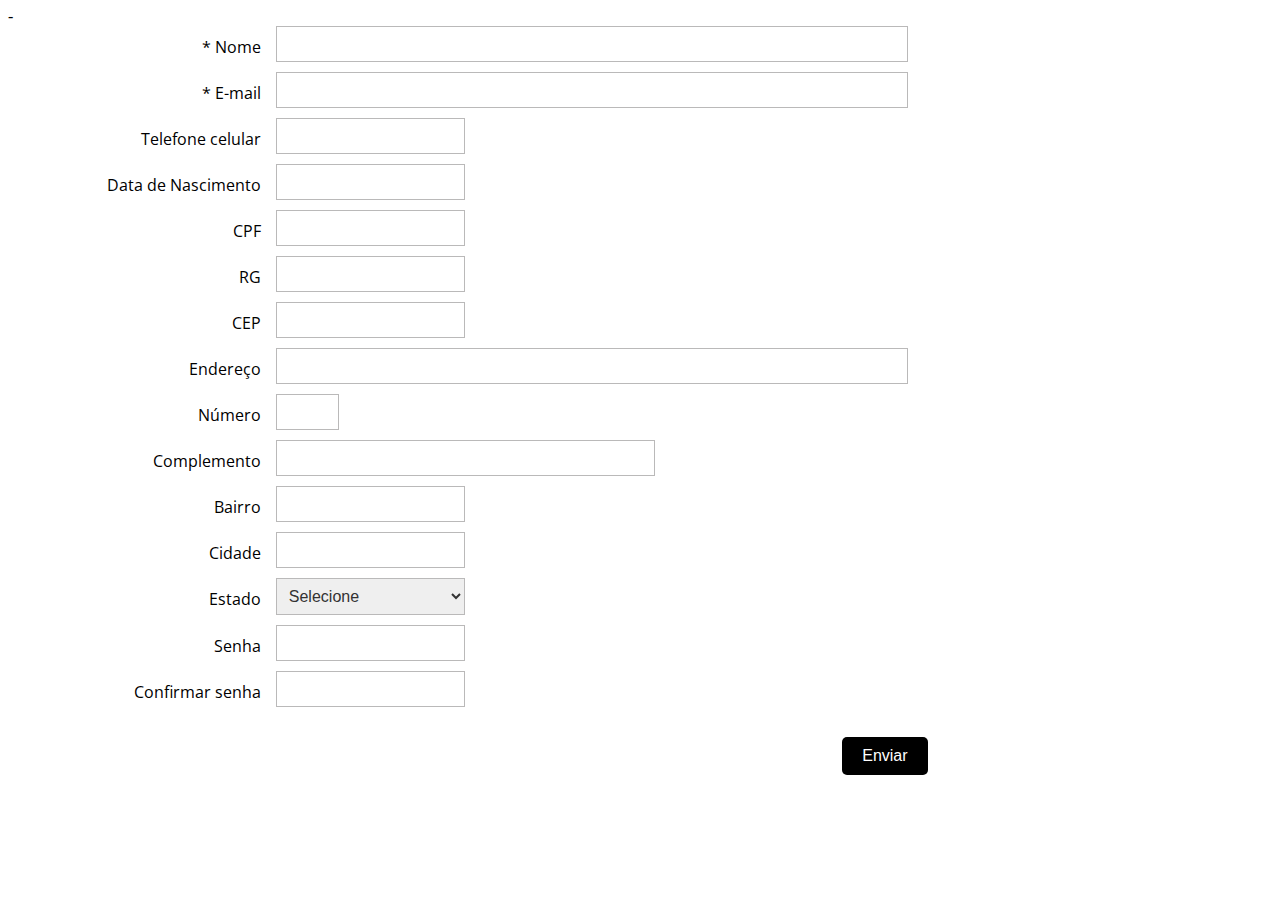
<file: formulario-responsivo-master/index.html>
-<!DOCTYPE HTML>
<html lang="pt-br">
	<head>

        <meta charset="utf-8">
        
        <title></title>
        
        <link href='http://fonts.googleapis.com/css?family=OpenSans:300,400,700' rel='stylesheet' type='text/css'>
        <link href="css/style.css" rel="stylesheet" type="text/css"/>
        
   </head>
   
   
<body>   
	<section>
        
    	 <div class="formulario">  

            <form action="cadastro" method="post" id="validate">                  
                    
                <label>* Nome</label>
                <input name="nome" type="text" class="g">

                <label>* E-mail</label>
                <input name="email" type="text" class="g">

                <label>Telefone celular</label>
                <input name="TelefoneCelular" type="text" class="p" id="celular">

                <label>Data de Nascimento</label>
                <input name="DataDeNascimento" type="text" class="p" id="data">

                <label>CPF</label>
                <input name="CPF" type="text" class="p" id="cpf">

                <label>RG</label>
                <input name="RG" type="text" class="p" id="rg">

                <label>CEP</label>
                <input name="CEP" type="text" class="p" id="cep">

                <label>Endereço</label>
                <input name="Endereço" type="text" class="g">
                
                <label>Número</label>
                <input name="" type="text" class="pp" id= numero>
             
                <label>Complemento</label>
                <input name="Complemento" type="text" class="m">
                
                <label>Bairro</label>
                <input name="Bairro" type="text" class="p">
                
                <label>Cidade</label>
                <input name="Cidade" type="text" class="p">

                <label>Estado</label>
                <select name="" class="p">
                    <option>Selecione</option>
           
                    <option value="RJ">Rio de Janeiro</option>

                </select>

                <label>Senha</label>
                <input name="" type="password" class="p">  

                <label>Confirmar senha</label>
                <input name="" type="password" class="p">  
                

                <input type="submit" value="Enviar">

            </form>
    	</div><!--/formulario-->
                
    </section>


    <script type="text/javascript" src="js/jquery-1.10.2.min.js"></script>
    <script type="text/javascript" src="js/jquery.maskedinput.min.js"></script>
    <script type="text/javascript" src="js/jquery.validate.min.js"></script>
    <script type="text/javascript" src="js/jquery.zebra-datepicker.js"></script>

</body>
</html>
</file>
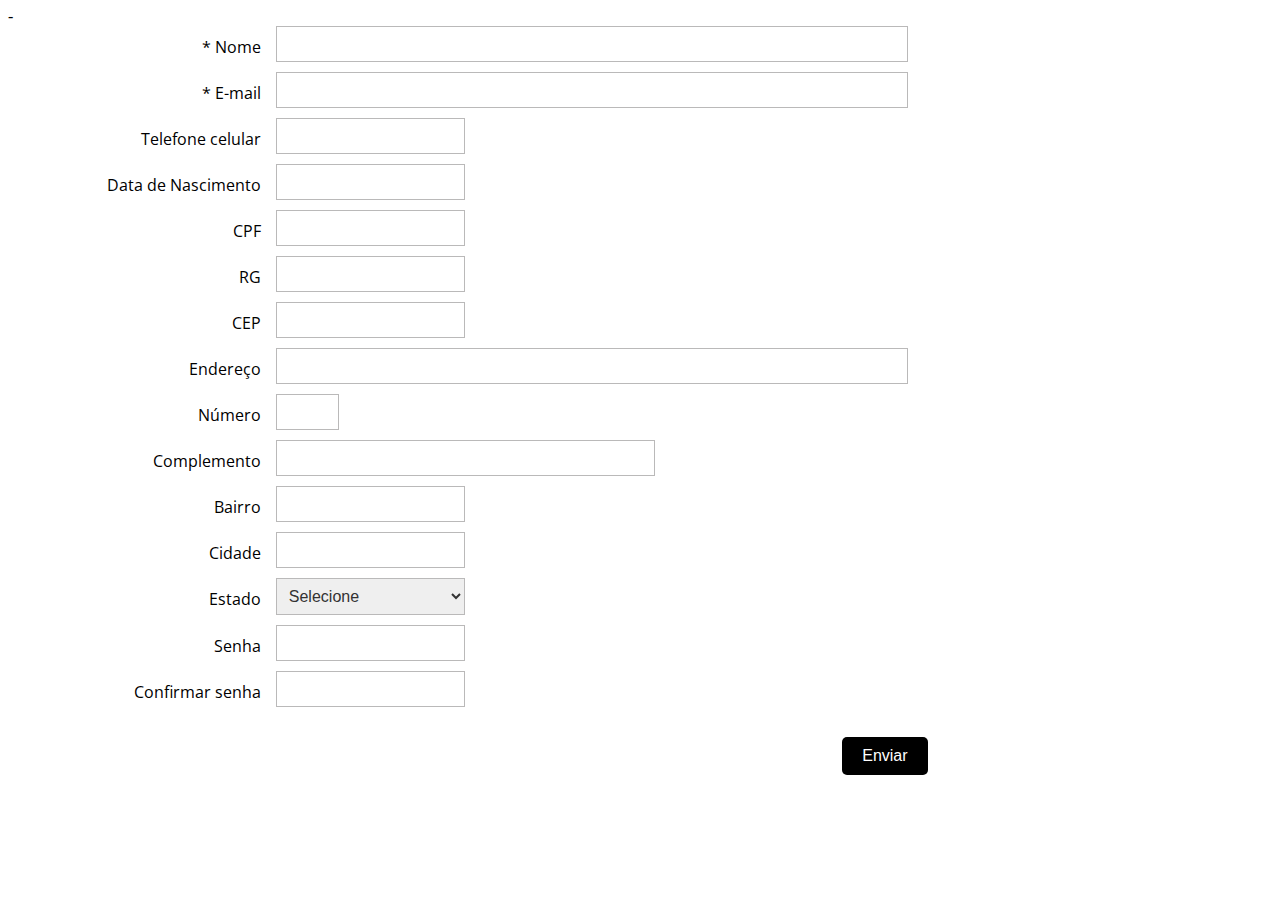
<file: formulario-responsivo-master/Cadastro.html>
-<!DOCTYPE HTML>
<html lang="pt-br">
	<head>

        <meta charset="utf-8">
        
        <title></title>
        
        <link href='http://fonts.googleapis.com/css?family=OpenSans:300,400,700' rel='stylesheet' type='text/css'>
        <link href="CssCadastro/style.css" rel="stylesheet" type="text/css"/>
        
   </head>
   
   
<body>   
	<section>
        
    	 <div class="formulario">  

            <form action="cadastro" method="post" id="validate">                  
                    
                <label>* Nome</label>
                <input name="nome" type="text" class="g">

                <label>* E-mail</label>
                <input name="email" type="text" class="g">

                <label>Telefone celular</label>
                <input name="TelefoneCelular" type="text" class="p" id="celular">

                <label>Data de Nascimento</label>
                <input name="DataDeNascimento" type="text" class="p" id="data">

                <label>CPF</label>
                <input name="CPF" type="text" class="p" id="cpf">

                <label>RG</label>
                <input name="RG" type="text" class="p" id="rg">

                <label>CEP</label>
                <input name="CEP" type="text" class="p" id="cep">

                <label>Endereço</label>
                <input name="Endereço" type="text" class="g">
                
                <label>Número</label>
                <input name="" type="text" class="pp" id= numero>
             
                <label>Complemento</label>
                <input name="Complemento" type="text" class="m">
                
                <label>Bairro</label>
                <input name="Bairro" type="text" class="p">
                
                <label>Cidade</label>
                <input name="Cidade" type="text" class="p">

                <label>Estado</label>
                <select name="" class="p">
                    <option>Selecione</option>
           
                    <option value="RJ">Rio de Janeiro</option>

                </select>

                <label>Senha</label>
                <input name="" type="password" class="p">  

                <label>Confirmar senha</label>
                <input name="" type="password" class="p">  
                

                <input type="submit" value="Enviar">

            </form>
    	</div><!--/formulario-->
                
    </section>


    <script type="text/javascript" src="Script/jquery-1.10.2.min.js"></script>
    <script type="text/javascript" src="Script/jquery.maskedinput.min.js"></script>
    <script type="text/javascript" src="Script/jquery.validate.min.js"></script>
    <script type="text/javascript" src="Script/jquery.zebra-datepicker.js"></script>

</body>
</html>
</file>
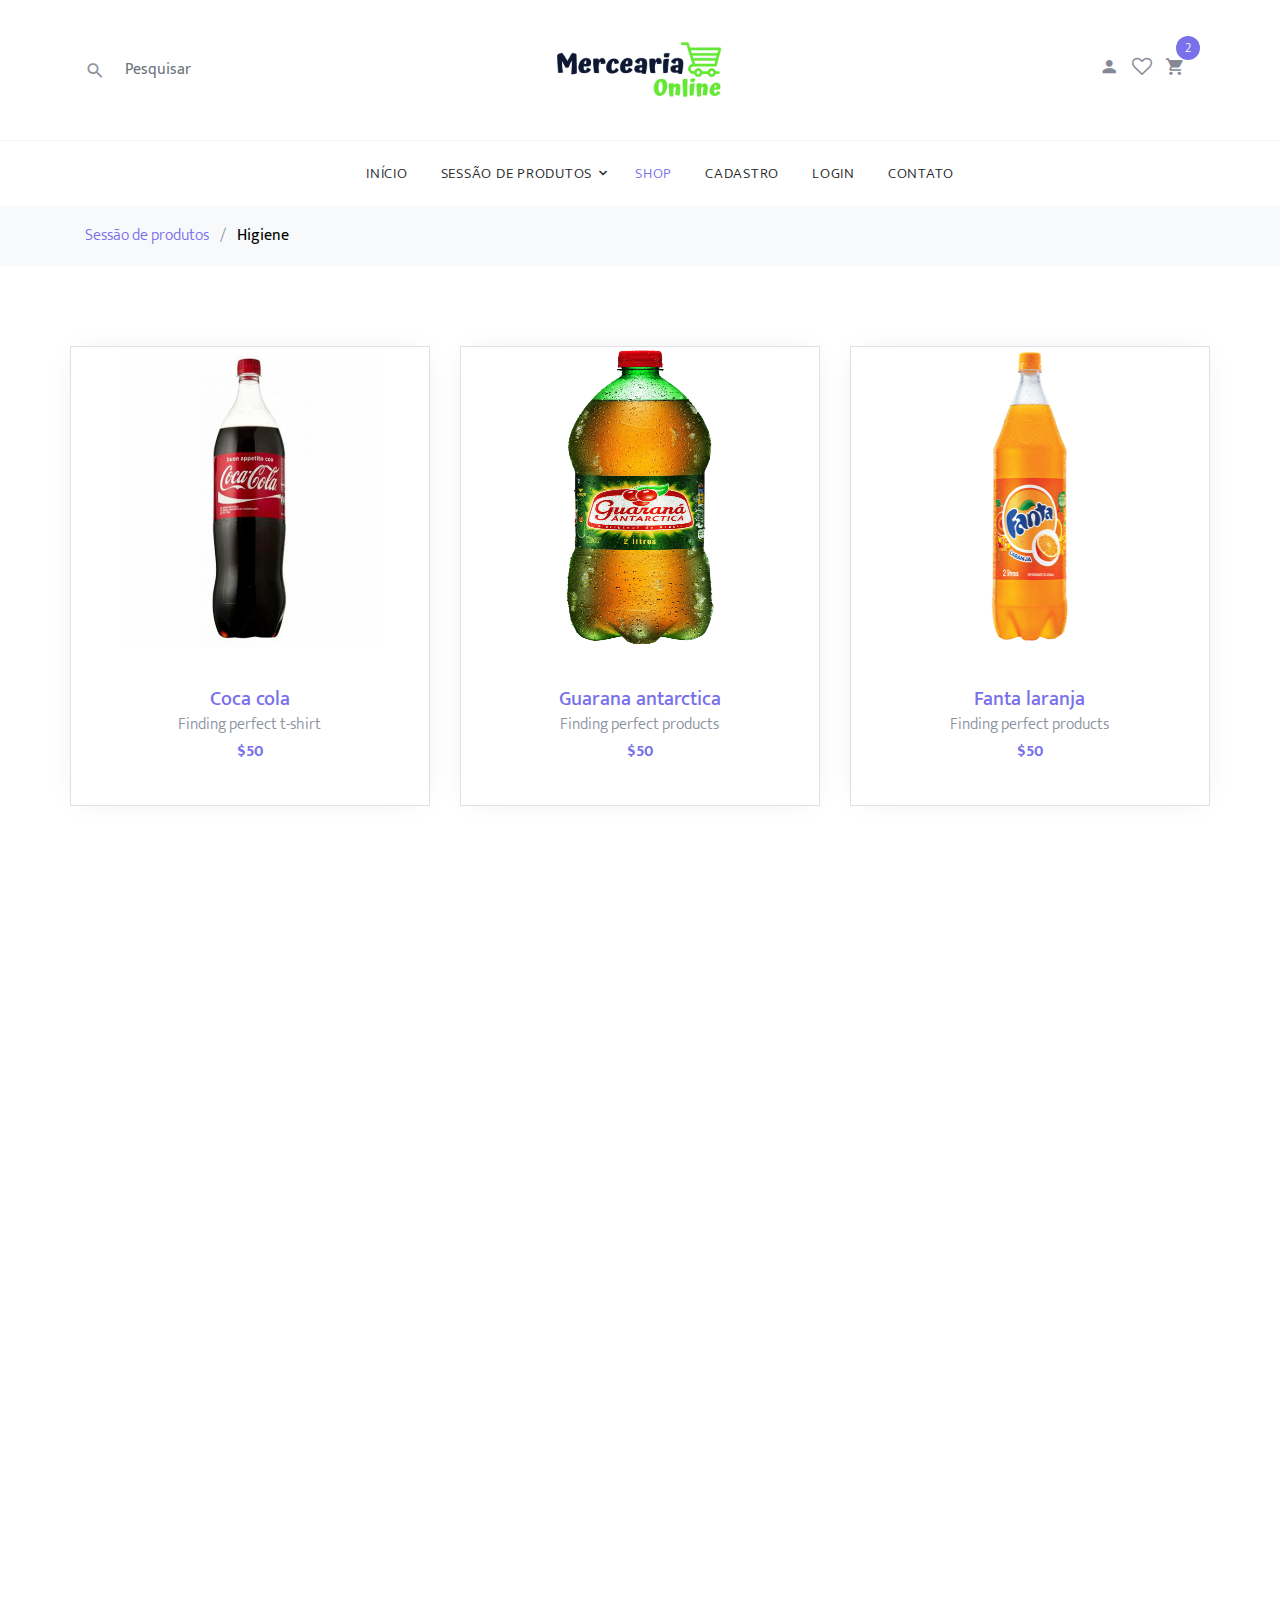
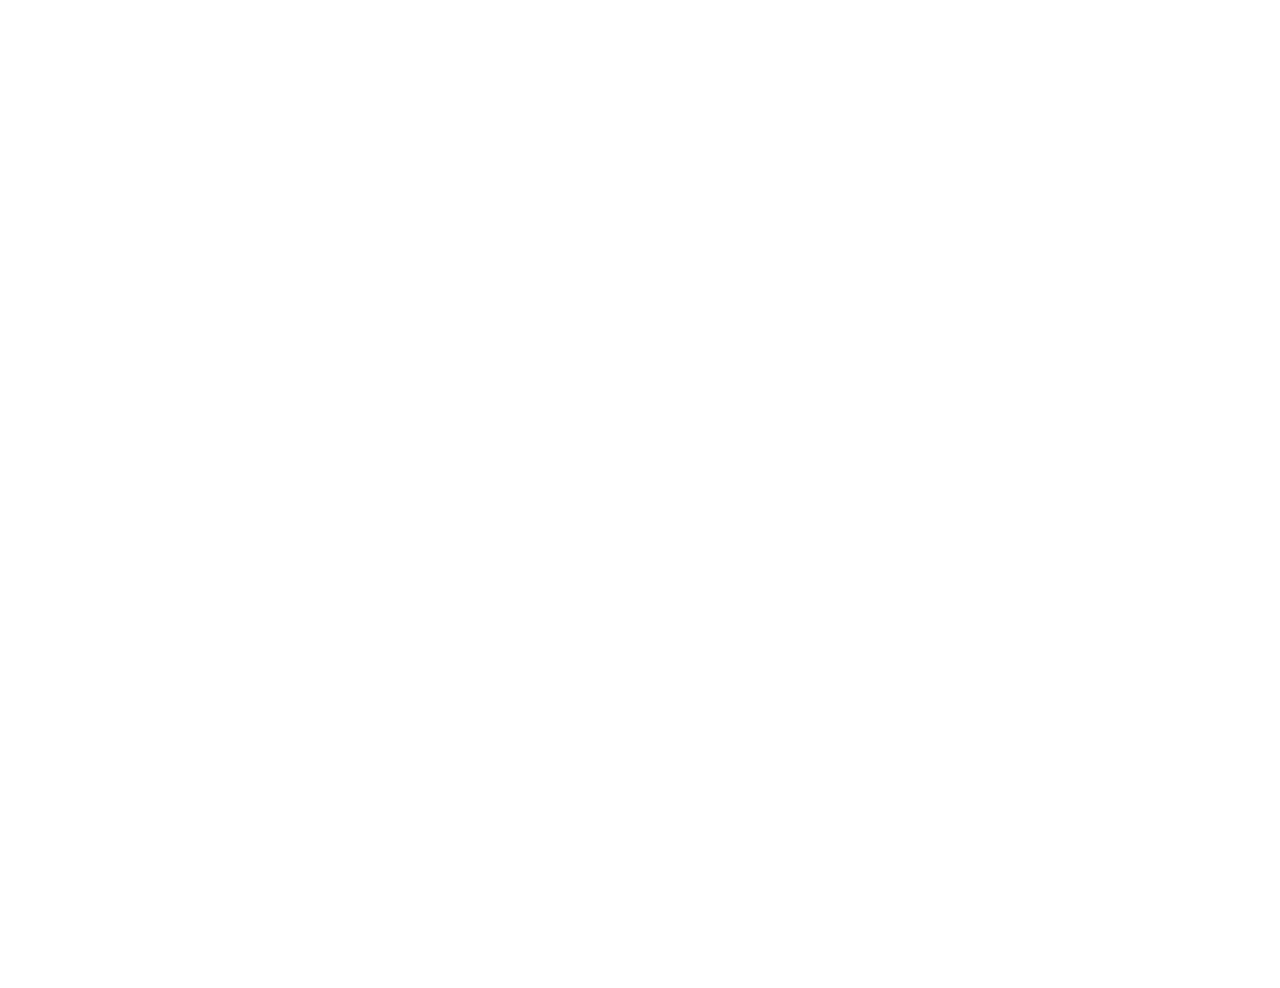
<file: shoppers-gh-pages/bebidas.html>
<!DOCTYPE html>
<html lang="en">
  <head>
    <title>MerceariaOnline</title>
    <meta charset="utf-8">
    <meta name="viewport" content="width=device-width, initial-scale=1, shrink-to-fit=no">

    <link rel="stylesheet" href="https://fonts.googleapis.com/css?family=Mukta:300,400,700"> 
    <link rel="stylesheet" href="fonts/icomoon/style.css">

    <link rel="stylesheet" href="css/bootstrap.min.css">
    <link rel="stylesheet" href="css/magnific-popup.css">
    <link rel="stylesheet" href="css/jquery-ui.css">
    <link rel="stylesheet" href="css/owl.carousel.min.css">
    <link rel="stylesheet" href="css/owl.theme.default.min.css">


    <link rel="stylesheet" href="css/aos.css">

    <link rel="stylesheet" href="css/style.css">
    
  </head>
  <body>
  
  <div class="site-wrap">
    <header class="site-navbar" role="banner">
      <div class="site-navbar-top">
        <div class="container">
          <div class="row align-items-center">

            <div class="col-6 col-md-4 order-2 order-md-1 site-search-icon text-left">
              <form action="" class="site-block-top-search">
                <span class="icon icon-search2"></span>
                <input type="text" class="form-control border-0" placeholder="Pesquisar">
              </form>
            </div>

            <div class="col-12 mb-3 mb-md-0 col-md-4 order-1 order-md-2 text-center">
              <div class="site-logo">
              <img src="logotopp.png" width="175">
              </div>
            </div>

            <div class="col-6 col-md-4 order-3 order-md-3 text-right">
              <div class="site-top-icons">
                <ul>
                  <li><a href="#"><span class="icon icon-person"></span></a></li>
                  <li><a href="#"><span class="icon icon-heart-o"></span></a></li>
                  <li>
                    <a href="cart.html" class="site-cart">
                      <span class="icon icon-shopping_cart"></span>
                      <span class="count">2</span>
                    </a>
                  </li> 
                  <li class="d-inline-block d-md-none ml-md-0"><a href="#" class="site-menu-toggle js-menu-toggle"><span class="icon-menu"></span></a></li>
                </ul>
              </div> 
            </div>

          </div>
        </div>
      </div> 
      <nav class="site-navigation text-right text-md-center" role="navigation">
        <div class="container">
          <ul class="site-menu js-clone-nav d-none d-md-block">
            <li>
              <a href="index.html">Início</a>
            </li>
              <li class="has-children">
              <a href="#">Sessão de produtos</a>
              <ul class="dropdown">
                <li><a href="verduras.html">Verduras</a></li>
                <li><a href="frutas.html">Frutas</a></li>
                <li><a href="enlatados.html">Enlatados</a></li>
                <li><a href="carneseaves.html">Carnes e aves</a></li>
                <li><a href="higiene.html">Higiene</a></li>
                <li><a href="frioselaticinios.html">Frios e laticínios</a></li>
                <li><a href="cereaisefarinaceos.html">Cereais e farináceos</a></li>
                <li><a href="bebidas.html">Bebidas</a></li>
              </ul>
            </li>
            <li class="active"><a href="shop.html">Shop</a></li>
            <li><a href="#">Cadastro</a></li>
            <li><a href="#">Login</a></li>
            <li><a href="contact.html">Contato</a></li>
          </ul>
        </div>
      </nav>
    </header>

    <div class="bg-light py-3">
      <div class="container">
        <div class="row">
          <div class="col-md-12 mb-0"><a href="index.html">Sessão de produtos</a> <span class="mx-2 mb-0">/</span> <strong class="text-black">Higiene</strong></div>
        </div>
      </div>
    </div>

    <div class="site-section">
      <div class="container">

        <div class="row mb-5">
          <div class="col-md-9 order-2">
            </div>
            <div class="row mb-5">

              <div class="col-sm-6 col-lg-4 mb-4" data-aos="fade-up">
                <div class="block-4 text-center border">
                  <figure class="block-4-image">
                    <a href="shop-single.html"><img src="mercearia online/bebidas/refrigerantes/coca-cola.jpg" alt="Image placeholder" class="img-fluid"></a>
                  </figure>
                  <div class="block-4-text p-4">
                    <h3><a href="shop-single.html">Coca cola</a></h3>
                    <p class="mb-0">Finding perfect t-shirt</p>
                    <p class="text-primary font-weight-bold">$50</p>
                  </div>
                </div>
              </div>
              <div class="col-sm-6 col-lg-4 mb-4" data-aos="fade-up">
                <div class="block-4 text-center border">
                  <figure class="block-4-image">
                    <a href="shop-single.html"><img src="mercearia online/bebidas/refrigerantes/guarana-antarctica.jpg" alt="Image placeholder" class="img-fluid"></a>
                  </figure>
                  <div class="block-4-text p-4">
                    <h3><a href="shop-single.html">Guarana antarctica</a></h3>
                    <p class="mb-0">Finding perfect products</p>
                    <p class="text-primary font-weight-bold">$50</p>
                  </div>
                </div>
              </div>
              <div class="col-sm-6 col-lg-4 mb-4" data-aos="fade-up">
                <div class="block-4 text-center border">
                  <figure class="block-4-image">
                    <a href="shop-single.html"><img src="mercearia online/bebidas/refrigerantes/fanta-laranja.png" class="img-fluid"></a>
                  </figure>
                  <div class="block-4-text p-4">
                    <h3><a href="shop-single.html">Fanta laranja</a></h3>
                    <p class="mb-0">Finding perfect products</p>
                    <p class="text-primary font-weight-bold">$50</p>
                  </div>
                </div>
              </div>

              <div class="col-sm-6 col-lg-4 mb-4" data-aos="fade-up">
                <div class="block-4 text-center border">
                  <figure class="block-4-image">
                    <a href="shop-single.html"><img src="mercearia online/bebidas/vinhos/pergola.jpg" alt="Image placeholder" class="img-fluid"></a>
                  </figure>
                  <div class="block-4-text p-4">
                    <h3><a href="shop-single.html">Vinho pergola</a></h3>
                    <p class="mb-0">Finding perfect products</p>
                    <p class="text-primary font-weight-bold">$50</p>
                  </div>
                </div>
              </div>
              <div class="col-sm-6 col-lg-4 mb-4" data-aos="fade-up">
                <div class="block-4 text-center border">
                  <figure class="block-4-image">
                    <a href="shop-single.html"><img src="mercearia online/bebidas/vinhos/santa-julia.jpg" alt="Image placeholder" class="img-fluid"></a>
                  </figure>
                  <div class="block-4-text p-4">
                    <h3><a href="shop-single.html">Vinho santa julia</a></h3>
                    <p class="mb-0">Finding perfect products</p>
                    <p class="text-primary font-weight-bold">$50</p>
                  </div>
                </div>
              </div>
              <div class="col-sm-6 col-lg-4 mb-4" data-aos="fade-up">
                <div class="block-4 text-center border">
                  <figure class="block-4-image">
                    <a href="shop-single.html"><img src="mercearia online/bebidas/vinhos/terra-boa.jpg" alt="Image placeholder" class="img-fluid"></a>
                  </figure>
                  <div class="block-4-text p-4">
                    <h3><a href="shop-single.html">Vinho terra boa</a></h3>
                    <p class="mb-0">Finding perfect t-shirt</p>
                    <p class="text-primary font-weight-bold">$50</p>
                  </div>
                </div>
              </div>
              <div class="col-sm-6 col-lg-4 mb-4" data-aos="fade-up">
                <div class="block-4 text-center border">
                  <figure class="block-4-image">
                    <a href="shop-single.html"><img src="mercearia online/bebidas/agua.jpg" alt="Image placeholder" class="img-fluid"></a>
                  </figure>
                  <div class="block-4-text p-4">
                    <h3><a href="shop-single.html">Água</a></h3>
                    <p class="mb-0">Finding perfect products</p>
                    <p class="text-primary font-weight-bold">$50</p>
                  </div>
                </div>
              </div>
              
              <div class="col-sm-6 col-lg-4 mb-4" data-aos="fade-up">
                <div class="block-4 text-center border">
                  <figure class="block-4-image">
                    <a href="shop-single.html"><img src="mercearia online/bebidas/champagne.jpg" alt="Image placeholder" class="img-fluid"></a>
                  </figure>
                  <div class="block-4-text p-4">
                    <h3><a href="shop-single.html">Champagne</a></h3>
                    <p class="mb-0">Finding perfect products</p>
                    <p class="text-primary font-weight-bold">$50</p>
                  </div>
                </div>
              </div>
              <div class="col-sm-6 col-lg-4 mb-4" data-aos="fade-up">
                <div class="block-4 text-center border">
                  <figure class="block-4-image">
                    <a href="shop-single.html"><img src="mercearia online/bebidas/guaravita.jpg" alt="Image placeholder" class="img-fluid"></a>
                  </figure>
                  <div class="block-4-text p-4">
                    <h3><a href="shop-single.html">guaravita</a></h3>
                    <p class="mb-0">Finding perfect products</p>
                    <p class="text-primary font-weight-bold">$50</p>
                  </div>
                </div>
              </div>
               <div class="col-sm-6 col-lg-4 mb-4" data-aos="fade-up">
                <div class="block-4 text-center border">
                  <figure class="block-4-image">
                    <a href="shop-single.html"><img src="mercearia online/bebidas/suco.jpg" alt="Image placeholder" class="img-fluid"></a>
                  </figure>
                  <div class="block-4-text p-4">
                    <h3><a href="shop-single.html">Suco</a></h3>
                    <p class="mb-0">Finding perfect products</p>
                    <p class="text-primary font-weight-bold">$50</p>
                  </div>
                </div>
              </div>
            </div>
           
    <footer class="site-footer border-top">
     
    </footer>
  </div>

  <script src="js/jquery-3.3.1.min.js"></script>
  <script src="js/jquery-ui.js"></script>
  <script src="js/popper.min.js"></script>
  <script src="js/bootstrap.min.js"></script>
  <script src="js/owl.carousel.min.js"></script>
  <script src="js/jquery.magnific-popup.min.js"></script>
  <script src="js/aos.js"></script>

  <script src="js/main.js"></script>
    
  </body>
</html>
</file>
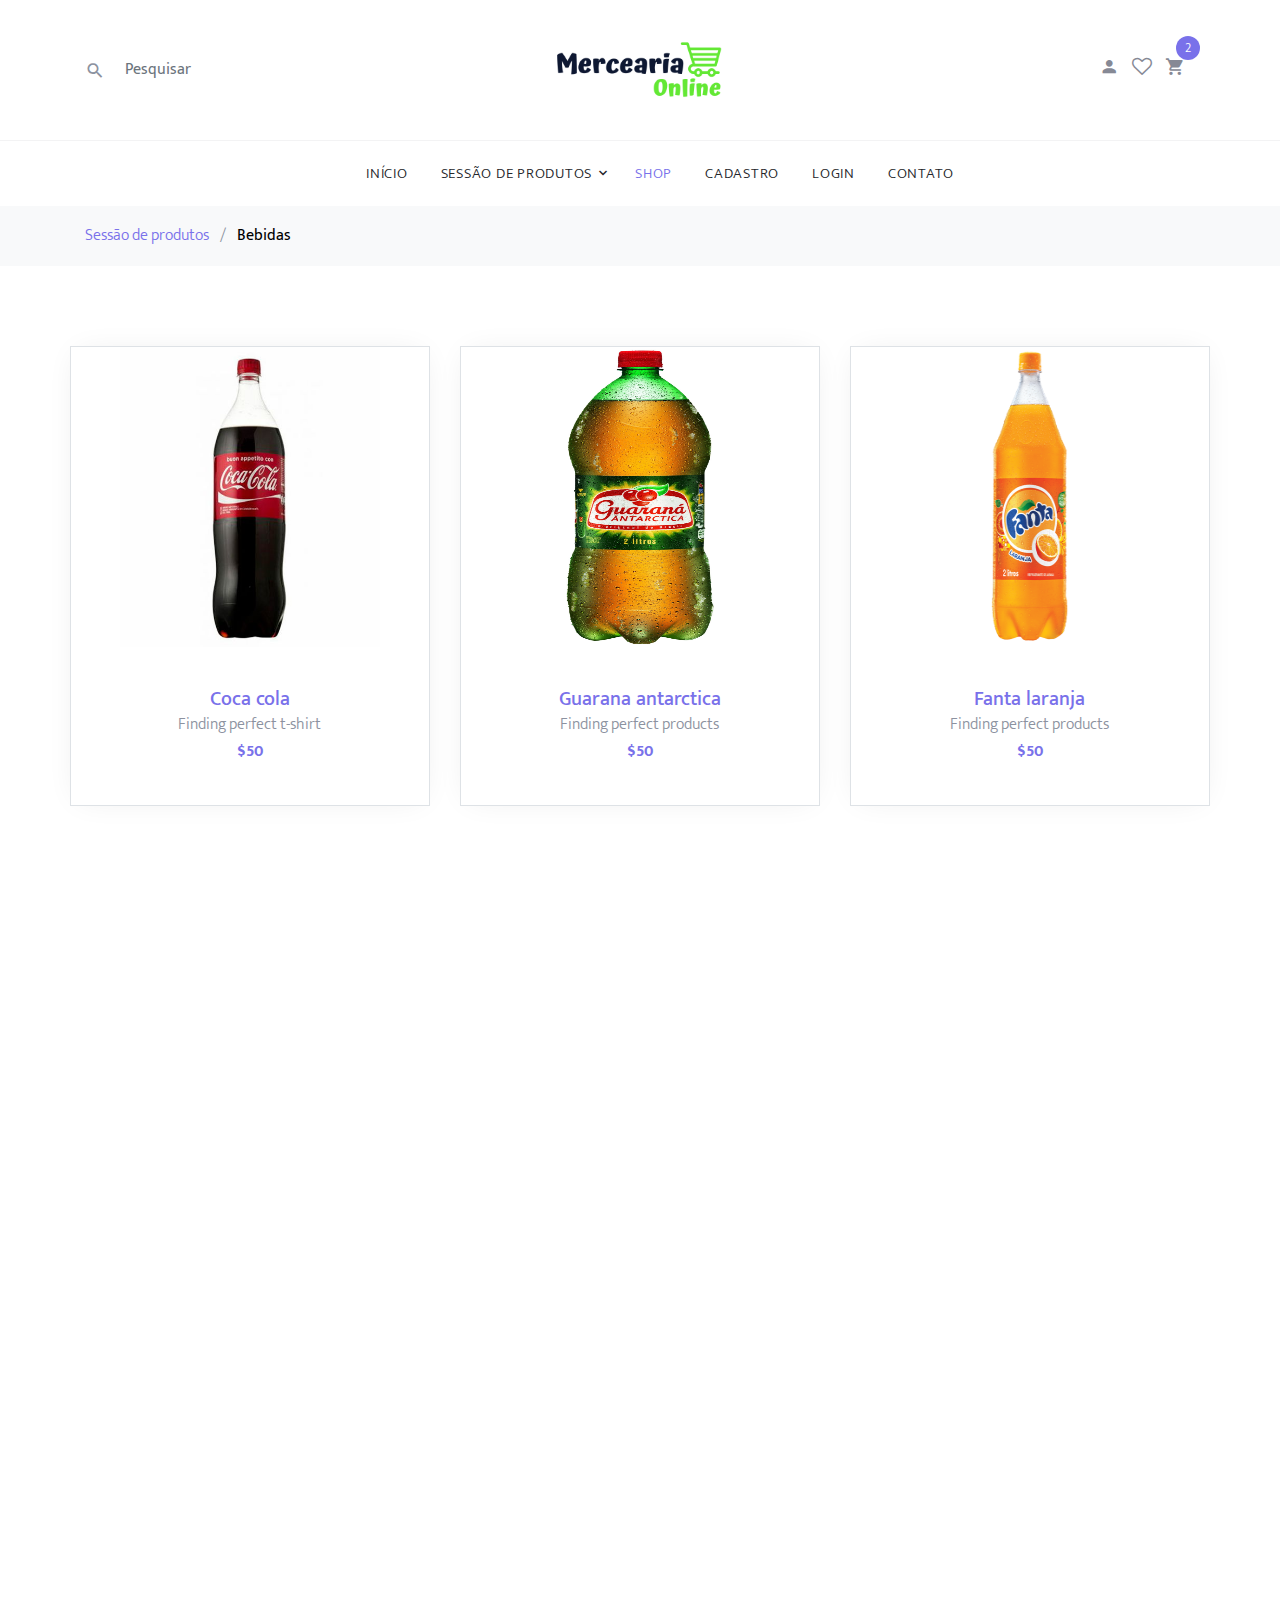
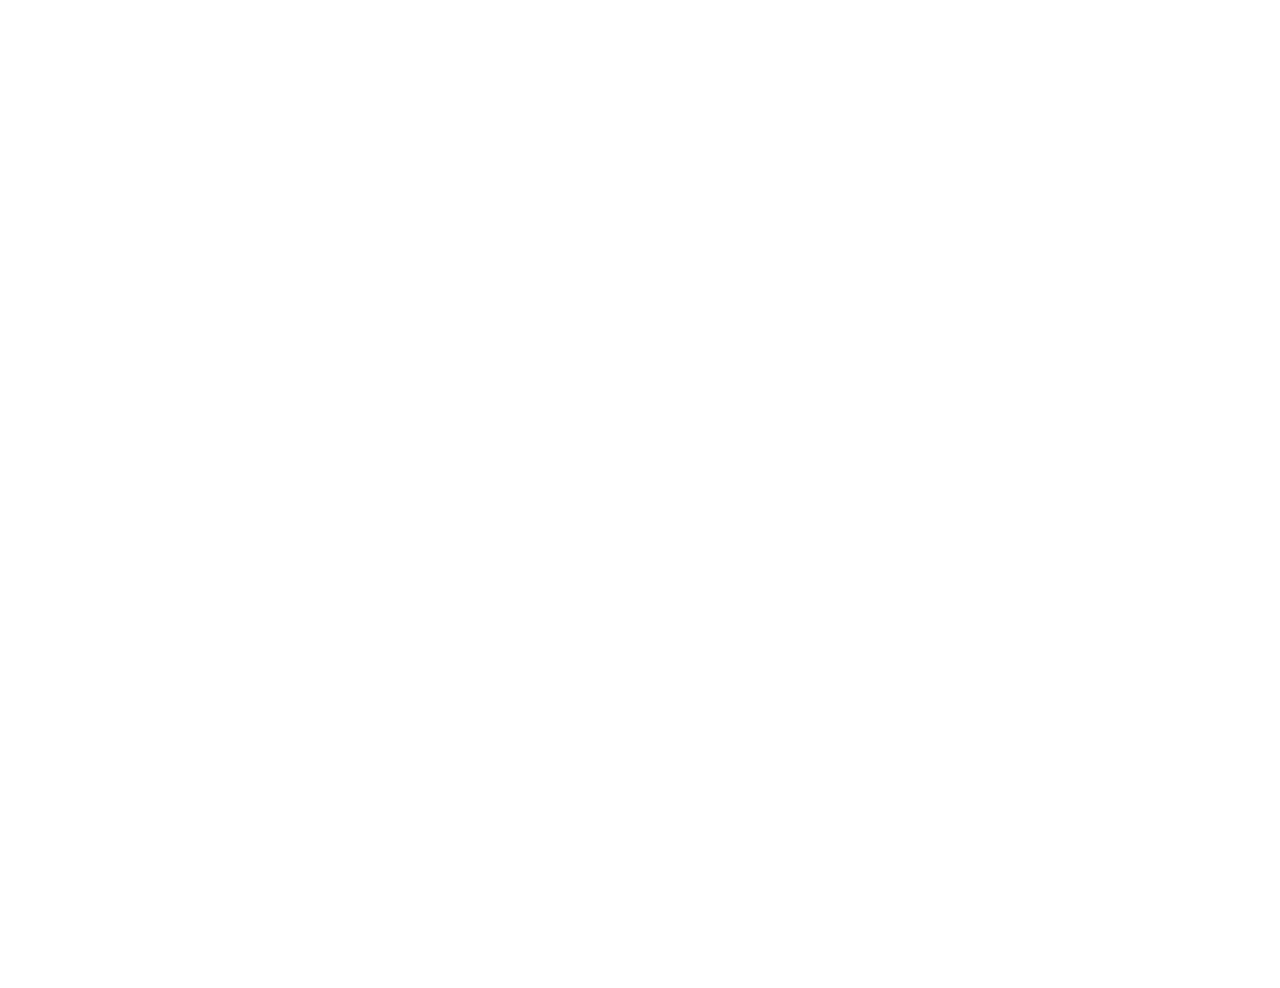
<file: shoppers-gh-pages/bebidass.html>
<!DOCTYPE html>
<html lang="en">
  <head>
    <title>MerceariaOnline</title>
    <meta charset="utf-8">
    <meta name="viewport" content="width=device-width, initial-scale=1, shrink-to-fit=no">

    <link rel="stylesheet" href="https://fonts.googleapis.com/css?family=Mukta:300,400,700"> 
    <link rel="stylesheet" href="fonts/icomoon/style.css">

    <link rel="stylesheet" href="css/bootstrap.min.css">
    <link rel="stylesheet" href="css/magnific-popup.css">
    <link rel="stylesheet" href="css/jquery-ui.css">
    <link rel="stylesheet" href="css/owl.carousel.min.css">
    <link rel="stylesheet" href="css/owl.theme.default.min.css">


    <link rel="stylesheet" href="css/aos.css">

    <link rel="stylesheet" href="css/style.css">
    
  </head>
  <body>
  
  <div class="site-wrap">
    <header class="site-navbar" role="banner">
      <div class="site-navbar-top">
        <div class="container">
          <div class="row align-items-center">

            <div class="col-6 col-md-4 order-2 order-md-1 site-search-icon text-left">
              <form action="" class="site-block-top-search">
                <span class="icon icon-search2"></span>
                <input type="text" class="form-control border-0" placeholder="Pesquisar">
              </form>
            </div>

            <div class="col-12 mb-3 mb-md-0 col-md-4 order-1 order-md-2 text-center">
              <div class="site-logo">
              <img src="logotopp.png" width="175">
              </div>
            </div>

            <div class="col-6 col-md-4 order-3 order-md-3 text-right">
              <div class="site-top-icons">
                <ul>
                  <li><a href="#"><span class="icon icon-person"></span></a></li>
                  <li><a href="#"><span class="icon icon-heart-o"></span></a></li>
                  <li>
                    <a href="cart.html" class="site-cart">
                      <span class="icon icon-shopping_cart"></span>
                      <span class="count">2</span>
                    </a>
                  </li> 
                  <li class="d-inline-block d-md-none ml-md-0"><a href="#" class="site-menu-toggle js-menu-toggle"><span class="icon-menu"></span></a></li>
                </ul>
              </div> 
            </div>

          </div>
        </div>
      </div> 
      <nav class="site-navigation text-right text-md-center" role="navigation">
        <div class="container">
          <ul class="site-menu js-clone-nav d-none d-md-block">
            <li>
              <a href="index.html">Início</a>
            </li>
              <li class="has-children">
              <a href="#">Sessão de produtos</a>
              <ul class="dropdown">
                <li><a href="verduras.html">Verduras</a></li>
                <li><a href="frutas.html">Frutas</a></li>
                <li><a href="enlatados.html">Enlatados</a></li>
                <li><a href="carneseaves.html">Carnes e aves</a></li>
                <li><a href="higiene.html">Higiene</a></li>
                <li><a href="frioselaticinios.html">Frios e laticínios</a></li>
                <li><a href="cereaisefarinaceos.html">Cereais e farináceos</a></li>
                <li><a href="bebidas.html">Bebidas</a></li>
              </ul>
            </li>
            <li class="active"><a href="shop.html">Shop</a></li>
            <li><a href="#">Cadastro</a></li>
            <li><a href="#">Login</a></li>
            <li><a href="contact.html">Contato</a></li>
          </ul>
        </div>
      </nav>
    </header>

    <div class="bg-light py-3">
      <div class="container">
        <div class="row">
          <div class="col-md-12 mb-0"><a href="index.html">Sessão de produtos</a> <span class="mx-2 mb-0">/</span> <strong class="text-black">Bebidas</strong></div>
        </div>
      </div>
    </div>

    <div class="site-section">
      <div class="container">

        <div class="row mb-5">
          <div class="col-md-9 order-2">
            </div>
            <div class="row mb-5">

              <div class="col-sm-6 col-lg-4 mb-4" data-aos="fade-up">
                <div class="block-4 text-center border">
                  <figure class="block-4-image">
                    <a href="shop-single.html"><img src="mercearia online/bebidas/refrigerantes/coca-cola.jpg" alt="Image placeholder" class="img-fluid"></a>
                  </figure>
                  <div class="block-4-text p-4">
                    <h3><a href="shop-single.html">Coca cola</a></h3>
                    <p class="mb-0">Finding perfect t-shirt</p>
                    <p class="text-primary font-weight-bold">$50</p>
                  </div>
                </div>
              </div>
              <div class="col-sm-6 col-lg-4 mb-4" data-aos="fade-up">
                <div class="block-4 text-center border">
                  <figure class="block-4-image">
                    <a href="shop-single.html"><img src="mercearia online/bebidas/refrigerantes/guarana-antarctica.jpg" alt="Image placeholder" class="img-fluid"></a>
                  </figure>
                  <div class="block-4-text p-4">
                    <h3><a href="shop-single.html">Guarana antarctica</a></h3>
                    <p class="mb-0">Finding perfect products</p>
                    <p class="text-primary font-weight-bold">$50</p>
                  </div>
                </div>
              </div>
              <div class="col-sm-6 col-lg-4 mb-4" data-aos="fade-up">
                <div class="block-4 text-center border">
                  <figure class="block-4-image">
                    <a href="shop-single.html"><img src="mercearia online/bebidas/refrigerantes/fanta-laranja.png" class="img-fluid"></a>
                  </figure>
                  <div class="block-4-text p-4">
                    <h3><a href="shop-single.html">Fanta laranja</a></h3>
                    <p class="mb-0">Finding perfect products</p>
                    <p class="text-primary font-weight-bold">$50</p>
                  </div>
                </div>
              </div>

              <div class="col-sm-6 col-lg-4 mb-4" data-aos="fade-up">
                <div class="block-4 text-center border">
                  <figure class="block-4-image">
                    <a href="shop-single.html"><img src="mercearia online/bebidas/vinhos/pergola.jpg" alt="Image placeholder" class="img-fluid"></a>
                  </figure>
                  <div class="block-4-text p-4">
                    <h3><a href="shop-single.html">Vinho pergola</a></h3>
                    <p class="mb-0">Finding perfect products</p>
                    <p class="text-primary font-weight-bold">$50</p>
                  </div>
                </div>
              </div>
              <div class="col-sm-6 col-lg-4 mb-4" data-aos="fade-up">
                <div class="block-4 text-center border">
                  <figure class="block-4-image">
                    <a href="shop-single.html"><img src="mercearia online/bebidas/vinhos/santa-julia.jpg" alt="Image placeholder" class="img-fluid"></a>
                  </figure>
                  <div class="block-4-text p-4">
                    <h3><a href="shop-single.html">Vinho santa julia</a></h3>
                    <p class="mb-0">Finding perfect products</p>
                    <p class="text-primary font-weight-bold">$50</p>
                  </div>
                </div>
              </div>
              <div class="col-sm-6 col-lg-4 mb-4" data-aos="fade-up">
                <div class="block-4 text-center border">
                  <figure class="block-4-image">
                    <a href="shop-single.html"><img src="mercearia online/bebidas/vinhos/terra-boa.jpg" alt="Image placeholder" class="img-fluid"></a>
                  </figure>
                  <div class="block-4-text p-4">
                    <h3><a href="shop-single.html">Vinho terra boa</a></h3>
                    <p class="mb-0">Finding perfect t-shirt</p>
                    <p class="text-primary font-weight-bold">$50</p>
                  </div>
                </div>
              </div>
              <div class="col-sm-6 col-lg-4 mb-4" data-aos="fade-up">
                <div class="block-4 text-center border">
                  <figure class="block-4-image">
                    <a href="shop-single.html"><img src="mercearia online/bebidas/agua.jpg" alt="Image placeholder" class="img-fluid"></a>
                  </figure>
                  <div class="block-4-text p-4">
                    <h3><a href="shop-single.html">Água</a></h3>
                    <p class="mb-0">Finding perfect products</p>
                    <p class="text-primary font-weight-bold">$50</p>
                  </div>
                </div>
              </div>
              
              <div class="col-sm-6 col-lg-4 mb-4" data-aos="fade-up">
                <div class="block-4 text-center border">
                  <figure class="block-4-image">
                    <a href="shop-single.html"><img src="mercearia online/bebidas/champagne.jpg" alt="Image placeholder" class="img-fluid"></a>
                  </figure>
                  <div class="block-4-text p-4">
                    <h3><a href="shop-single.html">Champagne</a></h3>
                    <p class="mb-0">Finding perfect products</p>
                    <p class="text-primary font-weight-bold">$50</p>
                  </div>
                </div>
              </div>
              <div class="col-sm-6 col-lg-4 mb-4" data-aos="fade-up">
                <div class="block-4 text-center border">
                  <figure class="block-4-image">
                    <a href="shop-single.html"><img src="mercearia online/bebidas/guaravita.jpg" alt="Image placeholder" class="img-fluid"></a>
                  </figure>
                  <div class="block-4-text p-4">
                    <h3><a href="shop-single.html">guaravita</a></h3>
                    <p class="mb-0">Finding perfect products</p>
                    <p class="text-primary font-weight-bold">$50</p>
                  </div>
                </div>
              </div>
               <div class="col-sm-6 col-lg-4 mb-4" data-aos="fade-up">
                <div class="block-4 text-center border">
                  <figure class="block-4-image">
                    <a href="shop-single.html"><img src="mercearia online/bebidas/suco.jpg" alt="Image placeholder" class="img-fluid"></a>
                  </figure>
                  <div class="block-4-text p-4">
                    <h3><a href="shop-single.html">Suco</a></h3>
                    <p class="mb-0">Finding perfect products</p>
                    <p class="text-primary font-weight-bold">$50</p>
                  </div>
                </div>
              </div>
            </div>
           
    <footer class="site-footer border-top">
     
    </footer>
  </div>

  <script src="js/jquery-3.3.1.min.js"></script>
  <script src="js/jquery-ui.js"></script>
  <script src="js/popper.min.js"></script>
  <script src="js/bootstrap.min.js"></script>
  <script src="js/owl.carousel.min.js"></script>
  <script src="js/jquery.magnific-popup.min.js"></script>
  <script src="js/aos.js"></script>

  <script src="js/main.js"></script>
    
  </body>
</html>
</file>
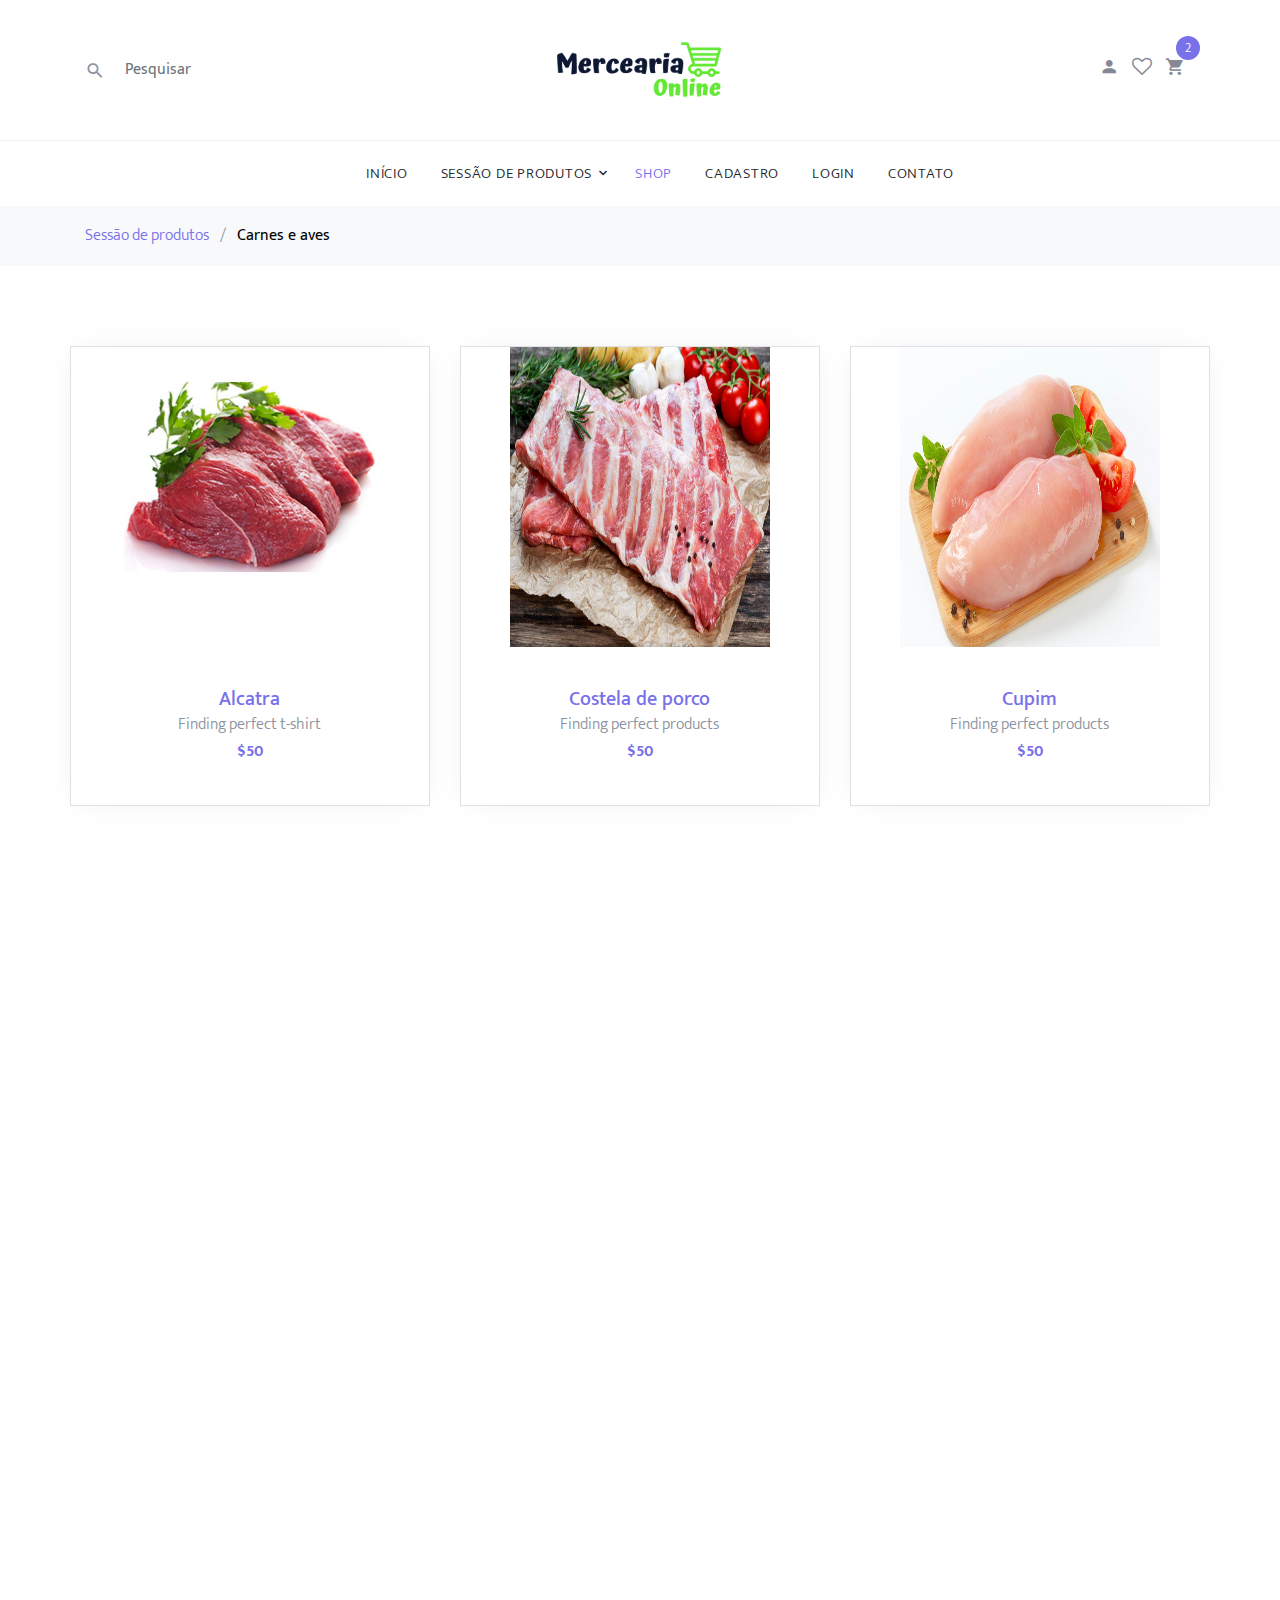
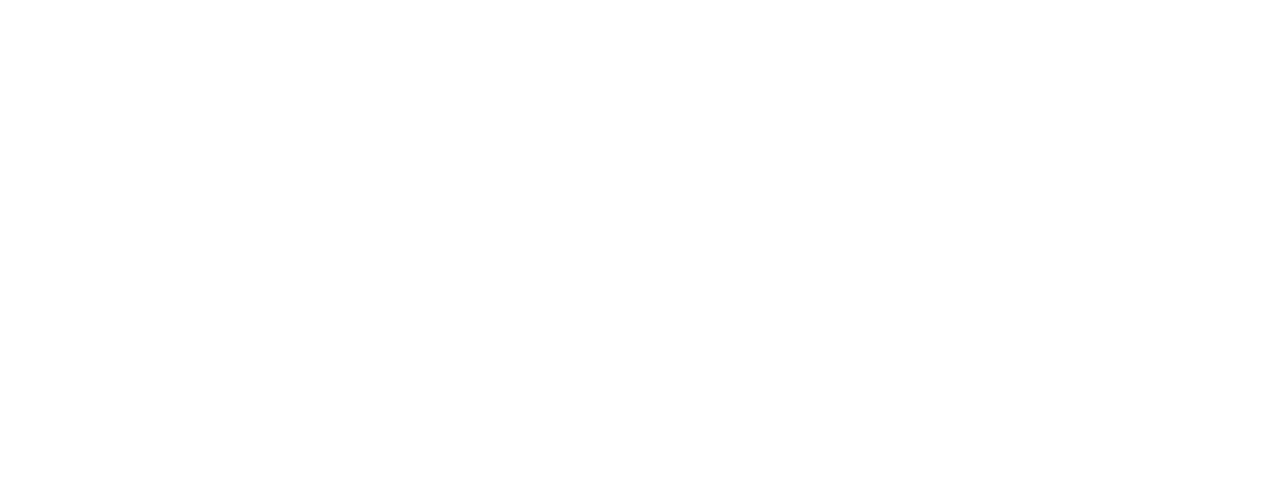
<file: shoppers-gh-pages/carneseaves.html>
<!DOCTYPE html>
<html lang="en">
  <head>
    <title>MerceariaOnline</title>
    <meta charset="utf-8">
    <meta name="viewport" content="width=device-width, initial-scale=1, shrink-to-fit=no">

    <link rel="stylesheet" href="https://fonts.googleapis.com/css?family=Mukta:300,400,700"> 
    <link rel="stylesheet" href="fonts/icomoon/style.css">

    <link rel="stylesheet" href="css/bootstrap.min.css">
    <link rel="stylesheet" href="css/magnific-popup.css">
    <link rel="stylesheet" href="css/jquery-ui.css">
    <link rel="stylesheet" href="css/owl.carousel.min.css">
    <link rel="stylesheet" href="css/owl.theme.default.min.css">


    <link rel="stylesheet" href="css/aos.css">

    <link rel="stylesheet" href="css/style.css">
    
  </head>
  <body>
  
  <div class="site-wrap">
    <header class="site-navbar" role="banner">
      <div class="site-navbar-top">
        <div class="container">
          <div class="row align-items-center">

            <div class="col-6 col-md-4 order-2 order-md-1 site-search-icon text-left">
              <form action="" class="site-block-top-search">
                <span class="icon icon-search2"></span>
                <input type="text" class="form-control border-0" placeholder="Pesquisar">
              </form>
            </div>

            <div class="col-12 mb-3 mb-md-0 col-md-4 order-1 order-md-2 text-center">
              <div class="site-logo">
              <img src="logotopp.png" width="175">
              </div>
            </div>

            <div class="col-6 col-md-4 order-3 order-md-3 text-right">
              <div class="site-top-icons">
                <ul>
                  <li><a href="#"><span class="icon icon-person"></span></a></li>
                  <li><a href="#"><span class="icon icon-heart-o"></span></a></li>
                  <li>
                    <a href="cart.html" class="site-cart">
                      <span class="icon icon-shopping_cart"></span>
                      <span class="count">2</span>
                    </a>
                  </li> 
                  <li class="d-inline-block d-md-none ml-md-0"><a href="#" class="site-menu-toggle js-menu-toggle"><span class="icon-menu"></span></a></li>
                </ul>
              </div> 
            </div>

          </div>
        </div>
      </div> 
      <nav class="site-navigation text-right text-md-center" role="navigation">
        <div class="container">
          <ul class="site-menu js-clone-nav d-none d-md-block">
            <li>
              <a href="index.html">Início</a>
            </li>
              <li class="has-children">
              <a href="#">Sessão de produtos</a>
              <ul class="dropdown">
                <li><a href="verduras.html">Verduras</a></li>
                <li><a href="frutas.html">Frutas</a></li>
                <li><a href="enlatados.html">Enlatados</a></li>
                <li><a href="carneseaves.html">Carnes e aves</a></li>
                <li><a href="higiene.html">Higiene</a></li>
                <li><a href="frioselaticinios.html">Frios e laticínios</a></li>
                <li><a href="cereaisefarinaceos.html">Cereais e farináceos</a></li>
                <li><a href="bebidas.html">Bebidas</a></li>
              </ul>
            </li>
            <li class="active"><a href="shop.html">Shop</a></li>
            <li><a href="#">Cadastro</a></li>
            <li><a href="#">Login</a></li>
            <li><a href="contact.html">Contato</a></li>
          </ul>
        </div>
      </nav>
    </header>

    <div class="bg-light py-3">
      <div class="container">
        <div class="row">
          <div class="col-md-12 mb-0"><a href="index.html">Sessão de produtos</a> <span class="mx-2 mb-0">/</span> <strong class="text-black">Carnes e aves</strong></div>
        </div>
      </div>
    </div>

    <div class="site-section">
      <div class="container">

        <div class="row mb-5">
          <div class="col-md-9 order-2">
            </div>
            <div class="row mb-5">

              <div class="col-sm-6 col-lg-4 mb-4" data-aos="fade-up">
                <div class="block-4 text-center border">
                  <figure class="block-4-image">
                    <a href="shop-single.html"><img src="mercearia online/carnes e aves/alcatra.jpg" alt="Image placeholder" class="img-fluid"></a>
                  </figure>
                  <div class="block-4-text p-4">
                    <h3><a href="shop-single.html">Alcatra</a></h3>
                    <p class="mb-0">Finding perfect t-shirt</p>
                    <p class="text-primary font-weight-bold">$50</p>
                  </div>
                </div>
              </div>
              <div class="col-sm-6 col-lg-4 mb-4" data-aos="fade-up">
                <div class="block-4 text-center border">
                  <figure class="block-4-image">
                    <a href="shop-single.html"><img src="mercearia online/carnes e aves/costela-de-porco.jpg" alt="Image placeholder" class="img-fluid"></a>
                  </figure>
                  <div class="block-4-text p-4">
                    <h3><a href="shop-single.html">Costela de porco</a></h3>
                    <p class="mb-0">Finding perfect products</p>
                    <p class="text-primary font-weight-bold">$50</p>
                  </div>
                </div>
              </div>
              <div class="col-sm-6 col-lg-4 mb-4" data-aos="fade-up">
                <div class="block-4 text-center border">
                  <figure class="block-4-image">
                    <a href="shop-single.html"><img src="mercearia online/carnes e aves/frango.jpg" alt="Image placeholder" class="img-fluid"></a>
                  </figure>
                  <div class="block-4-text p-4">
                    <h3><a href="shop-single.html">Cupim</a></h3>
                    <p class="mb-0">Finding perfect products</p>
                    <p class="text-primary font-weight-bold">$50</p>
                  </div>
                </div>
              </div>

              <div class="col-sm-6 col-lg-4 mb-4" data-aos="fade-up">
                <div class="block-4 text-center border">
                  <figure class="block-4-image">
                    <a href="shop-single.html"><img src="mercearia online/carnes e aves/frango.jpg" alt="Image placeholder" class="img-fluid"></a>
                  </figure>
                  <div class="block-4-text p-4">
                    <h3><a href="shop-single.html">Frango</a></h3>
                    <p class="mb-0">Finding perfect products</p>
                    <p class="text-primary font-weight-bold">$50</p>
                  </div>
                </div>
              </div>
              <div class="col-sm-6 col-lg-4 mb-4" data-aos="fade-up">
                <div class="block-4 text-center border">
                  <figure class="block-4-image">
                    <a href="shop-single.html"><img src="mercearia online/carnes e aves/linguica.jpg" alt="Image placeholder" class="img-fluid"></a>
                  </figure>
                  <div class="block-4-text p-4">
                    <h3><a href="shop-single.html">Linguiça</a></h3>
                    <p class="mb-0">Finding perfect products</p>
                    <p class="text-primary font-weight-bold">$50</p>
                  </div>
                </div>
              </div>
              <div class="col-sm-6 col-lg-4 mb-4" data-aos="fade-up">
                <div class="block-4 text-center border">
                  <figure class="block-4-image">
                    <a href="shop-single.html"><img src="mercearia online/carnes e aves/musculo.jpg" alt="Image placeholder" class="img-fluid"></a>
                  </figure>
                  <div class="block-4-text p-4">
                    <h3><a href="shop-single.html">musculo</a></h3>
                    <p class="mb-0">Finding perfect products</p>
                    <p class="text-primary font-weight-bold">$50</p>
                  </div>
                </div>
              </div>
              
              <div class="col-sm-6 col-lg-4 mb-4" data-aos="fade-up">
                <div class="block-4 text-center border">
                  <figure class="block-4-image">
                    <a href="shop-single.html"><img src="mercearia online/carnes e aves/picanha.jpg" alt="Image placeholder" class="img-fluid"></a>
                  </figure>
                  <div class="block-4-text p-4">
                    <h3><a href="shop-single.html">Picanha</a></h3>
                    <p class="mb-0">Finding perfect products</p>
                    <p class="text-primary font-weight-bold">$50</p>
                  </div>
                </div>
              </div>
            </div>
           
    <footer class="site-footer border-top">
     
    </footer>
  </div>

  <script src="js/jquery-3.3.1.min.js"></script>
  <script src="js/jquery-ui.js"></script>
  <script src="js/popper.min.js"></script>
  <script src="js/bootstrap.min.js"></script>
  <script src="js/owl.carousel.min.js"></script>
  <script src="js/jquery.magnific-popup.min.js"></script>
  <script src="js/aos.js"></script>

  <script src="js/main.js"></script>
    
  </body>
</html>
</file>
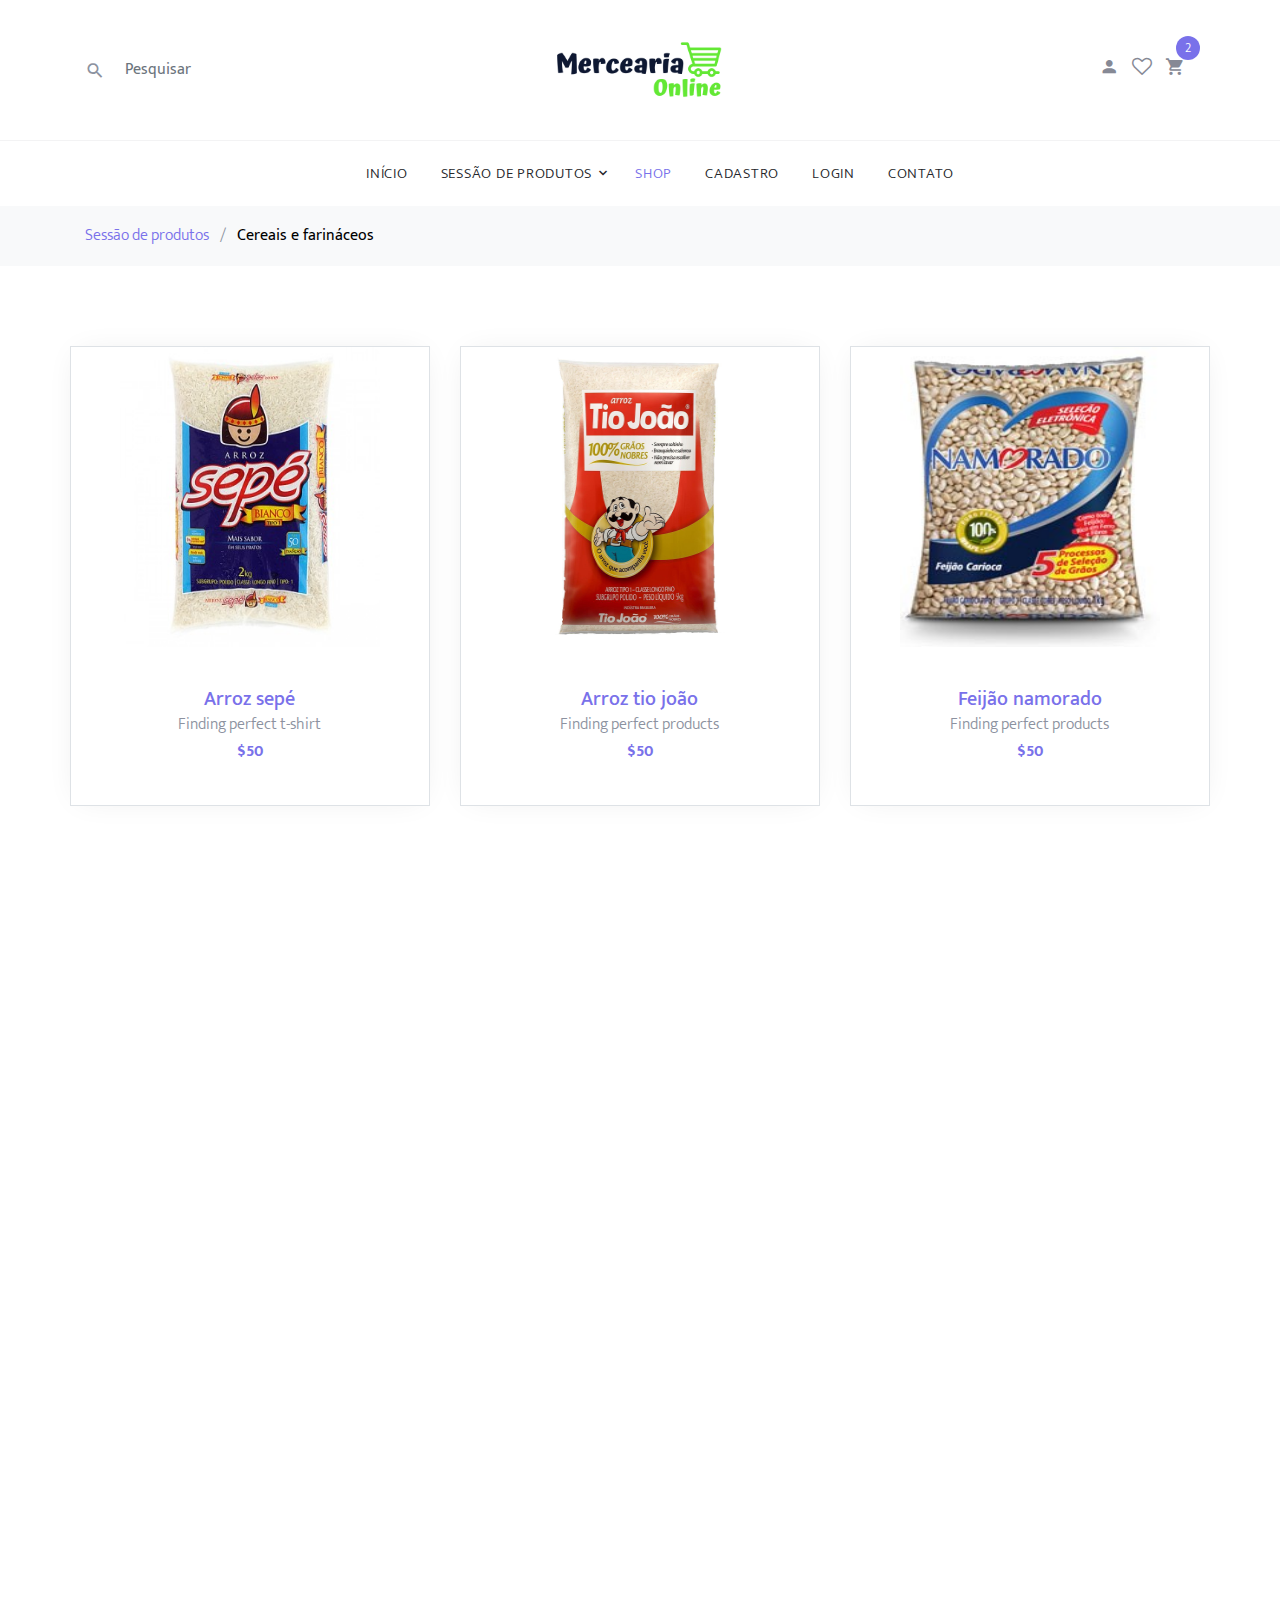
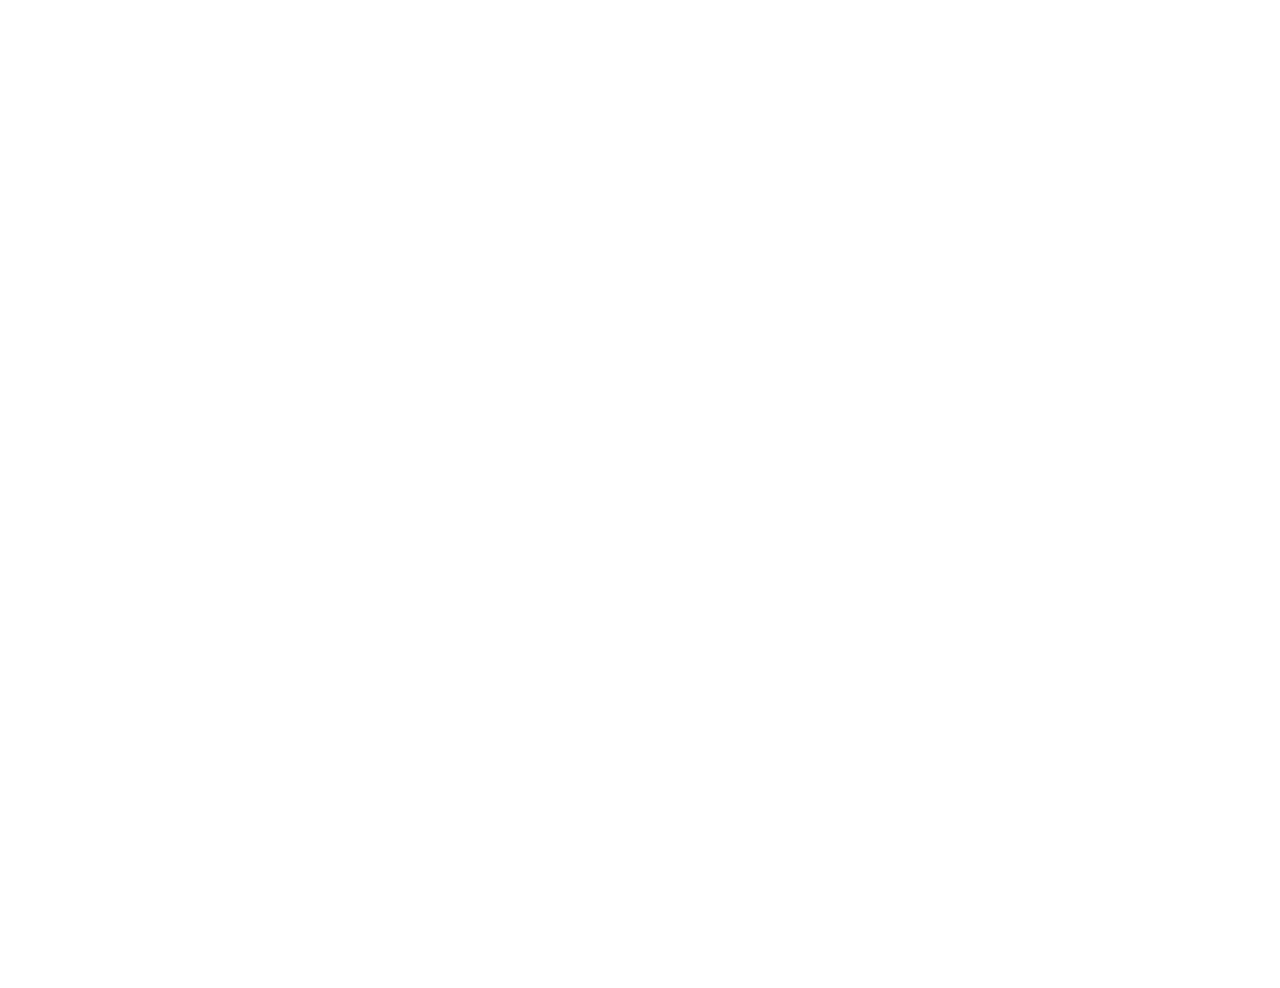
<file: shoppers-gh-pages/cereaisefarinaceos.html>
<!DOCTYPE html>
<html lang="en">
  <head>
    <title>MerceariaOnline</title>
    <meta charset="utf-8">
    <meta name="viewport" content="width=device-width, initial-scale=1, shrink-to-fit=no">

    <link rel="stylesheet" href="https://fonts.googleapis.com/css?family=Mukta:300,400,700"> 
    <link rel="stylesheet" href="fonts/icomoon/style.css">

    <link rel="stylesheet" href="css/bootstrap.min.css">
    <link rel="stylesheet" href="css/magnific-popup.css">
    <link rel="stylesheet" href="css/jquery-ui.css">
    <link rel="stylesheet" href="css/owl.carousel.min.css">
    <link rel="stylesheet" href="css/owl.theme.default.min.css">


    <link rel="stylesheet" href="css/aos.css">

    <link rel="stylesheet" href="css/style.css">
    
  </head>
  <body>
  
  <div class="site-wrap">
    <header class="site-navbar" role="banner">
      <div class="site-navbar-top">
        <div class="container">
          <div class="row align-items-center">

            <div class="col-6 col-md-4 order-2 order-md-1 site-search-icon text-left">
              <form action="" class="site-block-top-search">
                <span class="icon icon-search2"></span>
                <input type="text" class="form-control border-0" placeholder="Pesquisar">
              </form>
            </div>

            <div class="col-12 mb-3 mb-md-0 col-md-4 order-1 order-md-2 text-center">
              <div class="site-logo">
              <img src="logotopp.png" width="175">
              </div>
            </div>

            <div class="col-6 col-md-4 order-3 order-md-3 text-right">
              <div class="site-top-icons">
                <ul>
                  <li><a href="#"><span class="icon icon-person"></span></a></li>
                  <li><a href="#"><span class="icon icon-heart-o"></span></a></li>
                  <li>
                    <a href="cart.html" class="site-cart">
                      <span class="icon icon-shopping_cart"></span>
                      <span class="count">2</span>
                    </a>
                  </li> 
                  <li class="d-inline-block d-md-none ml-md-0"><a href="#" class="site-menu-toggle js-menu-toggle"><span class="icon-menu"></span></a></li>
                </ul>
              </div> 
            </div>

          </div>
        </div>
      </div> 
      <nav class="site-navigation text-right text-md-center" role="navigation">
        <div class="container">
          <ul class="site-menu js-clone-nav d-none d-md-block">
            <li>
              <a href="index.html">Início</a>
            </li>
              <li class="has-children">
              <a href="#">Sessão de produtos</a>
              <ul class="dropdown">
                <li><a href="verduras.html">Verduras</a></li>
                <li><a href="frutas.html">Frutas</a></li>
                <li><a href="enlatados.html">Enlatados</a></li>
                <li><a href="carneseaves.html">Carnes e aves</a></li>
                <li><a href="higiene.html">Higiene</a></li>
                <li><a href="frioselaticinios.html">Frios e laticínios</a></li>
                <li><a href="cereaisefarinaceos.html">Cereais e farináceos</a></li>
                <li><a href="bebidas.html">Bebidas</a></li>
              </ul>
            </li>
            <li class="active"><a href="shop.html">Shop</a></li>
            <li><a href="#">Cadastro</a></li>
            <li><a href="#">Login</a></li>
            <li><a href="contact.html">Contato</a></li>
          </ul>
        </div>
      </nav>
    </header>

    <div class="bg-light py-3">
      <div class="container">
        <div class="row">
          <div class="col-md-12 mb-0"><a href="index.html">Sessão de produtos</a> <span class="mx-2 mb-0">/</span> <strong class="text-black">Cereais e farináceos</strong></div>
        </div>
      </div>
    </div>

    <div class="site-section">
      <div class="container">

        <div class="row mb-5">
          <div class="col-md-9 order-2">
            </div>
            <div class="row mb-5">

              <div class="col-sm-6 col-lg-4 mb-4" data-aos="fade-up">
                <div class="block-4 text-center border">
                  <figure class="block-4-image">
                    <a href="shop-single.html"><img src="mercearia online/cereais e farináceos/arroz/sepé.jpg" alt="Image placeholder" class="img-fluid"></a>
                  </figure>
                  <div class="block-4-text p-4">
                    <h3><a href="shop-single.html">Arroz sepé</a></h3>
                    <p class="mb-0">Finding perfect t-shirt</p>
                    <p class="text-primary font-weight-bold">$50</p>
                  </div>
                </div>
              </div>
              <div class="col-sm-6 col-lg-4 mb-4" data-aos="fade-up">
                <div class="block-4 text-center border">
                  <figure class="block-4-image">
                    <a href="shop-single.html"><img src="mercearia online/cereais e farináceos/arroz/tio-joao.jpg" alt="Image placeholder" class="img-fluid"></a>
                  </figure>
                  <div class="block-4-text p-4">
                    <h3><a href="shop-single.html">Arroz tio joão</a></h3>
                    <p class="mb-0">Finding perfect products</p>
                    <p class="text-primary font-weight-bold">$50</p>
                  </div>
                </div>
              </div>
              <div class="col-sm-6 col-lg-4 mb-4" data-aos="fade-up">
                <div class="block-4 text-center border">
                  <figure class="block-4-image">
                    <a href="shop-single.html"><img src="mercearia online/cereais e farináceos/feijao/namorado.jpg" alt="Image placeholder" class="img-fluid"></a>
                  </figure>
                  <div class="block-4-text p-4">
                    <h3><a href="shop-single.html">Feijão namorado</a></h3>
                    <p class="mb-0">Finding perfect products</p>
                    <p class="text-primary font-weight-bold">$50</p>
                  </div>
                </div>
              </div>

              <div class="col-sm-6 col-lg-4 mb-4" data-aos="fade-up">
                <div class="block-4 text-center border">
                  <figure class="block-4-image">
                    <a href="shop-single.html"><img src="mercearia online/cereais e farináceos/feijao/urbano.jpg" alt="Image placeholder" class="img-fluid"></a>
                  </figure>
                  <div class="block-4-text p-4">
                    <h3><a href="shop-single.html">Feijão urbano</a></h3>
                    <p class="mb-0">Finding perfect products</p>
                    <p class="text-primary font-weight-bold">$50</p>
                  </div>
                </div>
              </div>
              <div class="col-sm-6 col-lg-4 mb-4" data-aos="fade-up">
                <div class="block-4 text-center border">
                  <figure class="block-4-image">
                    <a href="shop-single.html"><img src="mercearia online/cereais e farináceos/sopa/knorr.jpg" alt="Image placeholder" class="img-fluid"></a>
                  </figure>
                  <div class="block-4-text p-4">
                    <h3><a href="shop-single.html">Sopa knorr</a></h3>
                    <p class="mb-0">Finding perfect products</p>
                    <p class="text-primary font-weight-bold">$50</p>
                  </div>
                </div>
              </div>
              <div class="col-sm-6 col-lg-4 mb-4" data-aos="fade-up">
                <div class="block-4 text-center border">
                  <figure class="block-4-image">
                    <a href="shop-single.html"><img src="mercearia online/cereais e farináceos/sopa/maggi.jpg" alt="Image placeholder" class="img-fluid"></a>
                  </figure>
                  <div class="block-4-text p-4">
                    <h3><a href="shop-single.html">Sopa maggi</a></h3>
                    <p class="mb-0">Finding perfect t-shirt</p>
                    <p class="text-primary font-weight-bold">$50</p>
                  </div>
                </div>
              </div>
              <div class="col-sm-6 col-lg-4 mb-4" data-aos="fade-up">
                <div class="block-4 text-center border">
                  <figure class="block-4-image">
                    <a href="shop-single.html"><img src="mercearia online/cereais e farináceos/aveia.jpg" alt="Image placeholder" class="img-fluid"></a>
                  </figure>
                  <div class="block-4-text p-4">
                    <h3><a href="shop-single.html">Aveia</a></h3>
                    <p class="mb-0">Finding perfect products</p>
                    <p class="text-primary font-weight-bold">$50</p>
                  </div>
                </div>
              </div>
              
              <div class="col-sm-6 col-lg-4 mb-4" data-aos="fade-up">
                <div class="block-4 text-center border">
                  <figure class="block-4-image">
                    <a href="shop-single.html"><img src="mercearia online/cereais e farináceos/farinha-de-trigo.jpg" alt="Image placeholder" class="img-fluid"></a>
                  </figure>
                  <div class="block-4-text p-4">
                    <h3><a href="shop-single.html">Trigo</a></h3>
                    <p class="mb-0">Finding perfect products</p>
                    <p class="text-primary font-weight-bold">$50</p>
                  </div>
                </div>
              </div>
              <div class="col-sm-6 col-lg-4 mb-4" data-aos="fade-up">
                <div class="block-4 text-center border">
                  <figure class="block-4-image">
                    <a href="shop-single.html"><img src="mercearia online/cereais e farináceos/mistura-para-bolo.jpg" alt="Image placeholder" class="img-fluid"></a>
                  </figure>
                  <div class="block-4-text p-4">
                    <h3><a href="shop-single.html">Mistura para bolo</a></h3>
                    <p class="mb-0">Finding perfect products</p>
                    <p class="text-primary font-weight-bold">$50</p>
                  </div>
                </div>
              </div>
              <div class="col-sm-6 col-lg-4 mb-4" data-aos="fade-up">
                <div class="block-4 text-center border">
                  <figure class="block-4-image">
                    <a href="shop-single.html"><img src="mercearia online/cereais e farináceos/sucrilho.jpg" alt="Image placeholder" class="img-fluid"></a>
                  </figure>
                  <div class="block-4-text p-4">
                    <h3><a href="shop-single.html">Sucrilho</a></h3>
                    <p class="mb-0">Finding perfect products</p>
                    <p class="text-primary font-weight-bold">$50</p>
                  </div>
                </div>
              </div>
            </div>
           
    <footer class="site-footer border-top">
     
    </footer>
  </div>

  <script src="js/jquery-3.3.1.min.js"></script>
  <script src="js/jquery-ui.js"></script>
  <script src="js/popper.min.js"></script>
  <script src="js/bootstrap.min.js"></script>
  <script src="js/owl.carousel.min.js"></script>
  <script src="js/jquery.magnific-popup.min.js"></script>
  <script src="js/aos.js"></script>

  <script src="js/main.js"></script>
    
  </body>
</html>
</file>
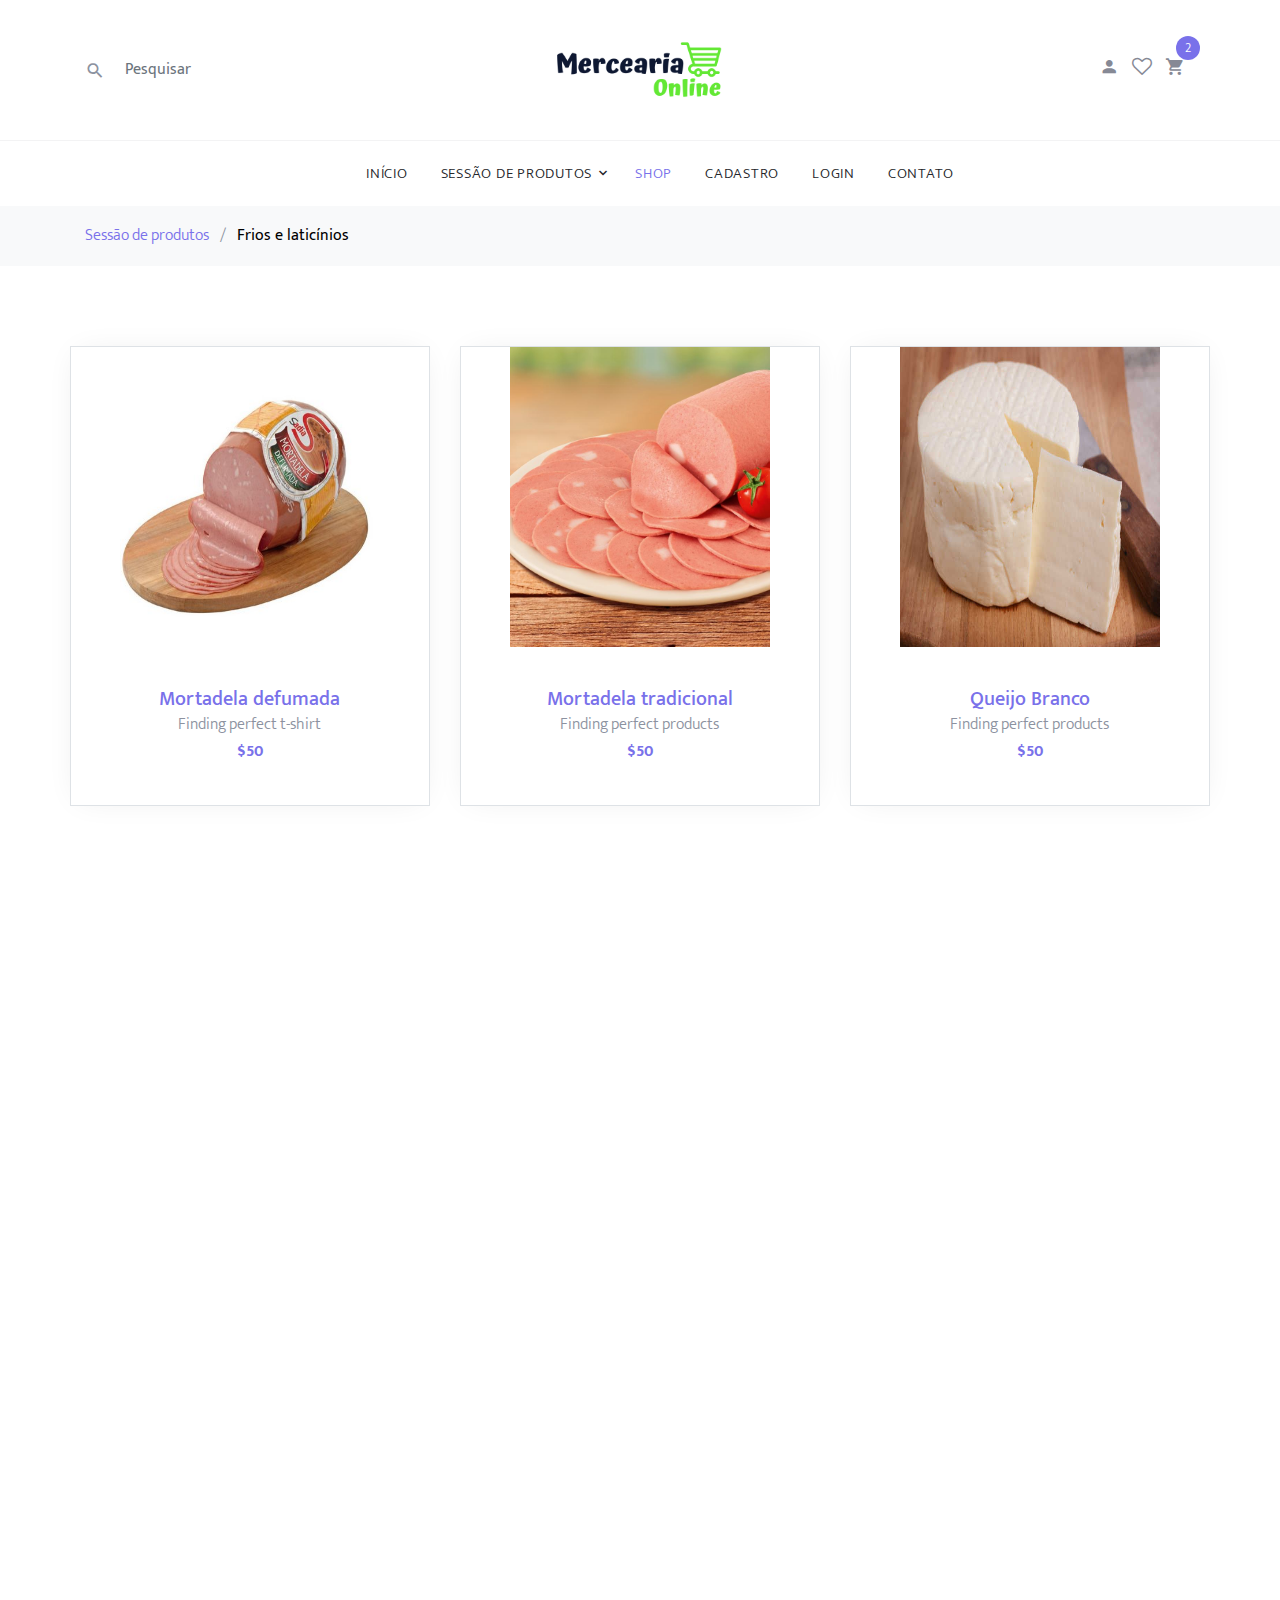
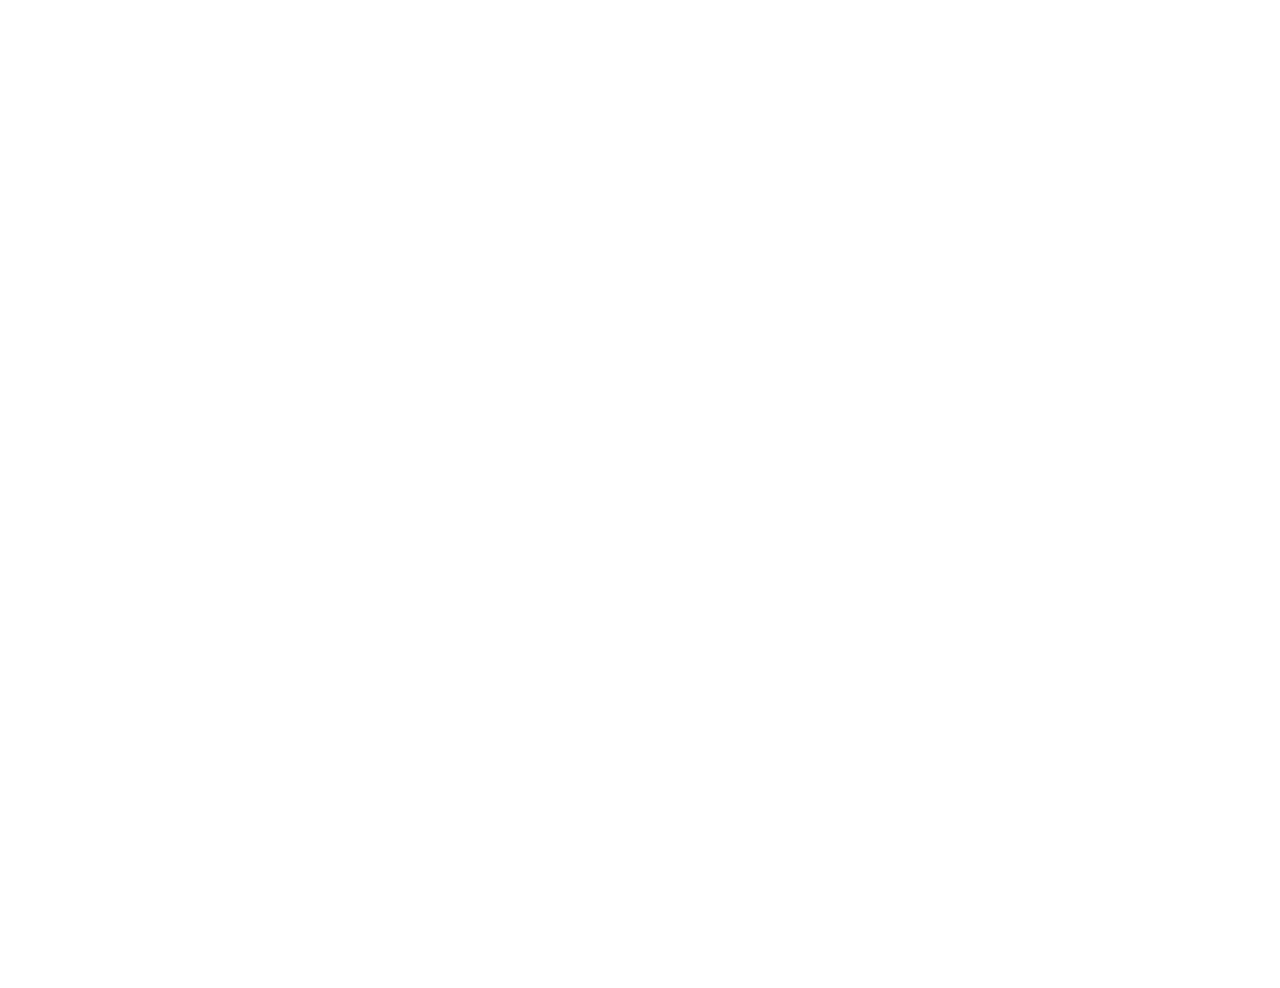
<file: shoppers-gh-pages/frioselacticinios.html>
<!DOCTYPE html>
<html lang="en">
  <head>
    <title>MerceariaOnline</title>
    <meta charset="utf-8">
    <meta name="viewport" content="width=device-width, initial-scale=1, shrink-to-fit=no">

    <link rel="stylesheet" href="https://fonts.googleapis.com/css?family=Mukta:300,400,700"> 
    <link rel="stylesheet" href="fonts/icomoon/style.css">

    <link rel="stylesheet" href="css/bootstrap.min.css">
    <link rel="stylesheet" href="css/magnific-popup.css">
    <link rel="stylesheet" href="css/jquery-ui.css">
    <link rel="stylesheet" href="css/owl.carousel.min.css">
    <link rel="stylesheet" href="css/owl.theme.default.min.css">


    <link rel="stylesheet" href="css/aos.css">

    <link rel="stylesheet" href="css/style.css">
    
  </head>
  <body>
  
  <div class="site-wrap">
    <header class="site-navbar" role="banner">
      <div class="site-navbar-top">
        <div class="container">
          <div class="row align-items-center">

            <div class="col-6 col-md-4 order-2 order-md-1 site-search-icon text-left">
              <form action="" class="site-block-top-search">
                <span class="icon icon-search2"></span>
                <input type="text" class="form-control border-0" placeholder="Pesquisar">
              </form>
            </div>

            <div class="col-12 mb-3 mb-md-0 col-md-4 order-1 order-md-2 text-center">
              <div class="site-logo">
              <img src="logotopp.png" width="175">
              </div>
            </div>

            <div class="col-6 col-md-4 order-3 order-md-3 text-right">
              <div class="site-top-icons">
                <ul>
                  <li><a href="#"><span class="icon icon-person"></span></a></li>
                  <li><a href="#"><span class="icon icon-heart-o"></span></a></li>
                  <li>
                    <a href="cart.html" class="site-cart">
                      <span class="icon icon-shopping_cart"></span>
                      <span class="count">2</span>
                    </a>
                  </li> 
                  <li class="d-inline-block d-md-none ml-md-0"><a href="#" class="site-menu-toggle js-menu-toggle"><span class="icon-menu"></span></a></li>
                </ul>
              </div> 
            </div>

          </div>
        </div>
      </div> 
      <nav class="site-navigation text-right text-md-center" role="navigation">
        <div class="container">
          <ul class="site-menu js-clone-nav d-none d-md-block">
            <li>
              <a href="index.html">Início</a>
            </li>
              <li class="has-children">
              <a href="#">Sessão de produtos</a>
              <ul class="dropdown">
                <li><a href="verduras.html">Verduras</a></li>
                <li><a href="frutas.html">Frutas</a></li>
                <li><a href="enlatados.html">Enlatados</a></li>
                <li><a href="carneseaves.html">Carnes e aves</a></li>
                <li><a href="higiene.html">Higiene</a></li>
                <li><a href="frioselaticinios.html">Frios e laticínios</a></li>
                <li><a href="cereaisefarinaceos.html">Cereais e farináceos</a></li>
                <li><a href="bebidas.html">Bebidas</a></li>
              </ul>
            </li>
            <li class="active"><a href="shop.html">Shop</a></li>
            <li><a href="#">Cadastro</a></li>
            <li><a href="#">Login</a></li>
            <li><a href="contact.html">Contato</a></li>
          </ul>
        </div>
      </nav>
    </header>

    <div class="bg-light py-3">
      <div class="container">
        <div class="row">
          <div class="col-md-12 mb-0"><a href="index.html">Sessão de produtos</a> <span class="mx-2 mb-0">/</span> <strong class="text-black">Frios e laticínios</strong></div>
        </div>
      </div>
    </div>

    <div class="site-section">
      <div class="container">

        <div class="row mb-5">
          <div class="col-md-9 order-2">
            </div>
            <div class="row mb-5">

              <div class="col-sm-6 col-lg-4 mb-4" data-aos="fade-up">
                <div class="block-4 text-center border">
                  <figure class="block-4-image">
                    <a href="shop-single.html"><img src="mercearia online/frios e laticínios/mortadela/defumada-sadia.jpg" alt="Image placeholder" class="img-fluid"></a>
                  </figure>
                  <div class="block-4-text p-4">
                    <h3><a href="shop-single.html">Mortadela defumada</a></h3>
                    <p class="mb-0">Finding perfect t-shirt</p>
                    <p class="text-primary font-weight-bold">$50</p>
                  </div>
                </div>
              </div>
              <div class="col-sm-6 col-lg-4 mb-4" data-aos="fade-up">
                <div class="block-4 text-center border">
                  <figure class="block-4-image">
                    <a href="shop-single.html"><img src="mercearia online/frios e laticínios/mortadela/tradicional.jpg" alt="Image placeholder" class="img-fluid"></a>
                  </figure>
                  <div class="block-4-text p-4">
                    <h3><a href="shop-single.html">Mortadela tradicional</a></h3>
                    <p class="mb-0">Finding perfect products</p>
                    <p class="text-primary font-weight-bold">$50</p>
                  </div>
                </div>
              </div>
              <div class="col-sm-6 col-lg-4 mb-4" data-aos="fade-up">
                <div class="block-4 text-center border">
                  <figure class="block-4-image">
                    <a href="shop-single.html"><img src="mercearia online/frios e laticínios/queijos/branco.jpg" alt="Image placeholder" class="img-fluid"></a>
                  </figure>
                  <div class="block-4-text p-4">
                    <h3><a href="shop-single.html">Queijo Branco</a></h3>
                    <p class="mb-0">Finding perfect products</p>
                    <p class="text-primary font-weight-bold">$50</p>
                  </div>
                </div>
              </div>

              <div class="col-sm-6 col-lg-4 mb-4" data-aos="fade-up">
                <div class="block-4 text-center border">
                  <figure class="block-4-image">
                    <a href="shop-single.html"><img src="mercearia online/frios e laticínios/queijos/canastra.jpg" alt="Image placeholder" class="img-fluid"></a>
                  </figure>
                  <div class="block-4-text p-4">
                    <h3><a href="shop-single.html">Queijo canastra</a></h3>
                    <p class="mb-0">Finding perfect products</p>
                    <p class="text-primary font-weight-bold">$50</p>
                  </div>
                </div>
              </div>
              <div class="col-sm-6 col-lg-4 mb-4" data-aos="fade-up">
                <div class="block-4 text-center border">
                  <figure class="block-4-image">
                    <a href="shop-single.html"><img src="mercearia online/frios e laticínios/queijos/mussarela.jpg" alt="Image placeholder" class="img-fluid"></a>
                  </figure>
                  <div class="block-4-text p-4">
                    <h3><a href="shop-single.html">Queijo mussarela</a></h3>
                    <p class="mb-0">Finding perfect products</p>
                    <p class="text-primary font-weight-bold">$50</p>
                  </div>
                </div>
              </div>
              <div class="col-sm-6 col-lg-4 mb-4" data-aos="fade-up">
                <div class="block-4 text-center border">
                  <figure class="block-4-image">
                    <a href="shop-single.html"><img src="mercearia online/frios e laticínios/iogurte.jpg" alt="Image placeholder" class="img-fluid"></a>
                  </figure>
                  <div class="block-4-text p-4">
                    <h3><a href="shop-single.html">Iogurte</a></h3>
                    <p class="mb-0">Finding perfect t-shirt</p>
                    <p class="text-primary font-weight-bold">$50</p>
                  </div>
                </div>
              </div>
              <div class="col-sm-6 col-lg-4 mb-4" data-aos="fade-up">
                <div class="block-4 text-center border">
                  <figure class="block-4-image">
                    <a href="shop-single.html"><img src="mercearia online/frios e laticínios/leite.jpg" alt="Image placeholder" class="img-fluid"></a>
                  </figure>
                  <div class="block-4-text p-4">
                    <h3><a href="shop-single.html">Leite</a></h3>
                    <p class="mb-0">Finding perfect products</p>
                    <p class="text-primary font-weight-bold">$50</p>
                  </div>
                </div>
              </div>
              
              <div class="col-sm-6 col-lg-4 mb-4" data-aos="fade-up">
                <div class="block-4 text-center border">
                  <figure class="block-4-image">
                    <a href="shop-single.html"><img src="mercearia online/frios e laticínios/presunto.jpg" alt="Image placeholder" class="img-fluid"></a>
                  </figure>
                  <div class="block-4-text p-4">
                    <h3><a href="shop-single.html">Presunto</a></h3>
                    <p class="mb-0">Finding perfect products</p>
                    <p class="text-primary font-weight-bold">$50</p>
                  </div>
                </div>
              </div>
              <div class="col-sm-6 col-lg-4 mb-4" data-aos="fade-up">
                <div class="block-4 text-center border">
                  <figure class="block-4-image">
                    <a href="shop-single.html"><img src="mercearia online/frios e laticínios/requeijao.jpg" alt="Image placeholder" class="img-fluid"></a>
                  </figure>
                  <div class="block-4-text p-4">
                    <h3><a href="shop-single.html">Requeijão</a></h3>
                    <p class="mb-0">Finding perfect products</p>
                    <p class="text-primary font-weight-bold">$50</p>
                  </div>
                </div>
              </div>
              <div class="col-sm-6 col-lg-4 mb-4" data-aos="fade-up">
                <div class="block-4 text-center border">
                  <figure class="block-4-image">
                    <a href="shop-single.html"><img src="mercearia online/frios e laticínios/Manteiga.png" alt="Image placeholder" class="img-fluid"></a>
                  </figure>
                  <div class="block-4-text p-4">
                    <h3><a href="shop-single.html">Mateiga</a></h3>
                    <p class="mb-0">Finding perfect products</p>
                    <p class="text-primary font-weight-bold">$50</p>
                  </div>
                </div>
              </div>
            </div>
           
    <footer class="site-footer border-top">
     
    </footer>
  </div>

  <script src="js/jquery-3.3.1.min.js"></script>
  <script src="js/jquery-ui.js"></script>
  <script src="js/popper.min.js"></script>
  <script src="js/bootstrap.min.js"></script>
  <script src="js/owl.carousel.min.js"></script>
  <script src="js/jquery.magnific-popup.min.js"></script>
  <script src="js/aos.js"></script>

  <script src="js/main.js"></script>
    
  </body>
</html>
</file>
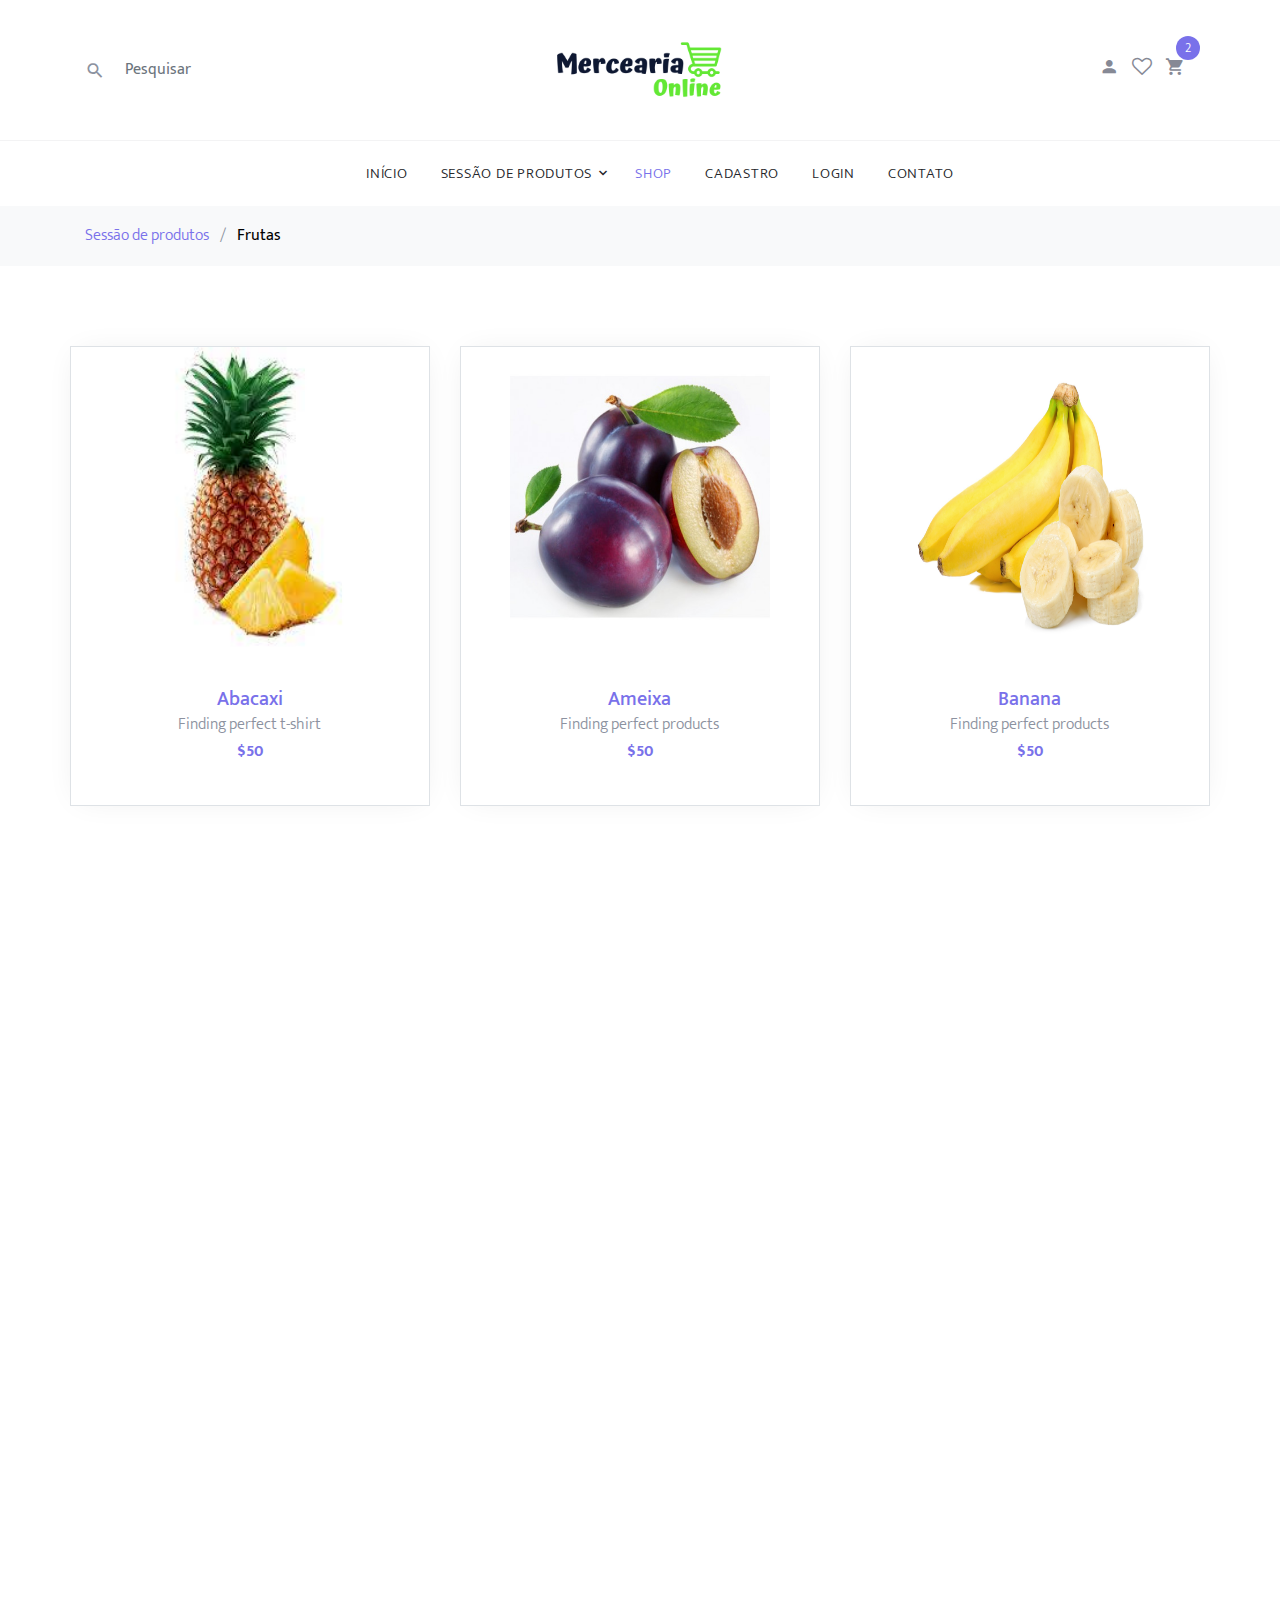
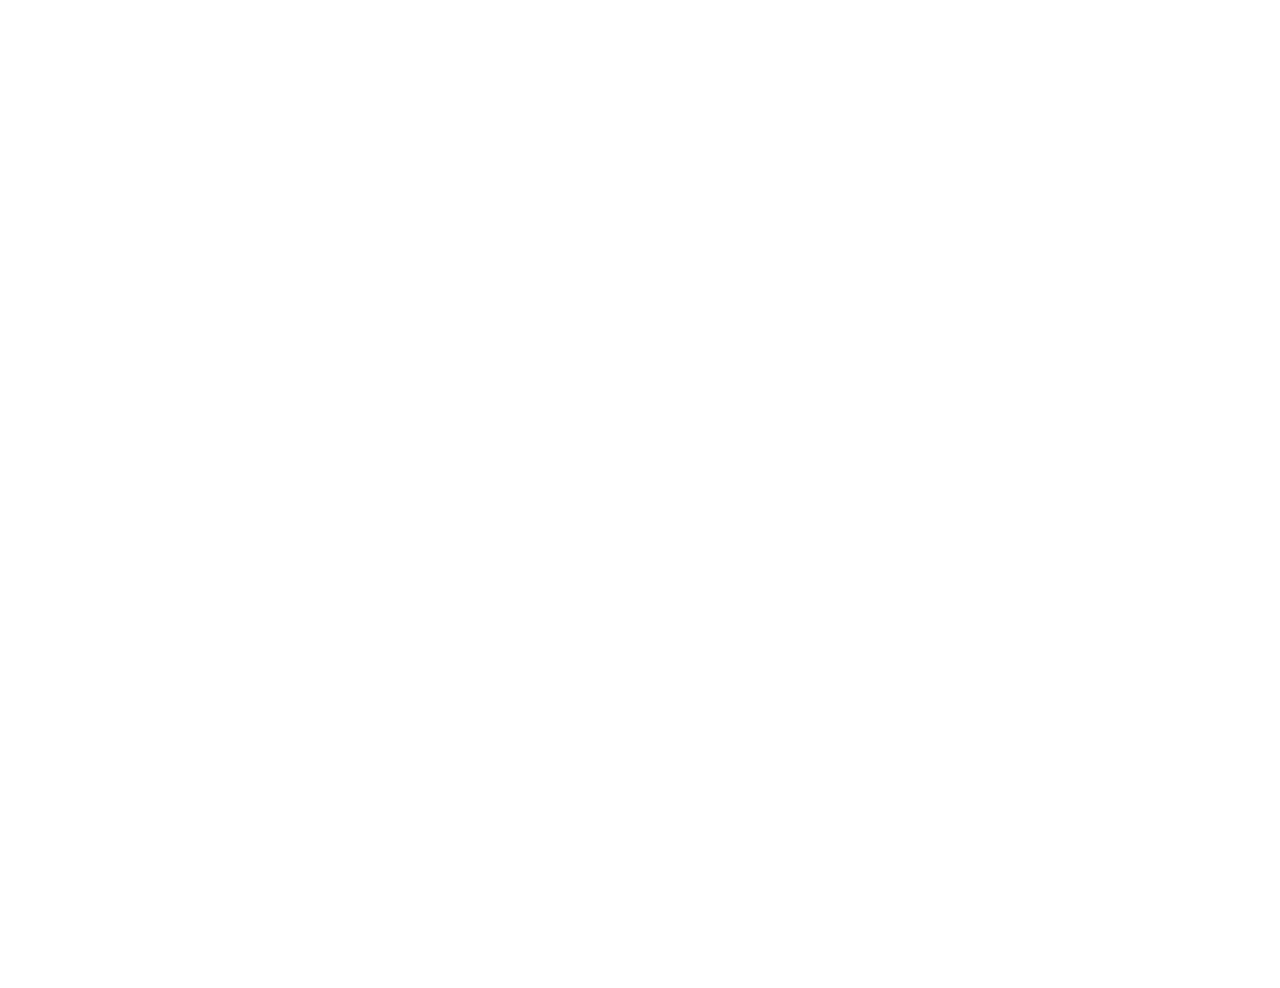
<file: shoppers-gh-pages/frutas.html>
<!DOCTYPE html>
<html lang="en">
  <head>
    <title>MerceariaOnline</title>
    <meta charset="utf-8">
    <meta name="viewport" content="width=device-width, initial-scale=1, shrink-to-fit=no">

    <link rel="stylesheet" href="https://fonts.googleapis.com/css?family=Mukta:300,400,700"> 
    <link rel="stylesheet" href="fonts/icomoon/style.css">

    <link rel="stylesheet" href="css/bootstrap.min.css">
    <link rel="stylesheet" href="css/magnific-popup.css">
    <link rel="stylesheet" href="css/jquery-ui.css">
    <link rel="stylesheet" href="css/owl.carousel.min.css">
    <link rel="stylesheet" href="css/owl.theme.default.min.css">


    <link rel="stylesheet" href="css/aos.css">

    <link rel="stylesheet" href="css/style.css">
    
  </head>
  <body>
  
  <div class="site-wrap">
    <header class="site-navbar" role="banner">
      <div class="site-navbar-top">
        <div class="container">
          <div class="row align-items-center">

            <div class="col-6 col-md-4 order-2 order-md-1 site-search-icon text-left">
              <form action="" class="site-block-top-search">
                <span class="icon icon-search2"></span>
                <input type="text" class="form-control border-0" placeholder="Pesquisar">
              </form>
            </div>

            <div class="col-12 mb-3 mb-md-0 col-md-4 order-1 order-md-2 text-center">
              <div class="site-logo">
              <img src="logotopp.png" width="175">
              </div>
            </div>

            <div class="col-6 col-md-4 order-3 order-md-3 text-right">
              <div class="site-top-icons">
                <ul>
                  <li><a href="#"><span class="icon icon-person"></span></a></li>
                  <li><a href="#"><span class="icon icon-heart-o"></span></a></li>
                  <li>
                    <a href="cart.html" class="site-cart">
                      <span class="icon icon-shopping_cart"></span>
                      <span class="count">2</span>
                    </a>
                  </li> 
                  <li class="d-inline-block d-md-none ml-md-0"><a href="#" class="site-menu-toggle js-menu-toggle"><span class="icon-menu"></span></a></li>
                </ul>
              </div> 
            </div>

          </div>
        </div>
      </div> 
      <nav class="site-navigation text-right text-md-center" role="navigation">
        <div class="container">
          <ul class="site-menu js-clone-nav d-none d-md-block">
            <li>
              <a href="index.html">Início</a>
            </li>
              <li class="has-children">
              <a href="#">Sessão de produtos</a>
              <ul class="dropdown">
                <li><a href="verduras.html">Verduras</a></li>
                <li><a href="frutas.html">Frutas</a></li>
                <li><a href="enlatados.html">Enlatados</a></li>
                <li><a href="carneseaves.html">Carnes e aves</a></li>
                <li><a href="higiene.html">Higiene</a></li>
                <li><a href="frioselaticinios.html">Frios e laticínios</a></li>
                <li><a href="cereaisefarinaceos.html">Cereais e farináceos</a></li>
                <li><a href="bebidas.html">Bebidas</a></li>
              </ul>
            </li>
            <li class="active"><a href="shop.html">Shop</a></li>
            <li><a href="#">Cadastro</a></li>
            <li><a href="#">Login</a></li>
            <li><a href="contact.html">Contato</a></li>
          </ul>
        </div>
      </nav>
    </header>

    <div class="bg-light py-3">
      <div class="container">
        <div class="row">
          <div class="col-md-12 mb-0"><a href="index.html">Sessão de produtos</a> <span class="mx-2 mb-0">/</span> <strong class="text-black">Frutas</strong></div>
        </div>
      </div>
    </div>

    <div class="site-section">
      <div class="container">

        <div class="row mb-5">
          <div class="col-md-9 order-2">
            </div>
            <div class="row mb-5">

              <div class="col-sm-6 col-lg-4 mb-4" data-aos="fade-up">
                <div class="block-4 text-center border">
                  <figure class="block-4-image">
                    <a href="shop-single.html"><img src="mercearia online/frutas/abacaxi.jpg" alt="Image placeholder" class="img-fluid"></a>
                  </figure>
                  <div class="block-4-text p-4">
                    <h3><a href="shop-single.html">Abacaxi</a></h3>
                    <p class="mb-0">Finding perfect t-shirt</p>
                    <p class="text-primary font-weight-bold">$50</p>
                  </div>
                </div>
              </div>
              <div class="col-sm-6 col-lg-4 mb-4" data-aos="fade-up">
                <div class="block-4 text-center border">
                  <figure class="block-4-image">
                    <a href="shop-single.html"><img src="mercearia online/frutas/ameixa.jpg" alt="Image placeholder" class="img-fluid"></a>
                  </figure>
                  <div class="block-4-text p-4">
                    <h3><a href="shop-single.html">Ameixa</a></h3>
                    <p class="mb-0">Finding perfect products</p>
                    <p class="text-primary font-weight-bold">$50</p>
                  </div>
                </div>
              </div>
              <div class="col-sm-6 col-lg-4 mb-4" data-aos="fade-up">
                <div class="block-4 text-center border">
                  <figure class="block-4-image">
                    <a href="shop-single.html"><img src="mercearia online/frutas/banana.jpg" alt="Image placeholder" class="img-fluid"></a>
                  </figure>
                  <div class="block-4-text p-4">
                    <h3><a href="shop-single.html">Banana</a></h3>
                    <p class="mb-0">Finding perfect products</p>
                    <p class="text-primary font-weight-bold">$50</p>
                  </div>
                </div>
              </div>

              <div class="col-sm-6 col-lg-4 mb-4" data-aos="fade-up">
                <div class="block-4 text-center border">
                  <figure class="block-4-image">
                    <a href="shop-single.html"><img src="mercearia online/frutas/laranja.jpg" alt="Image placeholder" class="img-fluid"></a>
                  </figure>
                  <div class="block-4-text p-4">
                    <h3><a href="shop-single.html">Laranja</a></h3>
                    <p class="mb-0">Finding perfect products</p>
                    <p class="text-primary font-weight-bold">$50</p>
                  </div>
                </div>
              </div>
              <div class="col-sm-6 col-lg-4 mb-4" data-aos="fade-up">
                <div class="block-4 text-center border">
                  <figure class="block-4-image">
                    <a href="shop-single.html"><img src="mercearia online/frutas/maça.jpg" alt="Image placeholder" class="img-fluid"></a>
                  </figure>
                  <div class="block-4-text p-4">
                    <h3><a href="shop-single.html">Maça</a></h3>
                    <p class="mb-0">Finding perfect products</p>
                    <p class="text-primary font-weight-bold">$50</p>
                  </div>
                </div>
              </div>
              <div class="col-sm-6 col-lg-4 mb-4" data-aos="fade-up">
                <div class="block-4 text-center border">
                  <figure class="block-4-image">
                    <a href="shop-single.html"><img src="mercearia online/frutas/manga.jpg" alt="Image placeholder" class="img-fluid"></a>
                  </figure>
                  <div class="block-4-text p-4">
                    <h3><a href="shop-single.html">Manga</a></h3>
                    <p class="mb-0">Finding perfect t-shirt</p>
                    <p class="text-primary font-weight-bold">$50</p>
                  </div>
                </div>
              </div>
              <div class="col-sm-6 col-lg-4 mb-4" data-aos="fade-up">
                <div class="block-4 text-center border">
                  <figure class="block-4-image">
                    <a href="shop-single.html"><img src="mercearia online/frutas/maracuja.jpg" alt="Image placeholder" class="img-fluid"></a>
                  </figure>
                  <div class="block-4-text p-4">
                    <h3><a href="shop-single.html">Maracuja</a></h3>
                    <p class="mb-0">Finding perfect products</p>
                    <p class="text-primary font-weight-bold">$50</p>
                  </div>
                </div>
              </div>
              
              <div class="col-sm-6 col-lg-4 mb-4" data-aos="fade-up">
                <div class="block-4 text-center border">
                  <figure class="block-4-image">
                    <a href="shop-single.html"><img src="mercearia online/frutas/melancia.jpg" alt="Image placeholder" class="img-fluid"></a>
                  </figure>
                  <div class="block-4-text p-4">
                    <h3><a href="shop-single.html">Melancia</a></h3>
                    <p class="mb-0">Finding perfect products</p>
                    <p class="text-primary font-weight-bold">$50</p>
                  </div>
                </div>
              </div>
              <div class="col-sm-6 col-lg-4 mb-4" data-aos="fade-up">
                <div class="block-4 text-center border">
                  <figure class="block-4-image">
                    <a href="shop-single.html"><img src="mercearia online/frutas/pera.jpg" alt="Image placeholder" class="img-fluid"></a>
                  </figure>
                  <div class="block-4-text p-4">
                    <h3><a href="shop-single.html">Pera</a></h3>
                    <p class="mb-0">Finding perfect products</p>
                    <p class="text-primary font-weight-bold">$50</p>
                  </div>
                </div>
              </div>
              <div class="col-sm-6 col-lg-4 mb-4" data-aos="fade-up">
                <div class="block-4 text-center border">
                  <figure class="block-4-image">
                    <a href="shop-single.html"><img src="mercearia online/frutas/uva.jpg" alt="Image placeholder" class="img-fluid"></a>
                  </figure>
                  <div class="block-4-text p-4">
                    <h3><a href="shop-single.html">Uva</a></h3>
                    <p class="mb-0">Finding perfect products</p>
                    <p class="text-primary font-weight-bold">$50</p>
                  </div>
                </div>
              </div>
            </div>
           
    <footer class="site-footer border-top">
     
    </footer>
  </div>

  <script src="js/jquery-3.3.1.min.js"></script>
  <script src="js/jquery-ui.js"></script>
  <script src="js/popper.min.js"></script>
  <script src="js/bootstrap.min.js"></script>
  <script src="js/owl.carousel.min.js"></script>
  <script src="js/jquery.magnific-popup.min.js"></script>
  <script src="js/aos.js"></script>

  <script src="js/main.js"></script>
    
  </body>
</html>
</file>
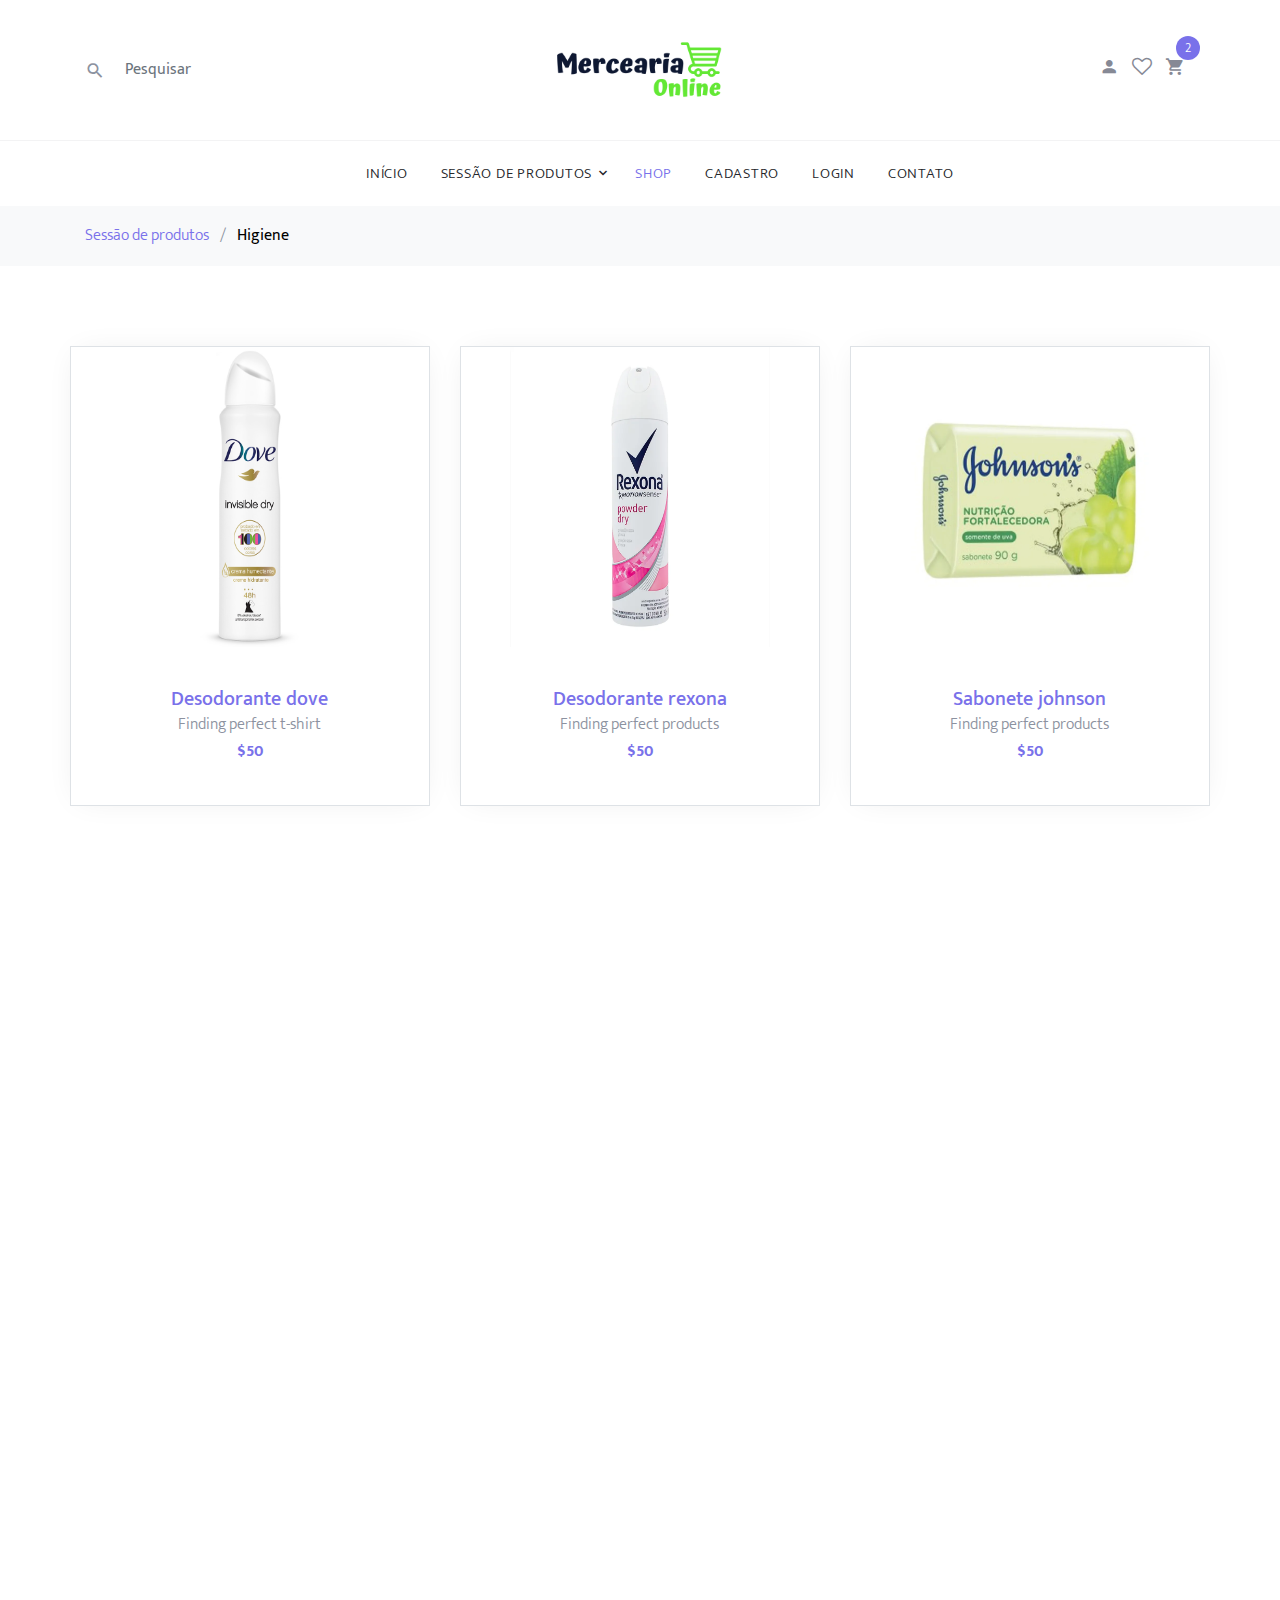
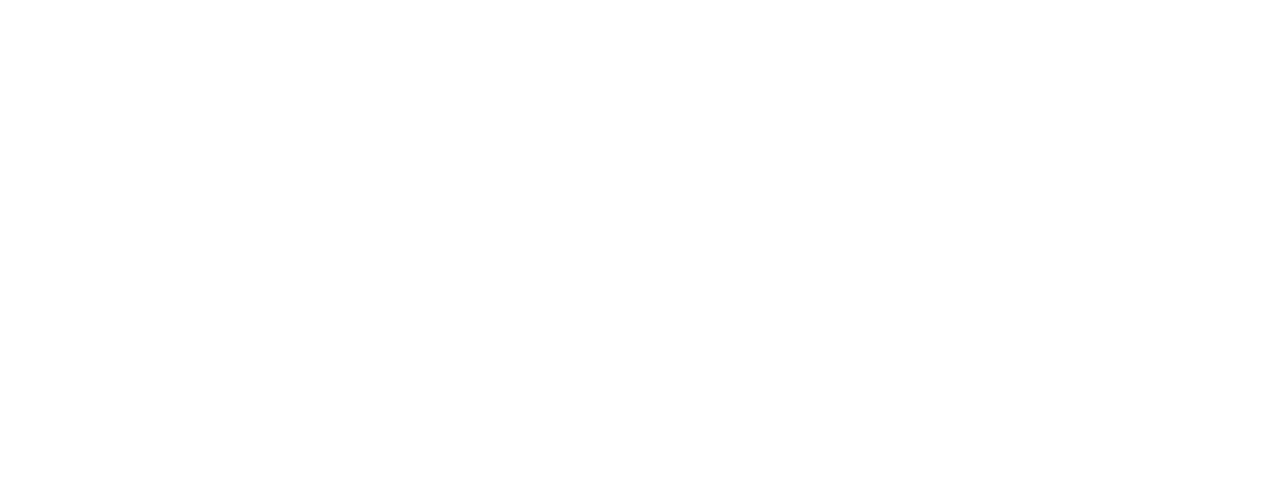
<file: shoppers-gh-pages/higiene.html>
<!DOCTYPE html>
<html lang="en">
  <head>
    <title>MerceariaOnline</title>
    <meta charset="utf-8">
    <meta name="viewport" content="width=device-width, initial-scale=1, shrink-to-fit=no">

    <link rel="stylesheet" href="https://fonts.googleapis.com/css?family=Mukta:300,400,700"> 
    <link rel="stylesheet" href="fonts/icomoon/style.css">

    <link rel="stylesheet" href="css/bootstrap.min.css">
    <link rel="stylesheet" href="css/magnific-popup.css">
    <link rel="stylesheet" href="css/jquery-ui.css">
    <link rel="stylesheet" href="css/owl.carousel.min.css">
    <link rel="stylesheet" href="css/owl.theme.default.min.css">


    <link rel="stylesheet" href="css/aos.css">

    <link rel="stylesheet" href="css/style.css">
    
  </head>
  <body>
  
  <div class="site-wrap">
    <header class="site-navbar" role="banner">
      <div class="site-navbar-top">
        <div class="container">
          <div class="row align-items-center">

            <div class="col-6 col-md-4 order-2 order-md-1 site-search-icon text-left">
              <form action="" class="site-block-top-search">
                <span class="icon icon-search2"></span>
                <input type="text" class="form-control border-0" placeholder="Pesquisar">
              </form>
            </div>

            <div class="col-12 mb-3 mb-md-0 col-md-4 order-1 order-md-2 text-center">
              <div class="site-logo">
              <img src="logotopp.png" width="175">
              </div>
            </div>

            <div class="col-6 col-md-4 order-3 order-md-3 text-right">
              <div class="site-top-icons">
                <ul>
                  <li><a href="#"><span class="icon icon-person"></span></a></li>
                  <li><a href="#"><span class="icon icon-heart-o"></span></a></li>
                  <li>
                    <a href="cart.html" class="site-cart">
                      <span class="icon icon-shopping_cart"></span>
                      <span class="count">2</span>
                    </a>
                  </li> 
                  <li class="d-inline-block d-md-none ml-md-0"><a href="#" class="site-menu-toggle js-menu-toggle"><span class="icon-menu"></span></a></li>
                </ul>
              </div> 
            </div>

          </div>
        </div>
      </div> 
      <nav class="site-navigation text-right text-md-center" role="navigation">
        <div class="container">
          <ul class="site-menu js-clone-nav d-none d-md-block">
            <li>
              <a href="index.html">Início</a>
            </li>
              <li class="has-children">
              <a href="#">Sessão de produtos</a>
              <ul class="dropdown">
                <li><a href="verduras.html">Verduras</a></li>
                <li><a href="frutas.html">Frutas</a></li>
                <li><a href="enlatados.html">Enlatados</a></li>
                <li><a href="carneseaves.html">Carnes e aves</a></li>
                <li><a href="higiene.html">Higiene</a></li>
                <li><a href="frioselaticinios.html">Frios e laticínios</a></li>
                <li><a href="cereaisefarinaceos.html">Cereais e farináceos</a></li>
                <li><a href="bebidas.html">Bebidas</a></li>
              </ul>
            </li>
            <li class="active"><a href="shop.html">Shop</a></li>
            <li><a href="#">Cadastro</a></li>
            <li><a href="#">Login</a></li>
            <li><a href="contact.html">Contato</a></li>
          </ul>
        </div>
      </nav>
    </header>

    <div class="bg-light py-3">
      <div class="container">
        <div class="row">
          <div class="col-md-12 mb-0"><a href="index.html">Sessão de produtos</a> <span class="mx-2 mb-0">/</span> <strong class="text-black">Higiene</strong></div>
        </div>
      </div>
    </div>

    <div class="site-section">
      <div class="container">

        <div class="row mb-5">
          <div class="col-md-9 order-2">
            </div>
            <div class="row mb-5">

              <div class="col-sm-6 col-lg-4 mb-4" data-aos="fade-up">
                <div class="block-4 text-center border">
                  <figure class="block-4-image">
                    <a href="shop-single.html"><img src="mercearia online/higiene/desodorante/dove.jpg" alt="Image placeholder" class="img-fluid"></a>
                  </figure>
                  <div class="block-4-text p-4">
                    <h3><a href="shop-single.html">Desodorante dove</a></h3>
                    <p class="mb-0">Finding perfect t-shirt</p>
                    <p class="text-primary font-weight-bold">$50</p>
                  </div>
                </div>
              </div>
              <div class="col-sm-6 col-lg-4 mb-4" data-aos="fade-up">
                <div class="block-4 text-center border">
                  <figure class="block-4-image">
                    <a href="shop-single.html"><img src="mercearia online/higiene/desodorante/rexona.jpg" alt="Image placeholder" class="img-fluid"></a>
                  </figure>
                  <div class="block-4-text p-4">
                    <h3><a href="shop-single.html">Desodorante rexona</a></h3>
                    <p class="mb-0">Finding perfect products</p>
                    <p class="text-primary font-weight-bold">$50</p>
                  </div>
                </div>
              </div>
              <div class="col-sm-6 col-lg-4 mb-4" data-aos="fade-up">
                <div class="block-4 text-center border">
                  <figure class="block-4-image">
                    <a href="shop-single.html"><img src="mercearia online/higiene/sabonete/Johnson.jpg" class="img-fluid"></a>
                  </figure>
                  <div class="block-4-text p-4">
                    <h3><a href="shop-single.html">Sabonete johnson</a></h3>
                    <p class="mb-0">Finding perfect products</p>
                    <p class="text-primary font-weight-bold">$50</p>
                  </div>
                </div>
              </div>

              <div class="col-sm-6 col-lg-4 mb-4" data-aos="fade-up">
                <div class="block-4 text-center border">
                  <figure class="block-4-image">
                    <a href="shop-single.html"><img src="mercearia online/higiene/sabonete/lux.jpg" alt="Image placeholder" class="img-fluid"></a>
                  </figure>
                  <div class="block-4-text p-4">
                    <h3><a href="shop-single.html">Sabonete lux</a></h3>
                    <p class="mb-0">Finding perfect products</p>
                    <p class="text-primary font-weight-bold">$50</p>
                  </div>
                </div>
              </div>
              <div class="col-sm-6 col-lg-4 mb-4" data-aos="fade-up">
                <div class="block-4 text-center border">
                  <figure class="block-4-image">
                    <a href="shop-single.html"><img src="mercearia online/higiene/condicionador.jpg" alt="Image placeholder" class="img-fluid"></a>
                  </figure>
                  <div class="block-4-text p-4">
                    <h3><a href="shop-single.html">Condicionador</a></h3>
                    <p class="mb-0">Finding perfect products</p>
                    <p class="text-primary font-weight-bold">$50</p>
                  </div>
                </div>
              </div>
              <div class="col-sm-6 col-lg-4 mb-4" data-aos="fade-up">
                <div class="block-4 text-center border">
                  <figure class="block-4-image">
                    <a href="shop-single.html"><img src="mercearia online/higiene/creme-dental.jpg" alt="Image placeholder" class="img-fluid"></a>
                  </figure>
                  <div class="block-4-text p-4">
                    <h3><a href="shop-single.html">Creme dental</a></h3>
                    <p class="mb-0">Finding perfect t-shirt</p>
                    <p class="text-primary font-weight-bold">$50</p>
                  </div>
                </div>
              </div>
              <div class="col-sm-6 col-lg-4 mb-4" data-aos="fade-up">
                <div class="block-4 text-center border">
                  <figure class="block-4-image">
                    <a href="shop-single.html"><img src="mercearia online/higiene/papel-higienico.jpg" alt="Image placeholder" class="img-fluid"></a>
                  </figure>
                  <div class="block-4-text p-4">
                    <h3><a href="shop-single.html">Papel higienico</a></h3>
                    <p class="mb-0">Finding perfect products</p>
                    <p class="text-primary font-weight-bold">$50</p>
                  </div>
                </div>
              </div>
              
              <div class="col-sm-6 col-lg-4 mb-4" data-aos="fade-up">
                <div class="block-4 text-center border">
                  <figure class="block-4-image">
                    <a href="shop-single.html"><img src="mercearia online/higiene/shampoo.jpg" alt="Image placeholder" class="img-fluid"></a>
                  </figure>
                  <div class="block-4-text p-4">
                    <h3><a href="shop-single.html">shampoo</a></h3>
                    <p class="mb-0">Finding perfect products</p>
                    <p class="text-primary font-weight-bold">$50</p>
                  </div>
                </div>
              </div>
            </div>
           
    <footer class="site-footer border-top">
     
    </footer>
  </div>

  <script src="js/jquery-3.3.1.min.js"></script>
  <script src="js/jquery-ui.js"></script>
  <script src="js/popper.min.js"></script>
  <script src="js/bootstrap.min.js"></script>
  <script src="js/owl.carousel.min.js"></script>
  <script src="js/jquery.magnific-popup.min.js"></script>
  <script src="js/aos.js"></script>

  <script src="js/main.js"></script>
    
  </body>
</html>
</file>
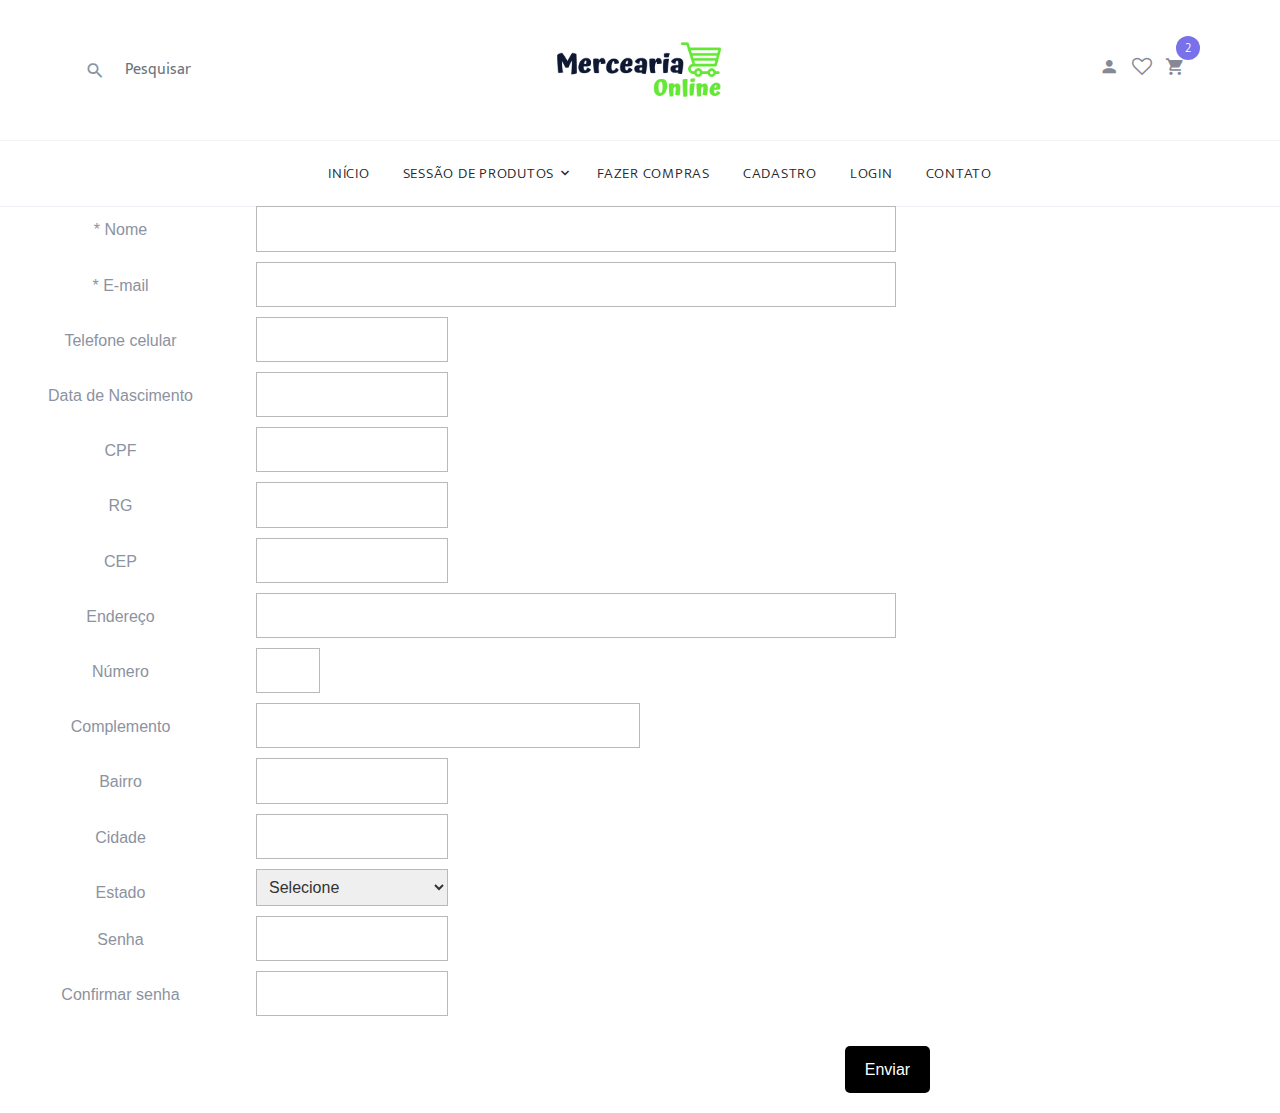
<file: shoppers-gh-pages/pgcadastro.html>
<!DOCTYPE html>
<html lang="en">
  <head>
    <title>MerceariaOnline</title>
    <meta charset="utf-8">
    <meta name="viewport" content="width=device-width, initial-scale=1, shrink-to-fit=no">

    <link rel="stylesheet" href="https://fonts.googleapis.com/css?family=Mukta:300,400,700"> 
    <link rel="stylesheet" href="fonts/icomoon/style.css">

    <link rel="stylesheet" href="css/bootstrap.min.css">
    <link rel="stylesheet" href="css/magnific-popup.css">
    <link rel="stylesheet" href="css/jquery-ui.css">
    <link rel="stylesheet" href="css/owl.carousel.min.css">
    <link rel="stylesheet" href="css/owl.theme.default.min.css">
    <link href="CssCadastro/style.css" rel="stylesheet" type="text/css"/>



    <link rel="stylesheet" href="css/aos.css">

    <link rel="stylesheet" href="css/style.css">
    
  </head>
  <body>
  
  <div class="site-wrap">
    <header class="site-navbar" role="banner">
      <div class="site-navbar-top">
        <div class="container">
          <div class="row align-items-center">

            <div class="col-6 col-md-4 order-2 order-md-1 site-search-icon text-left">
              <form action="" class="site-block-top-search">
                <span class="icon icon-search2"></span>
                <input type="text" class="form-control border-0" placeholder="Pesquisar">
              </form>
            </div>

            <div class="col-12 mb-3 mb-md-0 col-md-4 order-1 order-md-2 text-center">
              <div class="site-logo">
              <img src="logotopp.png" width="175">
              </div>
            </div>

            <div class="col-6 col-md-4 order-3 order-md-3 text-right">
              <div class="site-top-icons">
                <ul>
                  <li><a href="#"><span class="icon icon-person"></span></a></li>
                  <li><a href="#"><span class="icon icon-heart-o"></span></a></li>
                  <li>
                    <a href="cart.html" class="site-cart">
                      <span class="icon icon-shopping_cart"></span>
                      <span class="count">2</span>
                    </a>
                  </li> 
                  <li class="d-inline-block d-md-none ml-md-0"><a href="#" class="site-menu-toggle js-menu-toggle"><span class="icon-menu"></span></a></li>
                </ul>
              </div> 
            </div>

          </div>
        </div>
      </div> 
      <nav class="site-navigation text-right text-md-center" role="navigation">
        <div class="container">
          <ul class="site-menu js-clone-nav d-none d-md-block">
            <li>
              <a href="index.html">Início</a>
            </li>
               <li class="has-children">
              <a href="about.html">Sessão de produtos</a>
              <ul class="dropdown">
                <li><a href="verduras.html">Verduras</a></li>
                <li><a href="frutas.html">Frutas</a></li>
                <li><a href="enlatados.html">Enlatados</a></li>
                <li><a href="carneseaves.html">Carnes e aves</a></li>
                <li><a href="higiene.html">Higiene</a></li>
                <li><a href="frioselaticinios.html">Frios e laticínios</a></li>
                <li><a href="cereaisefarinaceos.html">Cereais e farináceos</a></li>
                <li><a href="bebidas.html">Bebidas</a></li>
              </ul>
            </li>
            <li><a href="shop.html">Fazer compras</a></li>
            <li><a href="pgcadastro.html">Cadastro</a></li>
            <li><a href="pglogin.html">Login</a></li>
            <li><a href="contato.html">Contato</a></li>
          </ul>
        </div>
      </nav>
    </header>
      <section>
        
       <div class="formulario">  

            <form action="cadastro" method="post" id="validate">                  
                    
                <label>* Nome</label>
                <input name="nome" type="text" class="g">

                <label>* E-mail</label>
                <input name="email" type="text" class="g">

                <label>Telefone celular</label>
                <input name="TelefoneCelular" type="text" class="p" id="celular">

                <label>Data de Nascimento</label>
                <input name="DataDeNascimento" type="text" class="p" id="data">

                <label>CPF</label>
                <input name="CPF" type="text" class="p" id="cpf">

                <label>RG</label>
                <input name="RG" type="text" class="p" id="rg">

                <label>CEP</label>
                <input name="CEP" type="text" class="p" id="cep">

                <label>Endereço</label>
                <input name="Endereço" type="text" class="g">
                
                <label>Número</label>
                <input name="" type="text" class="pp" id= numero>
             
                <label>Complemento</label>
                <input name="Complemento" type="text" class="m">
                
                <label>Bairro</label>
                <input name="Bairro" type="text" class="p">
                
                <label>Cidade</label>
                <input name="Cidade" type="text" class="p">

                <label>Estado</label>
                <select name="" class="p">
                    <option>Selecione</option>
           
                    <option value="RJ">Rio de Janeiro</option>

                </select>

                <label>Senha</label>
                <input name="" type="password" class="p">  

                <label>Confirmar senha</label>
                <input name="" type="password" class="p">  
                

                <input type="submit" value="Enviar">

            </form>
      </div><!--/formulario-->
                
    </section>

    
     
    <footer class="site-footer border-top">
    </footer>
  </div>

  <script src="js/jquery-3.3.1.min.js"></script>
  <script src="js/jquery-ui.js"></script>
  <script src="js/popper.min.js"></script>
  <script src="js/bootstrap.min.js"></script>
  <script src="js/owl.carousel.min.js"></script>
  <script src="js/jquery.magnific-popup.min.js"></script>
  <script src="js/aos.js"></script>

  <script src="js/main.js"></script>

  <script type="text/javascript" src="Script/jquery-1.10.2.min.js"></script>
  <script type="text/javascript" src="Script/jquery.maskedinput.min.js"></script>
  <script type="text/javascript" src="Script/jquery.validate.min.js"></script>
  <script type="text/javascript" src="Script/jquery.zebra-datepicker.js"></script>

    
  </body>
</html>
</file>
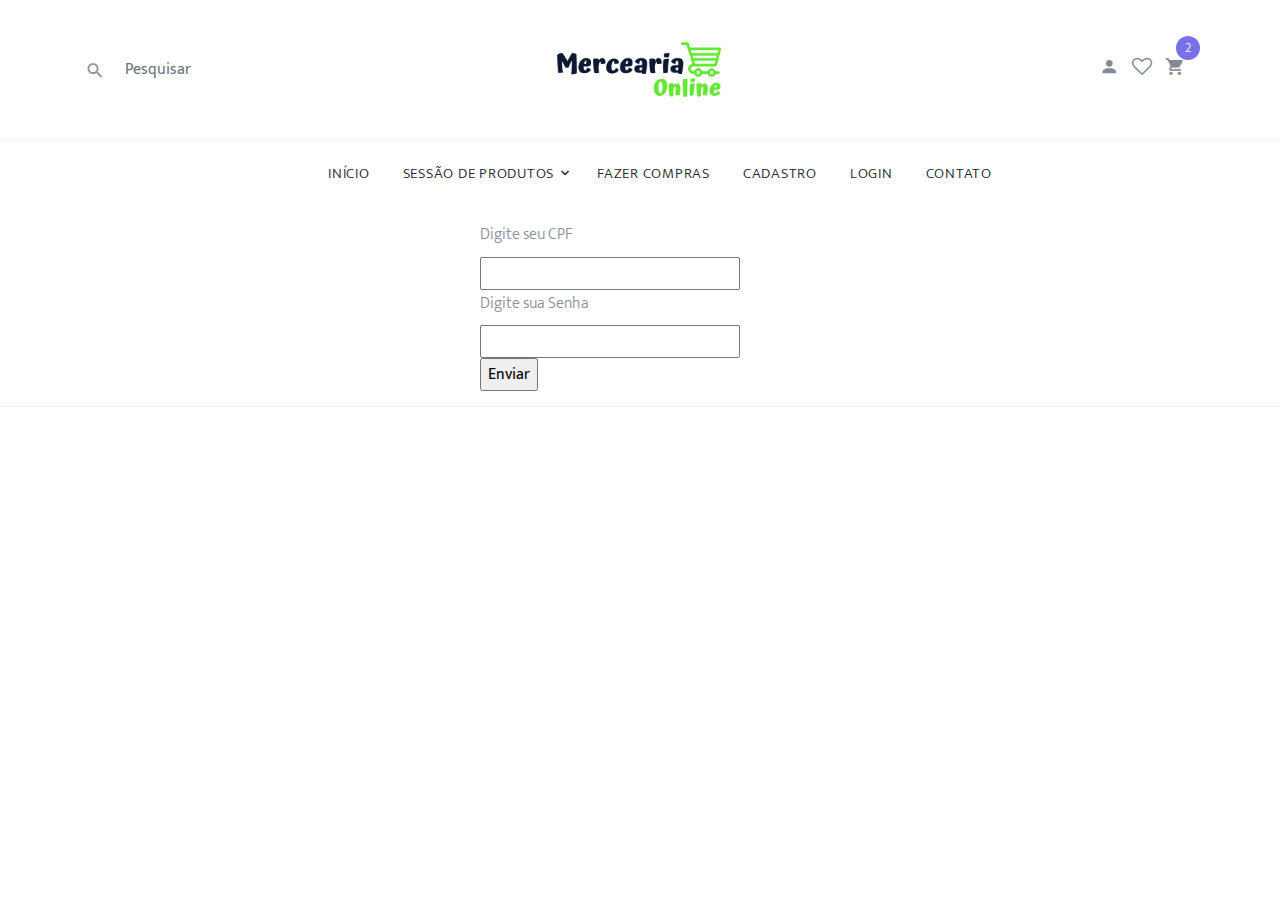
<file: shoppers-gh-pages/pglogin.html>
<!DOCTYPE html>
<html lang="en">
  <head>
    <title>MerceariaOnline</title>
    <meta charset="utf-8">
    <meta name="viewport" content="width=device-width, initial-scale=1, shrink-to-fit=no">

    <link rel="stylesheet" href="https://fonts.googleapis.com/css?family=Mukta:300,400,700"> 
    <link rel="stylesheet" href="fonts/icomoon/style.css">

    <link rel="stylesheet" href="css/bootstrap.min.css">
    <link rel="stylesheet" href="css/magnific-popup.css">
    <link rel="stylesheet" href="css/jquery-ui.css">
    <link rel="stylesheet" href="css/owl.carousel.min.css">
    <link rel="stylesheet" href="css/owl.theme.default.min.css">
    <link href="CssLogin.css" rel="stylesheet" type="text/css"/>



    <link rel="stylesheet" href="css/aos.css">

    <link rel="stylesheet" href="css/style.css">
    
  </head>
  <body>
  
  <div class="site-wrap">
    <header class="site-navbar" role="banner">
      <div class="site-navbar-top">
        <div class="container">
          <div class="row align-items-center">

            <div class="col-6 col-md-4 order-2 order-md-1 site-search-icon text-left">
              <form action="" class="site-block-top-search">
                <span class="icon icon-search2"></span>
                <input type="text" class="form-control border-0" placeholder="Pesquisar">
              </form>
            </div>

            <div class="col-12 mb-3 mb-md-0 col-md-4 order-1 order-md-2 text-center">
              <div class="site-logo">
              <img src="logotopp.png" width="175">
              </div>
            </div>

            <div class="col-6 col-md-4 order-3 order-md-3 text-right">
              <div class="site-top-icons">
                <ul>
                  <li><a href="#"><span class="icon icon-person"></span></a></li>
                  <li><a href="#"><span class="icon icon-heart-o"></span></a></li>
                  <li>
                    <a href="cart.html" class="site-cart">
                      <span class="icon icon-shopping_cart"></span>
                      <span class="count">2</span>
                    </a>
                  </li> 
                  <li class="d-inline-block d-md-none ml-md-0"><a href="#" class="site-menu-toggle js-menu-toggle"><span class="icon-menu"></span></a></li>
                </ul>
              </div> 
            </div>

          </div>
        </div>
      </div> 
      <nav class="site-navigation text-right text-md-center" role="navigation">
        <div class="container">
          <ul class="site-menu js-clone-nav d-none d-md-block">
            <li>
              <a href="index.html">Início</a>
            </li>
               <li class="has-children">
              <a href="about.html">Sessão de produtos</a>
              <ul class="dropdown">
                <li><a href="verduras.html">Verduras</a></li>
                <li><a href="frutas.html">Frutas</a></li>
                <li><a href="enlatados.html">Enlatados</a></li>
                <li><a href="carneseaves.html">Carnes e aves</a></li>
                <li><a href="higiene.html">Higiene</a></li>
                <li><a href="frioselaticinios.html">Frios e laticínios</a></li>
                <li><a href="cereaisefarinaceos.html">Cereais e farináceos</a></li>
                <li><a href="bebidas.html">Bebidas</a></li>
              </ul>
            </li>
            <li><a href="shop.html">Fazer compras</a></li>
            <li><a href="pgcadastro.html">Cadastro</a></li>
            <li><a href="pglogin.html">Login</a></li>
            <li><a href="contato.html">Contato</a></li>
          </ul>
        </div>
      </nav>
    </header>
      <section>
        
       <div class="formulario">  

            <form action="login" method="post" id="validate">                  
             
                <label> Digite seu CPF</label>
                <input name="CPF" type="text" class="p" id="cpf">

                <label> Digite sua Senha</label>
                <input name="" type="password" class="p">  

                <input type="submit" value="Enviar">

            </form>
      </div><!--/formulario-->
                
    </section>

    
     
    <footer class="site-footer border-top">
    </footer>
  </div>

  <script src="js/jquery-3.3.1.min.js"></script>
  <script src="js/jquery-ui.js"></script>
  <script src="js/popper.min.js"></script>
  <script src="js/bootstrap.min.js"></script>
  <script src="js/owl.carousel.min.js"></script>
  <script src="js/jquery.magnific-popup.min.js"></script>
  <script src="js/aos.js"></script>

  <script src="js/main.js"></script>

  <script type="text/javascript" src="Script/jquery-1.10.2.min.js"></script>
  <script type="text/javascript" src="Script/jquery.maskedinput.min.js"></script>
  <script type="text/javascript" src="Script/jquery.validate.min.js"></script>
  <script type="text/javascript" src="Script/jquery.zebra-datepicker.js"></script>

    
  </body>
</html>
</file>
<file: formulario-responsivo-master/css/style.css>
/*================================================================================================================================
 FORMULARIO 
==================================================================================================================================*/


.formulario{ float:left; width:100%; height:auto; font-family: 'OpenSans', sans-serif;}
.formulario ul{display: table; margin:10px 0 10px 18%;}
.formulario ul li{float: none; list-style: none; margin: 0 30px 5px 0; }

.formulario label{ width:20%; float:left; text-align:right; padding:10px 15px 0 0;}
.formulario label.error { float: none; position: relative; top:-5px; left:21%; color: #f00; vertical-align: top; font-size: 12px; text-align: left; display: block; border-left:3px solid #f00;  padding: 0px 0 0 5px; margin: 0 0 5px 0;}

.formulario input{padding:8px; margin:0px 0 10px 0; border:1px solid #bab9b9; font-weight:400; font-size:16px; color:#333; display:block; outline: none; 
	-webkit-transition: background 0.5s ease-out; -moz-transition: background 0.5s ease-out; transition: background 0.5s ease-out;} 
.formulario input:focus{border:1px solid #bab9b9; background: #f4f4f4;}
.formulario input.g{ width:50%;}
.formulario input.m{ width:30%;}
.formulario input.p{ width:15%;}
.formulario input.pp{width:5%;}

.formulario select{padding:8px; margin:0px 0 10px 0; border:1px solid #bab9b9; font-weight:400; font-size:16px; color:#333; display:block; outline: none;
	-webkit-transition: background 0.5s ease-out; -moz-transition: background 0.5s ease-out; transition: background 0.5s ease-out;}
.formulario select:focus{border:1px solid #bab9b9; background: #f4f4f4;}
.formulario select.g{ width:50%;}
.formulario select.m{ width:30%;}
.formulario select.p{ width:15%;}
.formulario select.pp{ width:5%;}

.formulario textarea{padding:8px; margin:0px 0 10px 0; border:1px solid #bab9b9; font-weight:400; font-size:16px; color:#333; display:block; outline: none;
	-webkit-transition: background 0.5s ease-out; -moz-transition: background 0.5s ease-out; transition: background 0.5s ease-out;}
.formulario textarea:focus{border:1px solid #bab9b9; background: #f4f4f4;}
.formulario textarea.g{ width:50%;}
.formulario textarea.m{ width:30%;}
.formulario textarea.p{ width:15%;}
.formulario textarea.pp{ width:5%;}

.formulario input[type="radio"]{ float: left; margin:1px 5px 0 0;}
.formulario input[type="checkbox"]{ float: left; margin:1px 5px 0 0;}

.formulario input[type="submit"]{float:left; border-radius:5px; padding:10px 20px 10px 20px; margin:20px 0 20px 66%; background: #000; border:solid 0px; color:#fff; cursor:pointer;}
.formulario input[type="submit"]:hover{background: #0e;}

/*================================================================================================================================
 FORMULARIO RESPONSIVO 
==================================================================================================================================*/
/* RESOLUÇÃO TABLETS 10" */

@media only screen and (max-width:989px){
	.formulario{ float:none; width:80%; margin:auto;}
	.formulario ul{margin:10px 0 10px 0%;}
	.formulario label{width: 100%; text-align: left; float: none; margin:0 0 7px 0; display: block;}
	.formulario label.error {left:0%;}

	.formulario input.g{ width:80%;}
	.formulario input.m{ width:60%;}
	.formulario input.p{ width:50%;}
	.formulario input.pp{ width:30%;}

	.formulario select.g{ width:80%;}
	.formulario select.m{ width:60%;}
	.formulario select.p{ width:50%;}
	.formulario select.pp{ width:30%;}

	.formulario textarea.g{ width:80%;}
	.formulario textarea.m{ width:60%;}
	.formulario textarea.p{ width:50%;}
	.formulario textarea.pp{ width:30%;}
	}
</file>
<file: formulario-responsivo-master/CssCadastro/style.css>
/*================================================================================================================================
 FORMULARIO 
==================================================================================================================================*/


.formulario{ float:left; width:100%; height:auto; font-family: 'OpenSans', sans-serif;}
.formulario ul{display: table; margin:10px 0 10px 18%;}
.formulario ul li{float: none; list-style: none; margin: 0 30px 5px 0; }

.formulario label{ width:20%; float:left; text-align:right; padding:10px 15px 0 0;}
.formulario label.error { float: none; position: relative; top:-5px; left:21%; color: #f00; vertical-align: top; font-size: 12px; text-align: left; display: block; border-left:3px solid #f00;  padding: 0px 0 0 5px; margin: 0 0 5px 0;}

.formulario input{padding:8px; margin:0px 0 10px 0; border:1px solid #bab9b9; font-weight:400; font-size:16px; color:#333; display:block; outline: none; 
	-webkit-transition: background 0.5s ease-out; -moz-transition: background 0.5s ease-out; transition: background 0.5s ease-out;} 
.formulario input:focus{border:1px solid #bab9b9; background: #f4f4f4;}
.formulario input.g{ width:50%;}
.formulario input.m{ width:30%;}
.formulario input.p{ width:15%;}
.formulario input.pp{width:5%;}

.formulario select{padding:8px; margin:0px 0 10px 0; border:1px solid #bab9b9; font-weight:400; font-size:16px; color:#333; display:block; outline: none;
	-webkit-transition: background 0.5s ease-out; -moz-transition: background 0.5s ease-out; transition: background 0.5s ease-out;}
.formulario select:focus{border:1px solid #bab9b9; background: #f4f4f4;}
.formulario select.g{ width:50%;}
.formulario select.m{ width:30%;}
.formulario select.p{ width:15%;}
.formulario select.pp{ width:5%;}

.formulario textarea{padding:8px; margin:0px 0 10px 0; border:1px solid #bab9b9; font-weight:400; font-size:16px; color:#333; display:block; outline: none;
	-webkit-transition: background 0.5s ease-out; -moz-transition: background 0.5s ease-out; transition: background 0.5s ease-out;}
.formulario textarea:focus{border:1px solid #bab9b9; background: #f4f4f4;}
.formulario textarea.g{ width:50%;}
.formulario textarea.m{ width:30%;}
.formulario textarea.p{ width:15%;}
.formulario textarea.pp{ width:5%;}

.formulario input[type="radio"]{ float: left; margin:1px 5px 0 0;}
.formulario input[type="checkbox"]{ float: left; margin:1px 5px 0 0;}

.formulario input[type="submit"]{float:left; border-radius:5px; padding:10px 20px 10px 20px; margin:20px 0 20px 66%; background: #000; border:solid 0px; color:#fff; cursor:pointer;}
.formulario input[type="submit"]:hover{background: #0e;}

/*================================================================================================================================
 FORMULARIO RESPONSIVO 
==================================================================================================================================*/
/* RESOLUÇÃO TABLETS 10" */

@media only screen and (max-width:989px){
	.formulario{ float:none; width:80%; margin:auto;}
	.formulario ul{margin:10px 0 10px 0%;}
	.formulario label{width: 100%; text-align: left; float: none; margin:0 0 7px 0; display: block;}
	.formulario label.error {left:0%;}

	.formulario input.g{ width:80%;}
	.formulario input.m{ width:60%;}
	.formulario input.p{ width:50%;}
	.formulario input.pp{ width:30%;}

	.formulario select.g{ width:80%;}
	.formulario select.m{ width:60%;}
	.formulario select.p{ width:50%;}
	.formulario select.pp{ width:30%;}

	.formulario textarea.g{ width:80%;}
	.formulario textarea.m{ width:60%;}
	.formulario textarea.p{ width:50%;}
	.formulario textarea.pp{ width:30%;}
	}
</file>
<file: shoppers-gh-pages/fonts/icomoon/style.css>
@font-face {
  font-family: 'icomoon';
  src:  url('fonts/icomoon.eot?10si43');
  src:  url('fonts/icomoon.eot?10si43#iefix') format('embedded-opentype'),
    url('fonts/icomoon.ttf?10si43') format('truetype'),
    url('fonts/icomoon.woff?10si43') format('woff'),
    url('fonts/icomoon.svg?10si43#icomoon') format('svg');
  font-weight: normal;
  font-style: normal;
}

[class^="icon-"], [class*=" icon-"] {
  /* use !important to prevent issues with browser extensions that change fonts */
  font-family: 'icomoon' !important;
  speak: none;
  font-style: normal;
  font-weight: normal;
  font-variant: normal;
  text-transform: none;
  line-height: 1;

  /* Better Font Rendering =========== */
  -webkit-font-smoothing: antialiased;
  -moz-osx-font-smoothing: grayscale;
}

.icon-asterisk:before {
  content: "\f069";
}
.icon-plus:before {
  content: "\f067";
}
.icon-question:before {
  content: "\f128";
}
.icon-minus:before {
  content: "\f068";
}
.icon-glass:before {
  content: "\f000";
}
.icon-music:before {
  content: "\f001";
}
.icon-search:before {
  content: "\f002";
}
.icon-envelope-o:before {
  content: "\f003";
}
.icon-heart:before {
  content: "\f004";
}
.icon-star:before {
  content: "\f005";
}
.icon-star-o:before {
  content: "\f006";
}
.icon-user:before {
  content: "\f007";
}
.icon-film:before {
  content: "\f008";
}
.icon-th-large:before {
  content: "\f009";
}
.icon-th:before {
  content: "\f00a";
}
.icon-th-list:before {
  content: "\f00b";
}
.icon-check:before {
  content: "\f00c";
}
.icon-close:before {
  content: "\f00d";
}
.icon-remove:before {
  content: "\f00d";
}
.icon-times:before {
  content: "\f00d";
}
.icon-search-plus:before {
  content: "\f00e";
}
.icon-search-minus:before {
  content: "\f010";
}
.icon-power-off:before {
  content: "\f011";
}
.icon-signal:before {
  content: "\f012";
}
.icon-cog:before {
  content: "\f013";
}
.icon-gear:before {
  content: "\f013";
}
.icon-trash-o:before {
  content: "\f014";
}
.icon-home:before {
  content: "\f015";
}
.icon-file-o:before {
  content: "\f016";
}
.icon-clock-o:before {
  content: "\f017";
}
.icon-road:before {
  content: "\f018";
}
.icon-download:before {
  content: "\f019";
}
.icon-arrow-circle-o-down:before {
  content: "\f01a";
}
.icon-arrow-circle-o-up:before {
  content: "\f01b";
}
.icon-inbox:before {
  content: "\f01c";
}
.icon-play-circle-o:before {
  content: "\f01d";
}
.icon-repeat:before {
  content: "\f01e";
}
.icon-rotate-right:before {
  content: "\f01e";
}
.icon-refresh:before {
  content: "\f021";
}
.icon-list-alt:before {
  content: "\f022";
}
.icon-lock:before {
  content: "\f023";
}
.icon-flag:before {
  content: "\f024";
}
.icon-headphones:before {
  content: "\f025";
}
.icon-volume-off:before {
  content: "\f026";
}
.icon-volume-down:before {
  content: "\f027";
}
.icon-volume-up:before {
  content: "\f028";
}
.icon-qrcode:before {
  content: "\f029";
}
.icon-barcode:before {
  content: "\f02a";
}
.icon-tag:before {
  content: "\f02b";
}
.icon-tags:before {
  content: "\f02c";
}
.icon-book:before {
  content: "\f02d";
}
.icon-bookmark:before {
  content: "\f02e";
}
.icon-print:before {
  content: "\f02f";
}
.icon-camera:before {
  content: "\f030";
}
.icon-font:before {
  content: "\f031";
}
.icon-bold:before {
  content: "\f032";
}
.icon-italic:before {
  content: "\f033";
}
.icon-text-height:before {
  content: "\f034";
}
.icon-text-width:before {
  content: "\f035";
}
.icon-align-left:before {
  content: "\f036";
}
.icon-align-center:before {
  content: "\f037";
}
.icon-align-right:before {
  content: "\f038";
}
.icon-align-justify:before {
  content: "\f039";
}
.icon-list:before {
  content: "\f03a";
}
.icon-dedent:before {
  content: "\f03b";
}
.icon-outdent:before {
  content: "\f03b";
}
.icon-indent:before {
  content: "\f03c";
}
.icon-video-camera:before {
  content: "\f03d";
}
.icon-image:before {
  content: "\f03e";
}
.icon-photo:before {
  content: "\f03e";
}
.icon-picture-o:before {
  content: "\f03e";
}
.icon-pencil:before {
  content: "\f040";
}
.icon-map-marker:before {
  content: "\f041";
}
.icon-adjust:before {
  content: "\f042";
}
.icon-tint:before {
  content: "\f043";
}
.icon-edit:before {
  content: "\f044";
}
.icon-pencil-square-o:before {
  content: "\f044";
}
.icon-share-square-o:before {
  content: "\f045";
}
.icon-check-square-o:before {
  content: "\f046";
}
.icon-arrows:before {
  content: "\f047";
}
.icon-step-backward:before {
  content: "\f048";
}
.icon-fast-backward:before {
  content: "\f049";
}
.icon-backward:before {
  content: "\f04a";
}
.icon-play:before {
  content: "\f04b";
}
.icon-pause:before {
  content: "\f04c";
}
.icon-stop:before {
  content: "\f04d";
}
.icon-forward:before {
  content: "\f04e";
}
.icon-fast-forward:before {
  content: "\f050";
}
.icon-step-forward:before {
  content: "\f051";
}
.icon-eject:before {
  content: "\f052";
}
.icon-chevron-left:before {
  content: "\f053";
}
.icon-chevron-right:before {
  content: "\f054";
}
.icon-plus-circle:before {
  content: "\f055";
}
.icon-minus-circle:before {
  content: "\f056";
}
.icon-times-circle:before {
  content: "\f057";
}
.icon-check-circle:before {
  content: "\f058";
}
.icon-question-circle:before {
  content: "\f059";
}
.icon-info-circle:before {
  content: "\f05a";
}
.icon-crosshairs:before {
  content: "\f05b";
}
.icon-times-circle-o:before {
  content: "\f05c";
}
.icon-check-circle-o:before {
  content: "\f05d";
}
.icon-ban:before {
  content: "\f05e";
}
.icon-arrow-left:before {
  content: "\f060";
}
.icon-arrow-right:before {
  content: "\f061";
}
.icon-arrow-up:before {
  content: "\f062";
}
.icon-arrow-down:before {
  content: "\f063";
}
.icon-mail-forward:before {
  content: "\f064";
}
.icon-share:before {
  content: "\f064";
}
.icon-expand:before {
  content: "\f065";
}
.icon-compress:before {
  content: "\f066";
}
.icon-exclamation-circle:before {
  content: "\f06a";
}
.icon-gift:before {
  content: "\f06b";
}
.icon-leaf:before {
  content: "\f06c";
}
.icon-fire:before {
  content: "\f06d";
}
.icon-eye:before {
  content: "\f06e";
}
.icon-eye-slash:before {
  content: "\f070";
}
.icon-exclamation-triangle:before {
  content: "\f071";
}
.icon-warning:before {
  content: "\f071";
}
.icon-plane:before {
  content: "\f072";
}
.icon-calendar:before {
  content: "\f073";
}
.icon-random:before {
  content: "\f074";
}
.icon-comment:before {
  content: "\f075";
}
.icon-magnet:before {
  content: "\f076";
}
.icon-chevron-up:before {
  content: "\f077";
}
.icon-chevron-down:before {
  content: "\f078";
}
.icon-retweet:before {
  content: "\f079";
}
.icon-shopping-cart:before {
  content: "\f07a";
}
.icon-folder:before {
  content: "\f07b";
}
.icon-folder-open:before {
  content: "\f07c";
}
.icon-arrows-v:before {
  content: "\f07d";
}
.icon-arrows-h:before {
  content: "\f07e";
}
.icon-bar-chart:before {
  content: "\f080";
}
.icon-bar-chart-o:before {
  content: "\f080";
}
.icon-twitter-square:before {
  content: "\f081";
}
.icon-facebook-square:before {
  content: "\f082";
}
.icon-camera-retro:before {
  content: "\f083";
}
.icon-key:before {
  content: "\f084";
}
.icon-cogs:before {
  content: "\f085";
}
.icon-gears:before {
  content: "\f085";
}
.icon-comments:before {
  content: "\f086";
}
.icon-thumbs-o-up:before {
  content: "\f087";
}
.icon-thumbs-o-down:before {
  content: "\f088";
}
.icon-star-half:before {
  content: "\f089";
}
.icon-heart-o:before {
  content: "\f08a";
}
.icon-sign-out:before {
  content: "\f08b";
}
.icon-linkedin-square:before {
  content: "\f08c";
}
.icon-thumb-tack:before {
  content: "\f08d";
}
.icon-external-link:before {
  content: "\f08e";
}
.icon-sign-in:before {
  content: "\f090";
}
.icon-trophy:before {
  content: "\f091";
}
.icon-github-square:before {
  content: "\f092";
}
.icon-upload:before {
  content: "\f093";
}
.icon-lemon-o:before {
  content: "\f094";
}
.icon-phone:before {
  content: "\f095";
}
.icon-square-o:before {
  content: "\f096";
}
.icon-bookmark-o:before {
  content: "\f097";
}
.icon-phone-square:before {
  content: "\f098";
}
.icon-twitter:before {
  content: "\f099";
}
.icon-facebook:before {
  content: "\f09a";
}
.icon-facebook-f:before {
  content: "\f09a";
}
.icon-github:before {
  content: "\f09b";
}
.icon-unlock:before {
  content: "\f09c";
}
.icon-credit-card:before {
  content: "\f09d";
}
.icon-feed:before {
  content: "\f09e";
}
.icon-rss:before {
  content: "\f09e";
}
.icon-hdd-o:before {
  content: "\f0a0";
}
.icon-bullhorn:before {
  content: "\f0a1";
}
.icon-bell-o:before {
  content: "\f0a2";
}
.icon-certificate:before {
  content: "\f0a3";
}
.icon-hand-o-right:before {
  content: "\f0a4";
}
.icon-hand-o-left:before {
  content: "\f0a5";
}
.icon-hand-o-up:before {
  content: "\f0a6";
}
.icon-hand-o-down:before {
  content: "\f0a7";
}
.icon-arrow-circle-left:before {
  content: "\f0a8";
}
.icon-arrow-circle-right:before {
  content: "\f0a9";
}
.icon-arrow-circle-up:before {
  content: "\f0aa";
}
.icon-arrow-circle-down:before {
  content: "\f0ab";
}
.icon-globe:before {
  content: "\f0ac";
}
.icon-wrench:before {
  content: "\f0ad";
}
.icon-tasks:before {
  content: "\f0ae";
}
.icon-filter:before {
  content: "\f0b0";
}
.icon-briefcase:before {
  content: "\f0b1";
}
.icon-arrows-alt:before {
  content: "\f0b2";
}
.icon-group:before {
  content: "\f0c0";
}
.icon-users:before {
  content: "\f0c0";
}
.icon-chain:before {
  content: "\f0c1";
}
.icon-link:before {
  content: "\f0c1";
}
.icon-cloud:before {
  content: "\f0c2";
}
.icon-flask:before {
  content: "\f0c3";
}
.icon-cut:before {
  content: "\f0c4";
}
.icon-scissors:before {
  content: "\f0c4";
}
.icon-copy:before {
  content: "\f0c5";
}
.icon-files-o:before {
  content: "\f0c5";
}
.icon-paperclip:before {
  content: "\f0c6";
}
.icon-floppy-o:before {
  content: "\f0c7";
}
.icon-save:before {
  content: "\f0c7";
}
.icon-square:before {
  content: "\f0c8";
}
.icon-bars:before {
  content: "\f0c9";
}
.icon-navicon:before {
  content: "\f0c9";
}
.icon-reorder:before {
  content: "\f0c9";
}
.icon-list-ul:before {
  content: "\f0ca";
}
.icon-list-ol:before {
  content: "\f0cb";
}
.icon-strikethrough:before {
  content: "\f0cc";
}
.icon-underline:before {
  content: "\f0cd";
}
.icon-table:before {
  content: "\f0ce";
}
.icon-magic:before {
  content: "\f0d0";
}
.icon-truck:before {
  content: "\f0d1";
}
.icon-pinterest:before {
  content: "\f0d2";
}
.icon-pinterest-square:before {
  content: "\f0d3";
}
.icon-google-plus-square:before {
  content: "\f0d4";
}
.icon-google-plus:before {
  content: "\f0d5";
}
.icon-money:before {
  content: "\f0d6";
}
.icon-caret-down:before {
  content: "\f0d7";
}
.icon-caret-up:before {
  content: "\f0d8";
}
.icon-caret-left:before {
  content: "\f0d9";
}
.icon-caret-right:before {
  content: "\f0da";
}
.icon-columns:before {
  content: "\f0db";
}
.icon-sort:before {
  content: "\f0dc";
}
.icon-unsorted:before {
  content: "\f0dc";
}
.icon-sort-desc:before {
  content: "\f0dd";
}
.icon-sort-down:before {
  content: "\f0dd";
}
.icon-sort-asc:before {
  content: "\f0de";
}
.icon-sort-up:before {
  content: "\f0de";
}
.icon-envelope:before {
  content: "\f0e0";
}
.icon-linkedin:before {
  content: "\f0e1";
}
.icon-rotate-left:before {
  content: "\f0e2";
}
.icon-undo:before {
  content: "\f0e2";
}
.icon-gavel:before {
  content: "\f0e3";
}
.icon-legal:before {
  content: "\f0e3";
}
.icon-dashboard:before {
  content: "\f0e4";
}
.icon-tachometer:before {
  content: "\f0e4";
}
.icon-comment-o:before {
  content: "\f0e5";
}
.icon-comments-o:before {
  content: "\f0e6";
}
.icon-bolt:before {
  content: "\f0e7";
}
.icon-flash:before {
  content: "\f0e7";
}
.icon-sitemap:before {
  content: "\f0e8";
}
.icon-umbrella:before {
  content: "\f0e9";
}
.icon-clipboard:before {
  content: "\f0ea";
}
.icon-paste:before {
  content: "\f0ea";
}
.icon-lightbulb-o:before {
  content: "\f0eb";
}
.icon-exchange:before {
  content: "\f0ec";
}
.icon-cloud-download:before {
  content: "\f0ed";
}
.icon-cloud-upload:before {
  content: "\f0ee";
}
.icon-user-md:before {
  content: "\f0f0";
}
.icon-stethoscope:before {
  content: "\f0f1";
}
.icon-suitcase:before {
  content: "\f0f2";
}
.icon-bell:before {
  content: "\f0f3";
}
.icon-coffee:before {
  content: "\f0f4";
}
.icon-cutlery:before {
  content: "\f0f5";
}
.icon-file-text-o:before {
  content: "\f0f6";
}
.icon-building-o:before {
  content: "\f0f7";
}
.icon-hospital-o:before {
  content: "\f0f8";
}
.icon-ambulance:before {
  content: "\f0f9";
}
.icon-medkit:before {
  content: "\f0fa";
}
.icon-fighter-jet:before {
  content: "\f0fb";
}
.icon-beer:before {
  content: "\f0fc";
}
.icon-h-square:before {
  content: "\f0fd";
}
.icon-plus-square:before {
  content: "\f0fe";
}
.icon-angle-double-left:before {
  content: "\f100";
}
.icon-angle-double-right:before {
  content: "\f101";
}
.icon-angle-double-up:before {
  content: "\f102";
}
.icon-angle-double-down:before {
  content: "\f103";
}
.icon-angle-left:before {
  content: "\f104";
}
.icon-angle-right:before {
  content: "\f105";
}
.icon-angle-up:before {
  content: "\f106";
}
.icon-angle-down:before {
  content: "\f107";
}
.icon-desktop:before {
  content: "\f108";
}
.icon-laptop:before {
  content: "\f109";
}
.icon-tablet:before {
  content: "\f10a";
}
.icon-mobile:before {
  content: "\f10b";
}
.icon-mobile-phone:before {
  content: "\f10b";
}
.icon-circle-o:before {
  content: "\f10c";
}
.icon-quote-left:before {
  content: "\f10d";
}
.icon-quote-right:before {
  content: "\f10e";
}
.icon-spinner:before {
  content: "\f110";
}
.icon-circle:before {
  content: "\f111";
}
.icon-mail-reply:before {
  content: "\f112";
}
.icon-reply:before {
  content: "\f112";
}
.icon-github-alt:before {
  content: "\f113";
}
.icon-folder-o:before {
  content: "\f114";
}
.icon-folder-open-o:before {
  content: "\f115";
}
.icon-smile-o:before {
  content: "\f118";
}
.icon-frown-o:before {
  content: "\f119";
}
.icon-meh-o:before {
  content: "\f11a";
}
.icon-gamepad:before {
  content: "\f11b";
}
.icon-keyboard-o:before {
  content: "\f11c";
}
.icon-flag-o:before {
  content: "\f11d";
}
.icon-flag-checkered:before {
  content: "\f11e";
}
.icon-terminal:before {
  content: "\f120";
}
.icon-code:before {
  content: "\f121";
}
.icon-mail-reply-all:before {
  content: "\f122";
}
.icon-reply-all:before {
  content: "\f122";
}
.icon-star-half-empty:before {
  content: "\f123";
}
.icon-star-half-full:before {
  content: "\f123";
}
.icon-star-half-o:before {
  content: "\f123";
}
.icon-location-arrow:before {
  content: "\f124";
}
.icon-crop:before {
  content: "\f125";
}
.icon-code-fork:before {
  content: "\f126";
}
.icon-chain-broken:before {
  content: "\f127";
}
.icon-unlink:before {
  content: "\f127";
}
.icon-info:before {
  content: "\f129";
}
.icon-exclamation:before {
  content: "\f12a";
}
.icon-superscript:before {
  content: "\f12b";
}
.icon-subscript:before {
  content: "\f12c";
}
.icon-eraser:before {
  content: "\f12d";
}
.icon-puzzle-piece:before {
  content: "\f12e";
}
.icon-microphone:before {
  content: "\f130";
}
.icon-microphone-slash:before {
  content: "\f131";
}
.icon-shield:before {
  content: "\f132";
}
.icon-calendar-o:before {
  content: "\f133";
}
.icon-fire-extinguisher:before {
  content: "\f134";
}
.icon-rocket:before {
  content: "\f135";
}
.icon-maxcdn:before {
  content: "\f136";
}
.icon-chevron-circle-left:before {
  content: "\f137";
}
.icon-chevron-circle-right:before {
  content: "\f138";
}
.icon-chevron-circle-up:before {
  content: "\f139";
}
.icon-chevron-circle-down:before {
  content: "\f13a";
}
.icon-html5:before {
  content: "\f13b";
}
.icon-css3:before {
  content: "\f13c";
}
.icon-anchor:before {
  content: "\f13d";
}
.icon-unlock-alt:before {
  content: "\f13e";
}
.icon-bullseye:before {
  content: "\f140";
}
.icon-ellipsis-h:before {
  content: "\f141";
}
.icon-ellipsis-v:before {
  content: "\f142";
}
.icon-rss-square:before {
  content: "\f143";
}
.icon-play-circle:before {
  content: "\f144";
}
.icon-ticket:before {
  content: "\f145";
}
.icon-minus-square:before {
  content: "\f146";
}
.icon-minus-square-o:before {
  content: "\f147";
}
.icon-level-up:before {
  content: "\f148";
}
.icon-level-down:before {
  content: "\f149";
}
.icon-check-square:before {
  content: "\f14a";
}
.icon-pencil-square:before {
  content: "\f14b";
}
.icon-external-link-square:before {
  content: "\f14c";
}
.icon-share-square:before {
  content: "\f14d";
}
.icon-compass:before {
  content: "\f14e";
}
.icon-caret-square-o-down:before {
  content: "\f150";
}
.icon-toggle-down:before {
  content: "\f150";
}
.icon-caret-square-o-up:before {
  content: "\f151";
}
.icon-toggle-up:before {
  content: "\f151";
}
.icon-caret-square-o-right:before {
  content: "\f152";
}
.icon-toggle-right:before {
  content: "\f152";
}
.icon-eur:before {
  content: "\f153";
}
.icon-euro:before {
  content: "\f153";
}
.icon-gbp:before {
  content: "\f154";
}
.icon-dollar:before {
  content: "\f155";
}
.icon-usd:before {
  content: "\f155";
}
.icon-inr:before {
  content: "\f156";
}
.icon-rupee:before {
  content: "\f156";
}
.icon-cny:before {
  content: "\f157";
}
.icon-jpy:before {
  content: "\f157";
}
.icon-rmb:before {
  content: "\f157";
}
.icon-yen:before {
  content: "\f157";
}
.icon-rouble:before {
  content: "\f158";
}
.icon-rub:before {
  content: "\f158";
}
.icon-ruble:before {
  content: "\f158";
}
.icon-krw:before {
  content: "\f159";
}
.icon-won:before {
  content: "\f159";
}
.icon-bitcoin:before {
  content: "\f15a";
}
.icon-btc:before {
  content: "\f15a";
}
.icon-file:before {
  content: "\f15b";
}
.icon-file-text:before {
  content: "\f15c";
}
.icon-sort-alpha-asc:before {
  content: "\f15d";
}
.icon-sort-alpha-desc:before {
  content: "\f15e";
}
.icon-sort-amount-asc:before {
  content: "\f160";
}
.icon-sort-amount-desc:before {
  content: "\f161";
}
.icon-sort-numeric-asc:before {
  content: "\f162";
}
.icon-sort-numeric-desc:before {
  content: "\f163";
}
.icon-thumbs-up:before {
  content: "\f164";
}
.icon-thumbs-down:before {
  content: "\f165";
}
.icon-youtube-square:before {
  content: "\f166";
}
.icon-youtube:before {
  content: "\f167";
}
.icon-xing:before {
  content: "\f168";
}
.icon-xing-square:before {
  content: "\f169";
}
.icon-youtube-play:before {
  content: "\f16a";
}
.icon-dropbox:before {
  content: "\f16b";
}
.icon-stack-overflow:before {
  content: "\f16c";
}
.icon-instagram:before {
  content: "\f16d";
}
.icon-flickr:before {
  content: "\f16e";
}
.icon-adn:before {
  content: "\f170";
}
.icon-bitbucket:before {
  content: "\f171";
}
.icon-bitbucket-square:before {
  content: "\f172";
}
.icon-tumblr:before {
  content: "\f173";
}
.icon-tumblr-square:before {
  content: "\f174";
}
.icon-long-arrow-down:before {
  content: "\f175";
}
.icon-long-arrow-up:before {
  content: "\f176";
}
.icon-long-arrow-left:before {
  content: "\f177";
}
.icon-long-arrow-right:before {
  content: "\f178";
}
.icon-apple:before {
  content: "\f179";
}
.icon-windows:before {
  content: "\f17a";
}
.icon-android:before {
  content: "\f17b";
}
.icon-linux:before {
  content: "\f17c";
}
.icon-dribbble:before {
  content: "\f17d";
}
.icon-skype:before {
  content: "\f17e";
}
.icon-foursquare:before {
  content: "\f180";
}
.icon-trello:before {
  content: "\f181";
}
.icon-female:before {
  content: "\f182";
}
.icon-male:before {
  content: "\f183";
}
.icon-gittip:before {
  content: "\f184";
}
.icon-gratipay:before {
  content: "\f184";
}
.icon-sun-o:before {
  content: "\f185";
}
.icon-moon-o:before {
  content: "\f186";
}
.icon-archive:before {
  content: "\f187";
}
.icon-bug:before {
  content: "\f188";
}
.icon-vk:before {
  content: "\f189";
}
.icon-weibo:before {
  content: "\f18a";
}
.icon-renren:before {
  content: "\f18b";
}
.icon-pagelines:before {
  content: "\f18c";
}
.icon-stack-exchange:before {
  content: "\f18d";
}
.icon-arrow-circle-o-right:before {
  content: "\f18e";
}
.icon-arrow-circle-o-left:before {
  content: "\f190";
}
.icon-caret-square-o-left:before {
  content: "\f191";
}
.icon-toggle-left:before {
  content: "\f191";
}
.icon-dot-circle-o:before {
  content: "\f192";
}
.icon-wheelchair:before {
  content: "\f193";
}
.icon-vimeo-square:before {
  content: "\f194";
}
.icon-try:before {
  content: "\f195";
}
.icon-turkish-lira:before {
  content: "\f195";
}
.icon-plus-square-o:before {
  content: "\f196";
}
.icon-space-shuttle:before {
  content: "\f197";
}
.icon-slack:before {
  content: "\f198";
}
.icon-envelope-square:before {
  content: "\f199";
}
.icon-wordpress:before {
  content: "\f19a";
}
.icon-openid:before {
  content: "\f19b";
}
.icon-bank:before {
  content: "\f19c";
}
.icon-institution:before {
  content: "\f19c";
}
.icon-university:before {
  content: "\f19c";
}
.icon-graduation-cap:before {
  content: "\f19d";
}
.icon-mortar-board:before {
  content: "\f19d";
}
.icon-yahoo:before {
  content: "\f19e";
}
.icon-google:before {
  content: "\f1a0";
}
.icon-reddit:before {
  content: "\f1a1";
}
.icon-reddit-square:before {
  content: "\f1a2";
}
.icon-stumbleupon-circle:before {
  content: "\f1a3";
}
.icon-stumbleupon:before {
  content: "\f1a4";
}
.icon-delicious:before {
  content: "\f1a5";
}
.icon-digg:before {
  content: "\f1a6";
}
.icon-pied-piper-pp:before {
  content: "\f1a7";
}
.icon-pied-piper-alt:before {
  content: "\f1a8";
}
.icon-drupal:before {
  content: "\f1a9";
}
.icon-joomla:before {
  content: "\f1aa";
}
.icon-language:before {
  content: "\f1ab";
}
.icon-fax:before {
  content: "\f1ac";
}
.icon-building:before {
  content: "\f1ad";
}
.icon-child:before {
  content: "\f1ae";
}
.icon-paw:before {
  content: "\f1b0";
}
.icon-spoon:before {
  content: "\f1b1";
}
.icon-cube:before {
  content: "\f1b2";
}
.icon-cubes:before {
  content: "\f1b3";
}
.icon-behance:before {
  content: "\f1b4";
}
.icon-behance-square:before {
  content: "\f1b5";
}
.icon-steam:before {
  content: "\f1b6";
}
.icon-steam-square:before {
  content: "\f1b7";
}
.icon-recycle:before {
  content: "\f1b8";
}
.icon-automobile:before {
  content: "\f1b9";
}
.icon-car:before {
  content: "\f1b9";
}
.icon-cab:before {
  content: "\f1ba";
}
.icon-taxi:before {
  content: "\f1ba";
}
.icon-tree:before {
  content: "\f1bb";
}
.icon-spotify:before {
  content: "\f1bc";
}
.icon-deviantart:before {
  content: "\f1bd";
}
.icon-soundcloud:before {
  content: "\f1be";
}
.icon-database:before {
  content: "\f1c0";
}
.icon-file-pdf-o:before {
  content: "\f1c1";
}
.icon-file-word-o:before {
  content: "\f1c2";
}
.icon-file-excel-o:before {
  content: "\f1c3";
}
.icon-file-powerpoint-o:before {
  content: "\f1c4";
}
.icon-file-image-o:before {
  content: "\f1c5";
}
.icon-file-photo-o:before {
  content: "\f1c5";
}
.icon-file-picture-o:before {
  content: "\f1c5";
}
.icon-file-archive-o:before {
  content: "\f1c6";
}
.icon-file-zip-o:before {
  content: "\f1c6";
}
.icon-file-audio-o:before {
  content: "\f1c7";
}
.icon-file-sound-o:before {
  content: "\f1c7";
}
.icon-file-movie-o:before {
  content: "\f1c8";
}
.icon-file-video-o:before {
  content: "\f1c8";
}
.icon-file-code-o:before {
  content: "\f1c9";
}
.icon-vine:before {
  content: "\f1ca";
}
.icon-codepen:before {
  content: "\f1cb";
}
.icon-jsfiddle:before {
  content: "\f1cc";
}
.icon-life-bouy:before {
  content: "\f1cd";
}
.icon-life-buoy:before {
  content: "\f1cd";
}
.icon-life-ring:before {
  content: "\f1cd";
}
.icon-life-saver:before {
  content: "\f1cd";
}
.icon-support:before {
  content: "\f1cd";
}
.icon-circle-o-notch:before {
  content: "\f1ce";
}
.icon-ra:before {
  content: "\f1d0";
}
.icon-rebel:before {
  content: "\f1d0";
}
.icon-resistance:before {
  content: "\f1d0";
}
.icon-empire:before {
  content: "\f1d1";
}
.icon-ge:before {
  content: "\f1d1";
}
.icon-git-square:before {
  content: "\f1d2";
}
.icon-git:before {
  content: "\f1d3";
}
.icon-hacker-news:before {
  content: "\f1d4";
}
.icon-y-combinator-square:before {
  content: "\f1d4";
}
.icon-yc-square:before {
  content: "\f1d4";
}
.icon-tencent-weibo:before {
  content: "\f1d5";
}
.icon-qq:before {
  content: "\f1d6";
}
.icon-wechat:before {
  content: "\f1d7";
}
.icon-weixin:before {
  content: "\f1d7";
}
.icon-paper-plane:before {
  content: "\f1d8";
}
.icon-send:before {
  content: "\f1d8";
}
.icon-paper-plane-o:before {
  content: "\f1d9";
}
.icon-send-o:before {
  content: "\f1d9";
}
.icon-history:before {
  content: "\f1da";
}
.icon-circle-thin:before {
  content: "\f1db";
}
.icon-header:before {
  content: "\f1dc";
}
.icon-paragraph:before {
  content: "\f1dd";
}
.icon-sliders:before {
  content: "\f1de";
}
.icon-share-alt:before {
  content: "\f1e0";
}
.icon-share-alt-square:before {
  content: "\f1e1";
}
.icon-bomb:before {
  content: "\f1e2";
}
.icon-futbol-o:before {
  content: "\f1e3";
}
.icon-soccer-ball-o:before {
  content: "\f1e3";
}
.icon-tty:before {
  content: "\f1e4";
}
.icon-binoculars:before {
  content: "\f1e5";
}
.icon-plug:before {
  content: "\f1e6";
}
.icon-slideshare:before {
  content: "\f1e7";
}
.icon-twitch:before {
  content: "\f1e8";
}
.icon-yelp:before {
  content: "\f1e9";
}
.icon-newspaper-o:before {
  content: "\f1ea";
}
.icon-wifi:before {
  content: "\f1eb";
}
.icon-calculator:before {
  content: "\f1ec";
}
.icon-paypal:before {
  content: "\f1ed";
}
.icon-google-wallet:before {
  content: "\f1ee";
}
.icon-cc-visa:before {
  content: "\f1f0";
}
.icon-cc-mastercard:before {
  content: "\f1f1";
}
.icon-cc-discover:before {
  content: "\f1f2";
}
.icon-cc-amex:before {
  content: "\f1f3";
}
.icon-cc-paypal:before {
  content: "\f1f4";
}
.icon-cc-stripe:before {
  content: "\f1f5";
}
.icon-bell-slash:before {
  content: "\f1f6";
}
.icon-bell-slash-o:before {
  content: "\f1f7";
}
.icon-trash:before {
  content: "\f1f8";
}
.icon-copyright:before {
  content: "\f1f9";
}
.icon-at:before {
  content: "\f1fa";
}
.icon-eyedropper:before {
  content: "\f1fb";
}
.icon-paint-brush:before {
  content: "\f1fc";
}
.icon-birthday-cake:before {
  content: "\f1fd";
}
.icon-area-chart:before {
  content: "\f1fe";
}
.icon-pie-chart:before {
  content: "\f200";
}
.icon-line-chart:before {
  content: "\f201";
}
.icon-lastfm:before {
  content: "\f202";
}
.icon-lastfm-square:before {
  content: "\f203";
}
.icon-toggle-off:before {
  content: "\f204";
}
.icon-toggle-on:before {
  content: "\f205";
}
.icon-bicycle:before {
  content: "\f206";
}
.icon-bus:before {
  content: "\f207";
}
.icon-ioxhost:before {
  content: "\f208";
}
.icon-angellist:before {
  content: "\f209";
}
.icon-cc:before {
  content: "\f20a";
}
.icon-ils:before {
  content: "\f20b";
}
.icon-shekel:before {
  content: "\f20b";
}
.icon-sheqel:before {
  content: "\f20b";
}
.icon-meanpath:before {
  content: "\f20c";
}
.icon-buysellads:before {
  content: "\f20d";
}
.icon-connectdevelop:before {
  content: "\f20e";
}
.icon-dashcube:before {
  content: "\f210";
}
.icon-forumbee:before {
  content: "\f211";
}
.icon-leanpub:before {
  content: "\f212";
}
.icon-sellsy:before {
  content: "\f213";
}
.icon-shirtsinbulk:before {
  content: "\f214";
}
.icon-simplybuilt:before {
  content: "\f215";
}
.icon-skyatlas:before {
  content: "\f216";
}
.icon-cart-plus:before {
  content: "\f217";
}
.icon-cart-arrow-down:before {
  content: "\f218";
}
.icon-diamond:before {
  content: "\f219";
}
.icon-ship:before {
  content: "\f21a";
}
.icon-user-secret:before {
  content: "\f21b";
}
.icon-motorcycle:before {
  content: "\f21c";
}
.icon-street-view:before {
  content: "\f21d";
}
.icon-heartbeat:before {
  content: "\f21e";
}
.icon-venus:before {
  content: "\f221";
}
.icon-mars:before {
  content: "\f222";
}
.icon-mercury:before {
  content: "\f223";
}
.icon-intersex:before {
  content: "\f224";
}
.icon-transgender:before {
  content: "\f224";
}
.icon-transgender-alt:before {
  content: "\f225";
}
.icon-venus-double:before {
  content: "\f226";
}
.icon-mars-double:before {
  content: "\f227";
}
.icon-venus-mars:before {
  content: "\f228";
}
.icon-mars-stroke:before {
  content: "\f229";
}
.icon-mars-stroke-v:before {
  content: "\f22a";
}
.icon-mars-stroke-h:before {
  content: "\f22b";
}
.icon-neuter:before {
  content: "\f22c";
}
.icon-genderless:before {
  content: "\f22d";
}
.icon-facebook-official:before {
  content: "\f230";
}
.icon-pinterest-p:before {
  content: "\f231";
}
.icon-whatsapp:before {
  content: "\f232";
}
.icon-server:before {
  content: "\f233";
}
.icon-user-plus:before {
  content: "\f234";
}
.icon-user-times:before {
  content: "\f235";
}
.icon-bed:before {
  content: "\f236";
}
.icon-hotel:before {
  content: "\f236";
}
.icon-viacoin:before {
  content: "\f237";
}
.icon-train:before {
  content: "\f238";
}
.icon-subway:before {
  content: "\f239";
}
.icon-medium:before {
  content: "\f23a";
}
.icon-y-combinator:before {
  content: "\f23b";
}
.icon-yc:before {
  content: "\f23b";
}
.icon-optin-monster:before {
  content: "\f23c";
}
.icon-opencart:before {
  content: "\f23d";
}
.icon-expeditedssl:before {
  content: "\f23e";
}
.icon-battery:before {
  content: "\f240";
}
.icon-battery-4:before {
  content: "\f240";
}
.icon-battery-full:before {
  content: "\f240";
}
.icon-battery-3:before {
  content: "\f241";
}
.icon-battery-three-quarters:before {
  content: "\f241";
}
.icon-battery-2:before {
  content: "\f242";
}
.icon-battery-half:before {
  content: "\f242";
}
.icon-battery-1:before {
  content: "\f243";
}
.icon-battery-quarter:before {
  content: "\f243";
}
.icon-battery-0:before {
  content: "\f244";
}
.icon-battery-empty:before {
  content: "\f244";
}
.icon-mouse-pointer:before {
  content: "\f245";
}
.icon-i-cursor:before {
  content: "\f246";
}
.icon-object-group:before {
  content: "\f247";
}
.icon-object-ungroup:before {
  content: "\f248";
}
.icon-sticky-note:before {
  content: "\f249";
}
.icon-sticky-note-o:before {
  content: "\f24a";
}
.icon-cc-jcb:before {
  content: "\f24b";
}
.icon-cc-diners-club:before {
  content: "\f24c";
}
.icon-clone:before {
  content: "\f24d";
}
.icon-balance-scale:before {
  content: "\f24e";
}
.icon-hourglass-o:before {
  content: "\f250";
}
.icon-hourglass-1:before {
  content: "\f251";
}
.icon-hourglass-start:before {
  content: "\f251";
}
.icon-hourglass-2:before {
  content: "\f252";
}
.icon-hourglass-half:before {
  content: "\f252";
}
.icon-hourglass-3:before {
  content: "\f253";
}
.icon-hourglass-end:before {
  content: "\f253";
}
.icon-hourglass:before {
  content: "\f254";
}
.icon-hand-grab-o:before {
  content: "\f255";
}
.icon-hand-rock-o:before {
  content: "\f255";
}
.icon-hand-paper-o:before {
  content: "\f256";
}
.icon-hand-stop-o:before {
  content: "\f256";
}
.icon-hand-scissors-o:before {
  content: "\f257";
}
.icon-hand-lizard-o:before {
  content: "\f258";
}
.icon-hand-spock-o:before {
  content: "\f259";
}
.icon-hand-pointer-o:before {
  content: "\f25a";
}
.icon-hand-peace-o:before {
  content: "\f25b";
}
.icon-trademark:before {
  content: "\f25c";
}
.icon-registered:before {
  content: "\f25d";
}
.icon-creative-commons:before {
  content: "\f25e";
}
.icon-gg:before {
  content: "\f260";
}
.icon-gg-circle:before {
  content: "\f261";
}
.icon-tripadvisor:before {
  content: "\f262";
}
.icon-odnoklassniki:before {
  content: "\f263";
}
.icon-odnoklassniki-square:before {
  content: "\f264";
}
.icon-get-pocket:before {
  content: "\f265";
}
.icon-wikipedia-w:before {
  content: "\f266";
}
.icon-safari:before {
  content: "\f267";
}
.icon-chrome:before {
  content: "\f268";
}
.icon-firefox:before {
  content: "\f269";
}
.icon-opera:before {
  content: "\f26a";
}
.icon-internet-explorer:before {
  content: "\f26b";
}
.icon-television:before {
  content: "\f26c";
}
.icon-tv:before {
  content: "\f26c";
}
.icon-contao:before {
  content: "\f26d";
}
.icon-500px:before {
  content: "\f26e";
}
.icon-amazon:before {
  content: "\f270";
}
.icon-calendar-plus-o:before {
  content: "\f271";
}
.icon-calendar-minus-o:before {
  content: "\f272";
}
.icon-calendar-times-o:before {
  content: "\f273";
}
.icon-calendar-check-o:before {
  content: "\f274";
}
.icon-industry:before {
  content: "\f275";
}
.icon-map-pin:before {
  content: "\f276";
}
.icon-map-signs:before {
  content: "\f277";
}
.icon-map-o:before {
  content: "\f278";
}
.icon-map:before {
  content: "\f279";
}
.icon-commenting:before {
  content: "\f27a";
}
.icon-commenting-o:before {
  content: "\f27b";
}
.icon-houzz:before {
  content: "\f27c";
}
.icon-vimeo:before {
  content: "\f27d";
}
.icon-black-tie:before {
  content: "\f27e";
}
.icon-fonticons:before {
  content: "\f280";
}
.icon-reddit-alien:before {
  content: "\f281";
}
.icon-edge:before {
  content: "\f282";
}
.icon-credit-card-alt:before {
  content: "\f283";
}
.icon-codiepie:before {
  content: "\f284";
}
.icon-modx:before {
  content: "\f285";
}
.icon-fort-awesome:before {
  content: "\f286";
}
.icon-usb:before {
  content: "\f287";
}
.icon-product-hunt:before {
  content: "\f288";
}
.icon-mixcloud:before {
  content: "\f289";
}
.icon-scribd:before {
  content: "\f28a";
}
.icon-pause-circle:before {
  content: "\f28b";
}
.icon-pause-circle-o:before {
  content: "\f28c";
}
.icon-stop-circle:before {
  content: "\f28d";
}
.icon-stop-circle-o:before {
  content: "\f28e";
}
.icon-shopping-bag:before {
  content: "\f290";
}
.icon-shopping-basket:before {
  content: "\f291";
}
.icon-hashtag:before {
  content: "\f292";
}
.icon-bluetooth:before {
  content: "\f293";
}
.icon-bluetooth-b:before {
  content: "\f294";
}
.icon-percent:before {
  content: "\f295";
}
.icon-gitlab:before {
  content: "\f296";
}
.icon-wpbeginner:before {
  content: "\f297";
}
.icon-wpforms:before {
  content: "\f298";
}
.icon-envira:before {
  content: "\f299";
}
.icon-universal-access:before {
  content: "\f29a";
}
.icon-wheelchair-alt:before {
  content: "\f29b";
}
.icon-question-circle-o:before {
  content: "\f29c";
}
.icon-blind:before {
  content: "\f29d";
}
.icon-audio-description:before {
  content: "\f29e";
}
.icon-volume-control-phone:before {
  content: "\f2a0";
}
.icon-braille:before {
  content: "\f2a1";
}
.icon-assistive-listening-systems:before {
  content: "\f2a2";
}
.icon-american-sign-language-interpreting:before {
  content: "\f2a3";
}
.icon-asl-interpreting:before {
  content: "\f2a3";
}
.icon-deaf:before {
  content: "\f2a4";
}
.icon-deafness:before {
  content: "\f2a4";
}
.icon-hard-of-hearing:before {
  content: "\f2a4";
}
.icon-glide:before {
  content: "\f2a5";
}
.icon-glide-g:before {
  content: "\f2a6";
}
.icon-sign-language:before {
  content: "\f2a7";
}
.icon-signing:before {
  content: "\f2a7";
}
.icon-low-vision:before {
  content: "\f2a8";
}
.icon-viadeo:before {
  content: "\f2a9";
}
.icon-viadeo-square:before {
  content: "\f2aa";
}
.icon-snapchat:before {
  content: "\f2ab";
}
.icon-snapchat-ghost:before {
  content: "\f2ac";
}
.icon-snapchat-square:before {
  content: "\f2ad";
}
.icon-pied-piper:before {
  content: "\f2ae";
}
.icon-first-order:before {
  content: "\f2b0";
}
.icon-yoast:before {
  content: "\f2b1";
}
.icon-themeisle:before {
  content: "\f2b2";
}
.icon-google-plus-circle:before {
  content: "\f2b3";
}
.icon-google-plus-official:before {
  content: "\f2b3";
}
.icon-fa:before {
  content: "\f2b4";
}
.icon-font-awesome:before {
  content: "\f2b4";
}
.icon-handshake-o:before {
  content: "\f2b5";
}
.icon-envelope-open:before {
  content: "\f2b6";
}
.icon-envelope-open-o:before {
  content: "\f2b7";
}
.icon-linode:before {
  content: "\f2b8";
}
.icon-address-book:before {
  content: "\f2b9";
}
.icon-address-book-o:before {
  content: "\f2ba";
}
.icon-address-card:before {
  content: "\f2bb";
}
.icon-vcard:before {
  content: "\f2bb";
}
.icon-address-card-o:before {
  content: "\f2bc";
}
.icon-vcard-o:before {
  content: "\f2bc";
}
.icon-user-circle:before {
  content: "\f2bd";
}
.icon-user-circle-o:before {
  content: "\f2be";
}
.icon-user-o:before {
  content: "\f2c0";
}
.icon-id-badge:before {
  content: "\f2c1";
}
.icon-drivers-license:before {
  content: "\f2c2";
}
.icon-id-card:before {
  content: "\f2c2";
}
.icon-drivers-license-o:before {
  content: "\f2c3";
}
.icon-id-card-o:before {
  content: "\f2c3";
}
.icon-quora:before {
  content: "\f2c4";
}
.icon-free-code-camp:before {
  content: "\f2c5";
}
.icon-telegram:before {
  content: "\f2c6";
}
.icon-thermometer:before {
  content: "\f2c7";
}
.icon-thermometer-4:before {
  content: "\f2c7";
}
.icon-thermometer-full:before {
  content: "\f2c7";
}
.icon-thermometer-3:before {
  content: "\f2c8";
}
.icon-thermometer-three-quarters:before {
  content: "\f2c8";
}
.icon-thermometer-2:before {
  content: "\f2c9";
}
.icon-thermometer-half:before {
  content: "\f2c9";
}
.icon-thermometer-1:before {
  content: "\f2ca";
}
.icon-thermometer-quarter:before {
  content: "\f2ca";
}
.icon-thermometer-0:before {
  content: "\f2cb";
}
.icon-thermometer-empty:before {
  content: "\f2cb";
}
.icon-shower:before {
  content: "\f2cc";
}
.icon-bath:before {
  content: "\f2cd";
}
.icon-bathtub:before {
  content: "\f2cd";
}
.icon-s15:before {
  content: "\f2cd";
}
.icon-podcast:before {
  content: "\f2ce";
}
.icon-window-maximize:before {
  content: "\f2d0";
}
.icon-window-minimize:before {
  content: "\f2d1";
}
.icon-window-restore:before {
  content: "\f2d2";
}
.icon-times-rectangle:before {
  content: "\f2d3";
}
.icon-window-close:before {
  content: "\f2d3";
}
.icon-times-rectangle-o:before {
  content: "\f2d4";
}
.icon-window-close-o:before {
  content: "\f2d4";
}
.icon-bandcamp:before {
  content: "\f2d5";
}
.icon-grav:before {
  content: "\f2d6";
}
.icon-etsy:before {
  content: "\f2d7";
}
.icon-imdb:before {
  content: "\f2d8";
}
.icon-ravelry:before {
  content: "\f2d9";
}
.icon-eercast:before {
  content: "\f2da";
}
.icon-microchip:before {
  content: "\f2db";
}
.icon-snowflake-o:before {
  content: "\f2dc";
}
.icon-superpowers:before {
  content: "\f2dd";
}
.icon-wpexplorer:before {
  content: "\f2de";
}
.icon-meetup:before {
  content: "\f2e0";
}
.icon-3d_rotation:before {
  content: "\e84d";
}
.icon-ac_unit:before {
  content: "\eb3b";
}
.icon-alarm:before {
  content: "\e855";
}
.icon-access_alarms:before {
  content: "\e191";
}
.icon-schedule:before {
  content: "\e8b5";
}
.icon-accessibility:before {
  content: "\e84e";
}
.icon-accessible:before {
  content: "\e914";
}
.icon-account_balance:before {
  content: "\e84f";
}
.icon-account_balance_wallet:before {
  content: "\e850";
}
.icon-account_box:before {
  content: "\e851";
}
.icon-account_circle:before {
  content: "\e853";
}
.icon-adb:before {
  content: "\e60e";
}
.icon-add:before {
  content: "\e145";
}
.icon-add_a_photo:before {
  content: "\e439";
}
.icon-alarm_add:before {
  content: "\e856";
}
.icon-add_alert:before {
  content: "\e003";
}
.icon-add_box:before {
  content: "\e146";
}
.icon-add_circle:before {
  content: "\e147";
}
.icon-control_point:before {
  content: "\e3ba";
}
.icon-add_location:before {
  content: "\e567";
}
.icon-add_shopping_cart:before {
  content: "\e854";
}
.icon-queue:before {
  content: "\e03c";
}
.icon-add_to_queue:before {
  content: "\e05c";
}
.icon-adjust2:before {
  content: "\e39e";
}
.icon-airline_seat_flat:before {
  content: "\e630";
}
.icon-airline_seat_flat_angled:before {
  content: "\e631";
}
.icon-airline_seat_individual_suite:before {
  content: "\e632";
}
.icon-airline_seat_legroom_extra:before {
  content: "\e633";
}
.icon-airline_seat_legroom_normal:before {
  content: "\e634";
}
.icon-airline_seat_legroom_reduced:before {
  content: "\e635";
}
.icon-airline_seat_recline_extra:before {
  content: "\e636";
}
.icon-airline_seat_recline_normal:before {
  content: "\e637";
}
.icon-flight:before {
  content: "\e539";
}
.icon-airplanemode_inactive:before {
  content: "\e194";
}
.icon-airplay:before {
  content: "\e055";
}
.icon-airport_shuttle:before {
  content: "\eb3c";
}
.icon-alarm_off:before {
  content: "\e857";
}
.icon-alarm_on:before {
  content: "\e858";
}
.icon-album:before {
  content: "\e019";
}
.icon-all_inclusive:before {
  content: "\eb3d";
}
.icon-all_out:before {
  content: "\e90b";
}
.icon-android2:before {
  content: "\e859";
}
.icon-announcement:before {
  content: "\e85a";
}
.icon-apps:before {
  content: "\e5c3";
}
.icon-archive2:before {
  content: "\e149";
}
.icon-arrow_back:before {
  content: "\e5c4";
}
.icon-arrow_downward:before {
  content: "\e5db";
}
.icon-arrow_drop_down:before {
  content: "\e5c5";
}
.icon-arrow_drop_down_circle:before {
  content: "\e5c6";
}
.icon-arrow_drop_up:before {
  content: "\e5c7";
}
.icon-arrow_forward:before {
  content: "\e5c8";
}
.icon-arrow_upward:before {
  content: "\e5d8";
}
.icon-art_track:before {
  content: "\e060";
}
.icon-aspect_ratio:before {
  content: "\e85b";
}
.icon-poll:before {
  content: "\e801";
}
.icon-assignment:before {
  content: "\e85d";
}
.icon-assignment_ind:before {
  content: "\e85e";
}
.icon-assignment_late:before {
  content: "\e85f";
}
.icon-assignment_return:before {
  content: "\e860";
}
.icon-assignment_returned:before {
  content: "\e861";
}
.icon-assignment_turned_in:before {
  content: "\e862";
}
.icon-assistant:before {
  content: "\e39f";
}
.icon-flag2:before {
  content: "\e153";
}
.icon-attach_file:before {
  content: "\e226";
}
.icon-attach_money:before {
  content: "\e227";
}
.icon-attachment:before {
  content: "\e2bc";
}
.icon-audiotrack:before {
  content: "\e3a1";
}
.icon-autorenew:before {
  content: "\e863";
}
.icon-av_timer:before {
  content: "\e01b";
}
.icon-backspace:before {
  content: "\e14a";
}
.icon-cloud_upload:before {
  content: "\e2c3";
}
.icon-battery_alert:before {
  content: "\e19c";
}
.icon-battery_charging_full:before {
  content: "\e1a3";
}
.icon-battery_std:before {
  content: "\e1a5";
}
.icon-battery_unknown:before {
  content: "\e1a6";
}
.icon-beach_access:before {
  content: "\eb3e";
}
.icon-beenhere:before {
  content: "\e52d";
}
.icon-block:before {
  content: "\e14b";
}
.icon-bluetooth2:before {
  content: "\e1a7";
}
.icon-bluetooth_searching:before {
  content: "\e1aa";
}
.icon-bluetooth_connected:before {
  content: "\e1a8";
}
.icon-bluetooth_disabled:before {
  content: "\e1a9";
}
.icon-blur_circular:before {
  content: "\e3a2";
}
.icon-blur_linear:before {
  content: "\e3a3";
}
.icon-blur_off:before {
  content: "\e3a4";
}
.icon-blur_on:before {
  content: "\e3a5";
}
.icon-class:before {
  content: "\e86e";
}
.icon-turned_in:before {
  content: "\e8e6";
}
.icon-turned_in_not:before {
  content: "\e8e7";
}
.icon-border_all:before {
  content: "\e228";
}
.icon-border_bottom:before {
  content: "\e229";
}
.icon-border_clear:before {
  content: "\e22a";
}
.icon-border_color:before {
  content: "\e22b";
}
.icon-border_horizontal:before {
  content: "\e22c";
}
.icon-border_inner:before {
  content: "\e22d";
}
.icon-border_left:before {
  content: "\e22e";
}
.icon-border_outer:before {
  content: "\e22f";
}
.icon-border_right:before {
  content: "\e230";
}
.icon-border_style:before {
  content: "\e231";
}
.icon-border_top:before {
  content: "\e232";
}
.icon-border_vertical:before {
  content: "\e233";
}
.icon-branding_watermark:before {
  content: "\e06b";
}
.icon-brightness_1:before {
  content: "\e3a6";
}
.icon-brightness_2:before {
  content: "\e3a7";
}
.icon-brightness_3:before {
  content: "\e3a8";
}
.icon-brightness_4:before {
  content: "\e3a9";
}
.icon-brightness_low:before {
  content: "\e1ad";
}
.icon-brightness_medium:before {
  content: "\e1ae";
}
.icon-brightness_high:before {
  content: "\e1ac";
}
.icon-brightness_auto:before {
  content: "\e1ab";
}
.icon-broken_image:before {
  content: "\e3ad";
}
.icon-brush:before {
  content: "\e3ae";
}
.icon-bubble_chart:before {
  content: "\e6dd";
}
.icon-bug_report:before {
  content: "\e868";
}
.icon-build:before {
  content: "\e869";
}
.icon-burst_mode:before {
  content: "\e43c";
}
.icon-domain:before {
  content: "\e7ee";
}
.icon-business_center:before {
  content: "\eb3f";
}
.icon-cached:before {
  content: "\e86a";
}
.icon-cake:before {
  content: "\e7e9";
}
.icon-phone2:before {
  content: "\e0cd";
}
.icon-call_end:before {
  content: "\e0b1";
}
.icon-call_made:before {
  content: "\e0b2";
}
.icon-merge_type:before {
  content: "\e252";
}
.icon-call_missed:before {
  content: "\e0b4";
}
.icon-call_missed_outgoing:before {
  content: "\e0e4";
}
.icon-call_received:before {
  content: "\e0b5";
}
.icon-call_split:before {
  content: "\e0b6";
}
.icon-call_to_action:before {
  content: "\e06c";
}
.icon-camera2:before {
  content: "\e3af";
}
.icon-photo_camera:before {
  content: "\e412";
}
.icon-camera_enhance:before {
  content: "\e8fc";
}
.icon-camera_front:before {
  content: "\e3b1";
}
.icon-camera_rear:before {
  content: "\e3b2";
}
.icon-camera_roll:before {
  content: "\e3b3";
}
.icon-cancel:before {
  content: "\e5c9";
}
.icon-redeem:before {
  content: "\e8b1";
}
.icon-card_membership:before {
  content: "\e8f7";
}
.icon-card_travel:before {
  content: "\e8f8";
}
.icon-casino:before {
  content: "\eb40";
}
.icon-cast:before {
  content: "\e307";
}
.icon-cast_connected:before {
  content: "\e308";
}
.icon-center_focus_strong:before {
  content: "\e3b4";
}
.icon-center_focus_weak:before {
  content: "\e3b5";
}
.icon-change_history:before {
  content: "\e86b";
}
.icon-chat:before {
  content: "\e0b7";
}
.icon-chat_bubble:before {
  content: "\e0ca";
}
.icon-chat_bubble_outline:before {
  content: "\e0cb";
}
.icon-check2:before {
  content: "\e5ca";
}
.icon-check_box:before {
  content: "\e834";
}
.icon-check_box_outline_blank:before {
  content: "\e835";
}
.icon-check_circle:before {
  content: "\e86c";
}
.icon-navigate_before:before {
  content: "\e408";
}
.icon-navigate_next:before {
  content: "\e409";
}
.icon-child_care:before {
  content: "\eb41";
}
.icon-child_friendly:before {
  content: "\eb42";
}
.icon-chrome_reader_mode:before {
  content: "\e86d";
}
.icon-close2:before {
  content: "\e5cd";
}
.icon-clear_all:before {
  content: "\e0b8";
}
.icon-closed_caption:before {
  content: "\e01c";
}
.icon-wb_cloudy:before {
  content: "\e42d";
}
.icon-cloud_circle:before {
  content: "\e2be";
}
.icon-cloud_done:before {
  content: "\e2bf";
}
.icon-cloud_download:before {
  content: "\e2c0";
}
.icon-cloud_off:before {
  content: "\e2c1";
}
.icon-cloud_queue:before {
  content: "\e2c2";
}
.icon-code2:before {
  content: "\e86f";
}
.icon-photo_library:before {
  content: "\e413";
}
.icon-collections_bookmark:before {
  content: "\e431";
}
.icon-palette:before {
  content: "\e40a";
}
.icon-colorize:before {
  content: "\e3b8";
}
.icon-comment2:before {
  content: "\e0b9";
}
.icon-compare:before {
  content: "\e3b9";
}
.icon-compare_arrows:before {
  content: "\e915";
}
.icon-laptop2:before {
  content: "\e31e";
}
.icon-confirmation_number:before {
  content: "\e638";
}
.icon-contact_mail:before {
  content: "\e0d0";
}
.icon-contact_phone:before {
  content: "\e0cf";
}
.icon-contacts:before {
  content: "\e0ba";
}
.icon-content_copy:before {
  content: "\e14d";
}
.icon-content_cut:before {
  content: "\e14e";
}
.icon-content_paste:before {
  content: "\e14f";
}
.icon-control_point_duplicate:before {
  content: "\e3bb";
}
.icon-copyright2:before {
  content: "\e90c";
}
.icon-mode_edit:before {
  content: "\e254";
}
.icon-create_new_folder:before {
  content: "\e2cc";
}
.icon-payment:before {
  content: "\e8a1";
}
.icon-crop2:before {
  content: "\e3be";
}
.icon-crop_16_9:before {
  content: "\e3bc";
}
.icon-crop_3_2:before {
  content: "\e3bd";
}
.icon-crop_landscape:before {
  content: "\e3c3";
}
.icon-crop_7_5:before {
  content: "\e3c0";
}
.icon-crop_din:before {
  content: "\e3c1";
}
.icon-crop_free:before {
  content: "\e3c2";
}
.icon-crop_original:before {
  content: "\e3c4";
}
.icon-crop_portrait:before {
  content: "\e3c5";
}
.icon-crop_rotate:before {
  content: "\e437";
}
.icon-crop_square:before {
  content: "\e3c6";
}
.icon-dashboard2:before {
  content: "\e871";
}
.icon-data_usage:before {
  content: "\e1af";
}
.icon-date_range:before {
  content: "\e916";
}
.icon-dehaze:before {
  content: "\e3c7";
}
.icon-delete:before {
  content: "\e872";
}
.icon-delete_forever:before {
  content: "\e92b";
}
.icon-delete_sweep:before {
  content: "\e16c";
}
.icon-description:before {
  content: "\e873";
}
.icon-desktop_mac:before {
  content: "\e30b";
}
.icon-desktop_windows:before {
  content: "\e30c";
}
.icon-details:before {
  content: "\e3c8";
}
.icon-developer_board:before {
  content: "\e30d";
}
.icon-developer_mode:before {
  content: "\e1b0";
}
.icon-device_hub:before {
  content: "\e335";
}
.icon-phonelink:before {
  content: "\e326";
}
.icon-devices_other:before {
  content: "\e337";
}
.icon-dialer_sip:before {
  content: "\e0bb";
}
.icon-dialpad:before {
  content: "\e0bc";
}
.icon-directions:before {
  content: "\e52e";
}
.icon-directions_bike:before {
  content: "\e52f";
}
.icon-directions_boat:before {
  content: "\e532";
}
.icon-directions_bus:before {
  content: "\e530";
}
.icon-directions_car:before {
  content: "\e531";
}
.icon-directions_railway:before {
  content: "\e534";
}
.icon-directions_run:before {
  content: "\e566";
}
.icon-directions_transit:before {
  content: "\e535";
}
.icon-directions_walk:before {
  content: "\e536";
}
.icon-disc_full:before {
  content: "\e610";
}
.icon-dns:before {
  content: "\e875";
}
.icon-not_interested:before {
  content: "\e033";
}
.icon-do_not_disturb_alt:before {
  content: "\e611";
}
.icon-do_not_disturb_off:before {
  content: "\e643";
}
.icon-remove_circle:before {
  content: "\e15c";
}
.icon-dock:before {
  content: "\e30e";
}
.icon-done:before {
  content: "\e876";
}
.icon-done_all:before {
  content: "\e877";
}
.icon-donut_large:before {
  content: "\e917";
}
.icon-donut_small:before {
  content: "\e918";
}
.icon-drafts:before {
  content: "\e151";
}
.icon-drag_handle:before {
  content: "\e25d";
}
.icon-time_to_leave:before {
  content: "\e62c";
}
.icon-dvr:before {
  content: "\e1b2";
}
.icon-edit_location:before {
  content: "\e568";
}
.icon-eject2:before {
  content: "\e8fb";
}
.icon-markunread:before {
  content: "\e159";
}
.icon-enhanced_encryption:before {
  content: "\e63f";
}
.icon-equalizer:before {
  content: "\e01d";
}
.icon-error:before {
  content: "\e000";
}
.icon-error_outline:before {
  content: "\e001";
}
.icon-euro_symbol:before {
  content: "\e926";
}
.icon-ev_station:before {
  content: "\e56d";
}
.icon-insert_invitation:before {
  content: "\e24f";
}
.icon-event_available:before {
  content: "\e614";
}
.icon-event_busy:before {
  content: "\e615";
}
.icon-event_note:before {
  content: "\e616";
}
.icon-event_seat:before {
  content: "\e903";
}
.icon-exit_to_app:before {
  content: "\e879";
}
.icon-expand_less:before {
  content: "\e5ce";
}
.icon-expand_more:before {
  content: "\e5cf";
}
.icon-explicit:before {
  content: "\e01e";
}
.icon-explore:before {
  content: "\e87a";
}
.icon-exposure:before {
  content: "\e3ca";
}
.icon-exposure_neg_1:before {
  content: "\e3cb";
}
.icon-exposure_neg_2:before {
  content: "\e3cc";
}
.icon-exposure_plus_1:before {
  content: "\e3cd";
}
.icon-exposure_plus_2:before {
  content: "\e3ce";
}
.icon-exposure_zero:before {
  content: "\e3cf";
}
.icon-extension:before {
  content: "\e87b";
}
.icon-face:before {
  content: "\e87c";
}
.icon-fast_forward:before {
  content: "\e01f";
}
.icon-fast_rewind:before {
  content: "\e020";
}
.icon-favorite:before {
  content: "\e87d";
}
.icon-favorite_border:before {
  content: "\e87e";
}
.icon-featured_play_list:before {
  content: "\e06d";
}
.icon-featured_video:before {
  content: "\e06e";
}
.icon-sms_failed:before {
  content: "\e626";
}
.icon-fiber_dvr:before {
  content: "\e05d";
}
.icon-fiber_manual_record:before {
  content: "\e061";
}
.icon-fiber_new:before {
  content: "\e05e";
}
.icon-fiber_pin:before {
  content: "\e06a";
}
.icon-fiber_smart_record:before {
  content: "\e062";
}
.icon-get_app:before {
  content: "\e884";
}
.icon-file_upload:before {
  content: "\e2c6";
}
.icon-filter2:before {
  content: "\e3d3";
}
.icon-filter_1:before {
  content: "\e3d0";
}
.icon-filter_2:before {
  content: "\e3d1";
}
.icon-filter_3:before {
  content: "\e3d2";
}
.icon-filter_4:before {
  content: "\e3d4";
}
.icon-filter_5:before {
  content: "\e3d5";
}
.icon-filter_6:before {
  content: "\e3d6";
}
.icon-filter_7:before {
  content: "\e3d7";
}
.icon-filter_8:before {
  content: "\e3d8";
}
.icon-filter_9:before {
  content: "\e3d9";
}
.icon-filter_9_plus:before {
  content: "\e3da";
}
.icon-filter_b_and_w:before {
  content: "\e3db";
}
.icon-filter_center_focus:before {
  content: "\e3dc";
}
.icon-filter_drama:before {
  content: "\e3dd";
}
.icon-filter_frames:before {
  content: "\e3de";
}
.icon-terrain:before {
  content: "\e564";
}
.icon-filter_list:before {
  content: "\e152";
}
.icon-filter_none:before {
  content: "\e3e0";
}
.icon-filter_tilt_shift:before {
  content: "\e3e2";
}
.icon-filter_vintage:before {
  content: "\e3e3";
}
.icon-find_in_page:before {
  content: "\e880";
}
.icon-find_replace:before {
  content: "\e881";
}
.icon-fingerprint:before {
  content: "\e90d";
}
.icon-first_page:before {
  content: "\e5dc";
}
.icon-fitness_center:before {
  content: "\eb43";
}
.icon-flare:before {
  content: "\e3e4";
}
.icon-flash_auto:before {
  content: "\e3e5";
}
.icon-flash_off:before {
  content: "\e3e6";
}
.icon-flash_on:before {
  content: "\e3e7";
}
.icon-flight_land:before {
  content: "\e904";
}
.icon-flight_takeoff:before {
  content: "\e905";
}
.icon-flip:before {
  content: "\e3e8";
}
.icon-flip_to_back:before {
  content: "\e882";
}
.icon-flip_to_front:before {
  content: "\e883";
}
.icon-folder2:before {
  content: "\e2c7";
}
.icon-folder_open:before {
  content: "\e2c8";
}
.icon-folder_shared:before {
  content: "\e2c9";
}
.icon-folder_special:before {
  content: "\e617";
}
.icon-font_download:before {
  content: "\e167";
}
.icon-format_align_center:before {
  content: "\e234";
}
.icon-format_align_justify:before {
  content: "\e235";
}
.icon-format_align_left:before {
  content: "\e236";
}
.icon-format_align_right:before {
  content: "\e237";
}
.icon-format_bold:before {
  content: "\e238";
}
.icon-format_clear:before {
  content: "\e239";
}
.icon-format_color_fill:before {
  content: "\e23a";
}
.icon-format_color_reset:before {
  content: "\e23b";
}
.icon-format_color_text:before {
  content: "\e23c";
}
.icon-format_indent_decrease:before {
  content: "\e23d";
}
.icon-format_indent_increase:before {
  content: "\e23e";
}
.icon-format_italic:before {
  content: "\e23f";
}
.icon-format_line_spacing:before {
  content: "\e240";
}
.icon-format_list_bulleted:before {
  content: "\e241";
}
.icon-format_list_numbered:before {
  content: "\e242";
}
.icon-format_paint:before {
  content: "\e243";
}
.icon-format_quote:before {
  content: "\e244";
}
.icon-format_shapes:before {
  content: "\e25e";
}
.icon-format_size:before {
  content: "\e245";
}
.icon-format_strikethrough:before {
  content: "\e246";
}
.icon-format_textdirection_l_to_r:before {
  content: "\e247";
}
.icon-format_textdirection_r_to_l:before {
  content: "\e248";
}
.icon-format_underlined:before {
  content: "\e249";
}
.icon-question_answer:before {
  content: "\e8af";
}
.icon-forward2:before {
  content: "\e154";
}
.icon-forward_10:before {
  content: "\e056";
}
.icon-forward_30:before {
  content: "\e057";
}
.icon-forward_5:before {
  content: "\e058";
}
.icon-free_breakfast:before {
  content: "\eb44";
}
.icon-fullscreen:before {
  content: "\e5d0";
}
.icon-fullscreen_exit:before {
  content: "\e5d1";
}
.icon-functions:before {
  content: "\e24a";
}
.icon-g_translate:before {
  content: "\e927";
}
.icon-games:before {
  content: "\e021";
}
.icon-gavel2:before {
  content: "\e90e";
}
.icon-gesture:before {
  content: "\e155";
}
.icon-gif:before {
  content: "\e908";
}
.icon-goat:before {
  content: "\e900";
}
.icon-golf_course:before {
  content: "\eb45";
}
.icon-my_location:before {
  content: "\e55c";
}
.icon-location_searching:before {
  content: "\e1b7";
}
.icon-location_disabled:before {
  content: "\e1b6";
}
.icon-star2:before {
  content: "\e838";
}
.icon-gradient:before {
  content: "\e3e9";
}
.icon-grain:before {
  content: "\e3ea";
}
.icon-graphic_eq:before {
  content: "\e1b8";
}
.icon-grid_off:before {
  content: "\e3eb";
}
.icon-grid_on:before {
  content: "\e3ec";
}
.icon-people:before {
  content: "\e7fb";
}
.icon-group_add:before {
  content: "\e7f0";
}
.icon-group_work:before {
  content: "\e886";
}
.icon-hd:before {
  content: "\e052";
}
.icon-hdr_off:before {
  content: "\e3ed";
}
.icon-hdr_on:before {
  content: "\e3ee";
}
.icon-hdr_strong:before {
  content: "\e3f1";
}
.icon-hdr_weak:before {
  content: "\e3f2";
}
.icon-headset:before {
  content: "\e310";
}
.icon-headset_mic:before {
  content: "\e311";
}
.icon-healing:before {
  content: "\e3f3";
}
.icon-hearing:before {
  content: "\e023";
}
.icon-help:before {
  content: "\e887";
}
.icon-help_outline:before {
  content: "\e8fd";
}
.icon-high_quality:before {
  content: "\e024";
}
.icon-highlight:before {
  content: "\e25f";
}
.icon-highlight_off:before {
  content: "\e888";
}
.icon-restore:before {
  content: "\e8b3";
}
.icon-home2:before {
  content: "\e88a";
}
.icon-hot_tub:before {
  content: "\eb46";
}
.icon-local_hotel:before {
  content: "\e549";
}
.icon-hourglass_empty:before {
  content: "\e88b";
}
.icon-hourglass_full:before {
  content: "\e88c";
}
.icon-http:before {
  content: "\e902";
}
.icon-lock2:before {
  content: "\e897";
}
.icon-photo2:before {
  content: "\e410";
}
.icon-image_aspect_ratio:before {
  content: "\e3f5";
}
.icon-import_contacts:before {
  content: "\e0e0";
}
.icon-import_export:before {
  content: "\e0c3";
}
.icon-important_devices:before {
  content: "\e912";
}
.icon-inbox2:before {
  content: "\e156";
}
.icon-indeterminate_check_box:before {
  content: "\e909";
}
.icon-info2:before {
  content: "\e88e";
}
.icon-info_outline:before {
  content: "\e88f";
}
.icon-input:before {
  content: "\e890";
}
.icon-insert_comment:before {
  content: "\e24c";
}
.icon-insert_drive_file:before {
  content: "\e24d";
}
.icon-tag_faces:before {
  content: "\e420";
}
.icon-link2:before {
  content: "\e157";
}
.icon-invert_colors:before {
  content: "\e891";
}
.icon-invert_colors_off:before {
  content: "\e0c4";
}
.icon-iso:before {
  content: "\e3f6";
}
.icon-keyboard:before {
  content: "\e312";
}
.icon-keyboard_arrow_down:before {
  content: "\e313";
}
.icon-keyboard_arrow_left:before {
  content: "\e314";
}
.icon-keyboard_arrow_right:before {
  content: "\e315";
}
.icon-keyboard_arrow_up:before {
  content: "\e316";
}
.icon-keyboard_backspace:before {
  content: "\e317";
}
.icon-keyboard_capslock:before {
  content: "\e318";
}
.icon-keyboard_hide:before {
  content: "\e31a";
}
.icon-keyboard_return:before {
  content: "\e31b";
}
.icon-keyboard_tab:before {
  content: "\e31c";
}
.icon-keyboard_voice:before {
  content: "\e31d";
}
.icon-kitchen:before {
  content: "\eb47";
}
.icon-label:before {
  content: "\e892";
}
.icon-label_outline:before {
  content: "\e893";
}
.icon-language2:before {
  content: "\e894";
}
.icon-laptop_chromebook:before {
  content: "\e31f";
}
.icon-laptop_mac:before {
  content: "\e320";
}
.icon-laptop_windows:before {
  content: "\e321";
}
.icon-last_page:before {
  content: "\e5dd";
}
.icon-open_in_new:before {
  content: "\e89e";
}
.icon-layers:before {
  content: "\e53b";
}
.icon-layers_clear:before {
  content: "\e53c";
}
.icon-leak_add:before {
  content: "\e3f8";
}
.icon-leak_remove:before {
  content: "\e3f9";
}
.icon-lens:before {
  content: "\e3fa";
}
.icon-library_books:before {
  content: "\e02f";
}
.icon-library_music:before {
  content: "\e030";
}
.icon-lightbulb_outline:before {
  content: "\e90f";
}
.icon-line_style:before {
  content: "\e919";
}
.icon-line_weight:before {
  content: "\e91a";
}
.icon-linear_scale:before {
  content: "\e260";
}
.icon-linked_camera:before {
  content: "\e438";
}
.icon-list2:before {
  content: "\e896";
}
.icon-live_help:before {
  content: "\e0c6";
}
.icon-live_tv:before {
  content: "\e639";
}
.icon-local_play:before {
  content: "\e553";
}
.icon-local_airport:before {
  content: "\e53d";
}
.icon-local_atm:before {
  content: "\e53e";
}
.icon-local_bar:before {
  content: "\e540";
}
.icon-local_cafe:before {
  content: "\e541";
}
.icon-local_car_wash:before {
  content: "\e542";
}
.icon-local_convenience_store:before {
  content: "\e543";
}
.icon-restaurant_menu:before {
  content: "\e561";
}
.icon-local_drink:before {
  content: "\e544";
}
.icon-local_florist:before {
  content: "\e545";
}
.icon-local_gas_station:before {
  content: "\e546";
}
.icon-shopping_cart:before {
  content: "\e8cc";
}
.icon-local_hospital:before {
  content: "\e548";
}
.icon-local_laundry_service:before {
  content: "\e54a";
}
.icon-local_library:before {
  content: "\e54b";
}
.icon-local_mall:before {
  content: "\e54c";
}
.icon-theaters:before {
  content: "\e8da";
}
.icon-local_offer:before {
  content: "\e54e";
}
.icon-local_parking:before {
  content: "\e54f";
}
.icon-local_pharmacy:before {
  content: "\e550";
}
.icon-local_pizza:before {
  content: "\e552";
}
.icon-print2:before {
  content: "\e8ad";
}
.icon-local_shipping:before {
  content: "\e558";
}
.icon-local_taxi:before {
  content: "\e559";
}
.icon-location_city:before {
  content: "\e7f1";
}
.icon-location_off:before {
  content: "\e0c7";
}
.icon-room:before {
  content: "\e8b4";
}
.icon-lock_open:before {
  content: "\e898";
}
.icon-lock_outline:before {
  content: "\e899";
}
.icon-looks:before {
  content: "\e3fc";
}
.icon-looks_3:before {
  content: "\e3fb";
}
.icon-looks_4:before {
  content: "\e3fd";
}
.icon-looks_5:before {
  content: "\e3fe";
}
.icon-looks_6:before {
  content: "\e3ff";
}
.icon-looks_one:before {
  content: "\e400";
}
.icon-looks_two:before {
  content: "\e401";
}
.icon-sync:before {
  content: "\e627";
}
.icon-loupe:before {
  content: "\e402";
}
.icon-low_priority:before {
  content: "\e16d";
}
.icon-loyalty:before {
  content: "\e89a";
}
.icon-mail_outline:before {
  content: "\e0e1";
}
.icon-map2:before {
  content: "\e55b";
}
.icon-markunread_mailbox:before {
  content: "\e89b";
}
.icon-memory:before {
  content: "\e322";
}
.icon-menu:before {
  content: "\e5d2";
}
.icon-message:before {
  content: "\e0c9";
}
.icon-mic:before {
  content: "\e029";
}
.icon-mic_none:before {
  content: "\e02a";
}
.icon-mic_off:before {
  content: "\e02b";
}
.icon-mms:before {
  content: "\e618";
}
.icon-mode_comment:before {
  content: "\e253";
}
.icon-monetization_on:before {
  content: "\e263";
}
.icon-money_off:before {
  content: "\e25c";
}
.icon-monochrome_photos:before {
  content: "\e403";
}
.icon-mood_bad:before {
  content: "\e7f3";
}
.icon-more:before {
  content: "\e619";
}
.icon-more_horiz:before {
  content: "\e5d3";
}
.icon-more_vert:before {
  content: "\e5d4";
}
.icon-motorcycle2:before {
  content: "\e91b";
}
.icon-mouse:before {
  content: "\e323";
}
.icon-move_to_inbox:before {
  content: "\e168";
}
.icon-movie_creation:before {
  content: "\e404";
}
.icon-movie_filter:before {
  content: "\e43a";
}
.icon-multiline_chart:before {
  content: "\e6df";
}
.icon-music_note:before {
  content: "\e405";
}
.icon-music_video:before {
  content: "\e063";
}
.icon-nature:before {
  content: "\e406";
}
.icon-nature_people:before {
  content: "\e407";
}
.icon-navigation:before {
  content: "\e55d";
}
.icon-near_me:before {
  content: "\e569";
}
.icon-network_cell:before {
  content: "\e1b9";
}
.icon-network_check:before {
  content: "\e640";
}
.icon-network_locked:before {
  content: "\e61a";
}
.icon-network_wifi:before {
  content: "\e1ba";
}
.icon-new_releases:before {
  content: "\e031";
}
.icon-next_week:before {
  content: "\e16a";
}
.icon-nfc:before {
  content: "\e1bb";
}
.icon-no_encryption:before {
  content: "\e641";
}
.icon-signal_cellular_no_sim:before {
  content: "\e1ce";
}
.icon-note:before {
  content: "\e06f";
}
.icon-note_add:before {
  content: "\e89c";
}
.icon-notifications:before {
  content: "\e7f4";
}
.icon-notifications_active:before {
  content: "\e7f7";
}
.icon-notifications_none:before {
  content: "\e7f5";
}
.icon-notifications_off:before {
  content: "\e7f6";
}
.icon-notifications_paused:before {
  content: "\e7f8";
}
.icon-offline_pin:before {
  content: "\e90a";
}
.icon-ondemand_video:before {
  content: "\e63a";
}
.icon-opacity:before {
  content: "\e91c";
}
.icon-open_in_browser:before {
  content: "\e89d";
}
.icon-open_with:before {
  content: "\e89f";
}
.icon-pages:before {
  content: "\e7f9";
}
.icon-pageview:before {
  content: "\e8a0";
}
.icon-pan_tool:before {
  content: "\e925";
}
.icon-panorama:before {
  content: "\e40b";
}
.icon-radio_button_unchecked:before {
  content: "\e836";
}
.icon-panorama_horizontal:before {
  content: "\e40d";
}
.icon-panorama_vertical:before {
  content: "\e40e";
}
.icon-panorama_wide_angle:before {
  content: "\e40f";
}
.icon-party_mode:before {
  content: "\e7fa";
}
.icon-pause2:before {
  content: "\e034";
}
.icon-pause_circle_filled:before {
  content: "\e035";
}
.icon-pause_circle_outline:before {
  content: "\e036";
}
.icon-people_outline:before {
  content: "\e7fc";
}
.icon-perm_camera_mic:before {
  content: "\e8a2";
}
.icon-perm_contact_calendar:before {
  content: "\e8a3";
}
.icon-perm_data_setting:before {
  content: "\e8a4";
}
.icon-perm_device_information:before {
  content: "\e8a5";
}
.icon-person_outline:before {
  content: "\e7ff";
}
.icon-perm_media:before {
  content: "\e8a7";
}
.icon-perm_phone_msg:before {
  content: "\e8a8";
}
.icon-perm_scan_wifi:before {
  content: "\e8a9";
}
.icon-person:before {
  content: "\e7fd";
}
.icon-person_add:before {
  content: "\e7fe";
}
.icon-person_pin:before {
  content: "\e55a";
}
.icon-person_pin_circle:before {
  content: "\e56a";
}
.icon-personal_video:before {
  content: "\e63b";
}
.icon-pets:before {
  content: "\e91d";
}
.icon-phone_android:before {
  content: "\e324";
}
.icon-phone_bluetooth_speaker:before {
  content: "\e61b";
}
.icon-phone_forwarded:before {
  content: "\e61c";
}
.icon-phone_in_talk:before {
  content: "\e61d";
}
.icon-phone_iphone:before {
  content: "\e325";
}
.icon-phone_locked:before {
  content: "\e61e";
}
.icon-phone_missed:before {
  content: "\e61f";
}
.icon-phone_paused:before {
  content: "\e620";
}
.icon-phonelink_erase:before {
  content: "\e0db";
}
.icon-phonelink_lock:before {
  content: "\e0dc";
}
.icon-phonelink_off:before {
  content: "\e327";
}
.icon-phonelink_ring:before {
  content: "\e0dd";
}
.icon-phonelink_setup:before {
  content: "\e0de";
}
.icon-photo_album:before {
  content: "\e411";
}
.icon-photo_filter:before {
  content: "\e43b";
}
.icon-photo_size_select_actual:before {
  content: "\e432";
}
.icon-photo_size_select_large:before {
  content: "\e433";
}
.icon-photo_size_select_small:before {
  content: "\e434";
}
.icon-picture_as_pdf:before {
  content: "\e415";
}
.icon-picture_in_picture:before {
  content: "\e8aa";
}
.icon-picture_in_picture_alt:before {
  content: "\e911";
}
.icon-pie_chart:before {
  content: "\e6c4";
}
.icon-pie_chart_outlined:before {
  content: "\e6c5";
}
.icon-pin_drop:before {
  content: "\e55e";
}
.icon-play_arrow:before {
  content: "\e037";
}
.icon-play_circle_filled:before {
  content: "\e038";
}
.icon-play_circle_outline:before {
  content: "\e039";
}
.icon-play_for_work:before {
  content: "\e906";
}
.icon-playlist_add:before {
  content: "\e03b";
}
.icon-playlist_add_check:before {
  content: "\e065";
}
.icon-playlist_play:before {
  content: "\e05f";
}
.icon-plus_one:before {
  content: "\e800";
}
.icon-polymer:before {
  content: "\e8ab";
}
.icon-pool:before {
  content: "\eb48";
}
.icon-portable_wifi_off:before {
  content: "\e0ce";
}
.icon-portrait:before {
  content: "\e416";
}
.icon-power:before {
  content: "\e63c";
}
.icon-power_input:before {
  content: "\e336";
}
.icon-power_settings_new:before {
  content: "\e8ac";
}
.icon-pregnant_woman:before {
  content: "\e91e";
}
.icon-present_to_all:before {
  content: "\e0df";
}
.icon-priority_high:before {
  content: "\e645";
}
.icon-public:before {
  content: "\e80b";
}
.icon-publish:before {
  content: "\e255";
}
.icon-queue_music:before {
  content: "\e03d";
}
.icon-queue_play_next:before {
  content: "\e066";
}
.icon-radio:before {
  content: "\e03e";
}
.icon-radio_button_checked:before {
  content: "\e837";
}
.icon-rate_review:before {
  content: "\e560";
}
.icon-receipt:before {
  content: "\e8b0";
}
.icon-recent_actors:before {
  content: "\e03f";
}
.icon-record_voice_over:before {
  content: "\e91f";
}
.icon-redo:before {
  content: "\e15a";
}
.icon-refresh2:before {
  content: "\e5d5";
}
.icon-remove2:before {
  content: "\e15b";
}
.icon-remove_circle_outline:before {
  content: "\e15d";
}
.icon-remove_from_queue:before {
  content: "\e067";
}
.icon-visibility:before {
  content: "\e8f4";
}
.icon-remove_shopping_cart:before {
  content: "\e928";
}
.icon-reorder2:before {
  content: "\e8fe";
}
.icon-repeat2:before {
  content: "\e040";
}
.icon-repeat_one:before {
  content: "\e041";
}
.icon-replay:before {
  content: "\e042";
}
.icon-replay_10:before {
  content: "\e059";
}
.icon-replay_30:before {
  content: "\e05a";
}
.icon-replay_5:before {
  content: "\e05b";
}
.icon-reply2:before {
  content: "\e15e";
}
.icon-reply_all:before {
  content: "\e15f";
}
.icon-report:before {
  content: "\e160";
}
.icon-warning2:before {
  content: "\e002";
}
.icon-restaurant:before {
  content: "\e56c";
}
.icon-restore_page:before {
  content: "\e929";
}
.icon-ring_volume:before {
  content: "\e0d1";
}
.icon-room_service:before {
  content: "\eb49";
}
.icon-rotate_90_degrees_ccw:before {
  content: "\e418";
}
.icon-rotate_left:before {
  content: "\e419";
}
.icon-rotate_right:before {
  content: "\e41a";
}
.icon-rounded_corner:before {
  content: "\e920";
}
.icon-router:before {
  content: "\e328";
}
.icon-rowing:before {
  content: "\e921";
}
.icon-rss_feed:before {
  content: "\e0e5";
}
.icon-rv_hookup:before {
  content: "\e642";
}
.icon-satellite:before {
  content: "\e562";
}
.icon-save2:before {
  content: "\e161";
}
.icon-scanner:before {
  content: "\e329";
}
.icon-school:before {
  content: "\e80c";
}
.icon-screen_lock_landscape:before {
  content: "\e1be";
}
.icon-screen_lock_portrait:before {
  content: "\e1bf";
}
.icon-screen_lock_rotation:before {
  content: "\e1c0";
}
.icon-screen_rotation:before {
  content: "\e1c1";
}
.icon-screen_share:before {
  content: "\e0e2";
}
.icon-sd_storage:before {
  content: "\e1c2";
}
.icon-search2:before {
  content: "\e8b6";
}
.icon-security:before {
  content: "\e32a";
}
.icon-select_all:before {
  content: "\e162";
}
.icon-send2:before {
  content: "\e163";
}
.icon-sentiment_dissatisfied:before {
  content: "\e811";
}
.icon-sentiment_neutral:before {
  content: "\e812";
}
.icon-sentiment_satisfied:before {
  content: "\e813";
}
.icon-sentiment_very_dissatisfied:before {
  content: "\e814";
}
.icon-sentiment_very_satisfied:before {
  content: "\e815";
}
.icon-settings:before {
  content: "\e8b8";
}
.icon-settings_applications:before {
  content: "\e8b9";
}
.icon-settings_backup_restore:before {
  content: "\e8ba";
}
.icon-settings_bluetooth:before {
  content: "\e8bb";
}
.icon-settings_brightness:before {
  content: "\e8bd";
}
.icon-settings_cell:before {
  content: "\e8bc";
}
.icon-settings_ethernet:before {
  content: "\e8be";
}
.icon-settings_input_antenna:before {
  content: "\e8bf";
}
.icon-settings_input_composite:before {
  content: "\e8c1";
}
.icon-settings_input_hdmi:before {
  content: "\e8c2";
}
.icon-settings_input_svideo:before {
  content: "\e8c3";
}
.icon-settings_overscan:before {
  content: "\e8c4";
}
.icon-settings_phone:before {
  content: "\e8c5";
}
.icon-settings_power:before {
  content: "\e8c6";
}
.icon-settings_remote:before {
  content: "\e8c7";
}
.icon-settings_system_daydream:before {
  content: "\e1c3";
}
.icon-settings_voice:before {
  content: "\e8c8";
}
.icon-share2:before {
  content: "\e80d";
}
.icon-shop:before {
  content: "\e8c9";
}
.icon-shop_two:before {
  content: "\e8ca";
}
.icon-shopping_basket:before {
  content: "\e8cb";
}
.icon-short_text:before {
  content: "\e261";
}
.icon-show_chart:before {
  content: "\e6e1";
}
.icon-shuffle:before {
  content: "\e043";
}
.icon-signal_cellular_4_bar:before {
  content: "\e1c8";
}
.icon-signal_cellular_connected_no_internet_4_bar:before {
  content: "\e1cd";
}
.icon-signal_cellular_null:before {
  content: "\e1cf";
}
.icon-signal_cellular_off:before {
  content: "\e1d0";
}
.icon-signal_wifi_4_bar:before {
  content: "\e1d8";
}
.icon-signal_wifi_4_bar_lock:before {
  content: "\e1d9";
}
.icon-signal_wifi_off:before {
  content: "\e1da";
}
.icon-sim_card:before {
  content: "\e32b";
}
.icon-sim_card_alert:before {
  content: "\e624";
}
.icon-skip_next:before {
  content: "\e044";
}
.icon-skip_previous:before {
  content: "\e045";
}
.icon-slideshow:before {
  content: "\e41b";
}
.icon-slow_motion_video:before {
  content: "\e068";
}
.icon-stay_primary_portrait:before {
  content: "\e0d6";
}
.icon-smoke_free:before {
  content: "\eb4a";
}
.icon-smoking_rooms:before {
  content: "\eb4b";
}
.icon-textsms:before {
  content: "\e0d8";
}
.icon-snooze:before {
  content: "\e046";
}
.icon-sort2:before {
  content: "\e164";
}
.icon-sort_by_alpha:before {
  content: "\e053";
}
.icon-spa:before {
  content: "\eb4c";
}
.icon-space_bar:before {
  content: "\e256";
}
.icon-speaker:before {
  content: "\e32d";
}
.icon-speaker_group:before {
  content: "\e32e";
}
.icon-speaker_notes:before {
  content: "\e8cd";
}
.icon-speaker_notes_off:before {
  content: "\e92a";
}
.icon-speaker_phone:before {
  content: "\e0d2";
}
.icon-spellcheck:before {
  content: "\e8ce";
}
.icon-star_border:before {
  content: "\e83a";
}
.icon-star_half:before {
  content: "\e839";
}
.icon-stars:before {
  content: "\e8d0";
}
.icon-stay_primary_landscape:before {
  content: "\e0d5";
}
.icon-stop2:before {
  content: "\e047";
}
.icon-stop_screen_share:before {
  content: "\e0e3";
}
.icon-storage:before {
  content: "\e1db";
}
.icon-store_mall_directory:before {
  content: "\e563";
}
.icon-straighten:before {
  content: "\e41c";
}
.icon-streetview:before {
  content: "\e56e";
}
.icon-strikethrough_s:before {
  content: "\e257";
}
.icon-style:before {
  content: "\e41d";
}
.icon-subdirectory_arrow_left:before {
  content: "\e5d9";
}
.icon-subdirectory_arrow_right:before {
  content: "\e5da";
}
.icon-subject:before {
  content: "\e8d2";
}
.icon-subscriptions:before {
  content: "\e064";
}
.icon-subtitles:before {
  content: "\e048";
}
.icon-subway2:before {
  content: "\e56f";
}
.icon-supervisor_account:before {
  content: "\e8d3";
}
.icon-surround_sound:before {
  content: "\e049";
}
.icon-swap_calls:before {
  content: "\e0d7";
}
.icon-swap_horiz:before {
  content: "\e8d4";
}
.icon-swap_vert:before {
  content: "\e8d5";
}
.icon-swap_vertical_circle:before {
  content: "\e8d6";
}
.icon-switch_camera:before {
  content: "\e41e";
}
.icon-switch_video:before {
  content: "\e41f";
}
.icon-sync_disabled:before {
  content: "\e628";
}
.icon-sync_problem:before {
  content: "\e629";
}
.icon-system_update:before {
  content: "\e62a";
}
.icon-system_update_alt:before {
  content: "\e8d7";
}
.icon-tab:before {
  content: "\e8d8";
}
.icon-tab_unselected:before {
  content: "\e8d9";
}
.icon-tablet2:before {
  content: "\e32f";
}
.icon-tablet_android:before {
  content: "\e330";
}
.icon-tablet_mac:before {
  content: "\e331";
}
.icon-tap_and_play:before {
  content: "\e62b";
}
.icon-text_fields:before {
  content: "\e262";
}
.icon-text_format:before {
  content: "\e165";
}
.icon-texture:before {
  content: "\e421";
}
.icon-thumb_down:before {
  content: "\e8db";
}
.icon-thumb_up:before {
  content: "\e8dc";
}
.icon-thumbs_up_down:before {
  content: "\e8dd";
}
.icon-timelapse:before {
  content: "\e422";
}
.icon-timeline:before {
  content: "\e922";
}
.icon-timer:before {
  content: "\e425";
}
.icon-timer_10:before {
  content: "\e423";
}
.icon-timer_3:before {
  content: "\e424";
}
.icon-timer_off:before {
  content: "\e426";
}
.icon-title:before {
  content: "\e264";
}
.icon-toc:before {
  content: "\e8de";
}
.icon-today:before {
  content: "\e8df";
}
.icon-toll:before {
  content: "\e8e0";
}
.icon-tonality:before {
  content: "\e427";
}
.icon-touch_app:before {
  content: "\e913";
}
.icon-toys:before {
  content: "\e332";
}
.icon-track_changes:before {
  content: "\e8e1";
}
.icon-traffic:before {
  content: "\e565";
}
.icon-train2:before {
  content: "\e570";
}
.icon-tram:before {
  content: "\e571";
}
.icon-transfer_within_a_station:before {
  content: "\e572";
}
.icon-transform:before {
  content: "\e428";
}
.icon-translate:before {
  content: "\e8e2";
}
.icon-trending_down:before {
  content: "\e8e3";
}
.icon-trending_flat:before {
  content: "\e8e4";
}
.icon-trending_up:before {
  content: "\e8e5";
}
.icon-tune:before {
  content: "\e429";
}
.icon-tv2:before {
  content: "\e333";
}
.icon-unarchive:before {
  content: "\e169";
}
.icon-undo2:before {
  content: "\e166";
}
.icon-unfold_less:before {
  content: "\e5d6";
}
.icon-unfold_more:before {
  content: "\e5d7";
}
.icon-update:before {
  content: "\e923";
}
.icon-usb2:before {
  content: "\e1e0";
}
.icon-verified_user:before {
  content: "\e8e8";
}
.icon-vertical_align_bottom:before {
  content: "\e258";
}
.icon-vertical_align_center:before {
  content: "\e259";
}
.icon-vertical_align_top:before {
  content: "\e25a";
}
.icon-vibration:before {
  content: "\e62d";
}
.icon-video_call:before {
  content: "\e070";
}
.icon-video_label:before {
  content: "\e071";
}
.icon-video_library:before {
  content: "\e04a";
}
.icon-videocam:before {
  content: "\e04b";
}
.icon-videocam_off:before {
  content: "\e04c";
}
.icon-videogame_asset:before {
  content: "\e338";
}
.icon-view_agenda:before {
  content: "\e8e9";
}
.icon-view_array:before {
  content: "\e8ea";
}
.icon-view_carousel:before {
  content: "\e8eb";
}
.icon-view_column:before {
  content: "\e8ec";
}
.icon-view_comfy:before {
  content: "\e42a";
}
.icon-view_compact:before {
  content: "\e42b";
}
.icon-view_day:before {
  content: "\e8ed";
}
.icon-view_headline:before {
  content: "\e8ee";
}
.icon-view_list:before {
  content: "\e8ef";
}
.icon-view_module:before {
  content: "\e8f0";
}
.icon-view_quilt:before {
  content: "\e8f1";
}
.icon-view_stream:before {
  content: "\e8f2";
}
.icon-view_week:before {
  content: "\e8f3";
}
.icon-vignette:before {
  content: "\e435";
}
.icon-visibility_off:before {
  content: "\e8f5";
}
.icon-voice_chat:before {
  content: "\e62e";
}
.icon-voicemail:before {
  content: "\e0d9";
}
.icon-volume_down:before {
  content: "\e04d";
}
.icon-volume_mute:before {
  content: "\e04e";
}
.icon-volume_off:before {
  content: "\e04f";
}
.icon-volume_up:before {
  content: "\e050";
}
.icon-vpn_key:before {
  content: "\e0da";
}
.icon-vpn_lock:before {
  content: "\e62f";
}
.icon-wallpaper:before {
  content: "\e1bc";
}
.icon-watch:before {
  content: "\e334";
}
.icon-watch_later:before {
  content: "\e924";
}
.icon-wb_auto:before {
  content: "\e42c";
}
.icon-wb_incandescent:before {
  content: "\e42e";
}
.icon-wb_iridescent:before {
  content: "\e436";
}
.icon-wb_sunny:before {
  content: "\e430";
}
.icon-wc:before {
  content: "\e63d";
}
.icon-web:before {
  content: "\e051";
}
.icon-web_asset:before {
  content: "\e069";
}
.icon-weekend:before {
  content: "\e16b";
}
.icon-whatshot:before {
  content: "\e80e";
}
.icon-widgets:before {
  content: "\e1bd";
}
.icon-wifi2:before {
  content: "\e63e";
}
.icon-wifi_lock:before {
  content: "\e1e1";
}
.icon-wifi_tethering:before {
  content: "\e1e2";
}
.icon-work:before {
  content: "\e8f9";
}
.icon-wrap_text:before {
  content: "\e25b";
}
.icon-youtube_searched_for:before {
  content: "\e8fa";
}
.icon-zoom_in:before {
  content: "\e8ff";
}
.icon-zoom_out:before {
  content: "\e901";
}
.icon-zoom_out_map:before {
  content: "\e56b";
}
</file>
<file: shoppers-gh-pages/css/style.css>
/* Base */
body {
  line-height: 1.7;
  color: #8c92a0;
  font-weight: 300;
  font-size: 16px; }

::-moz-selection {
  background: #000;
  color: #fff; }

::selection {
  background: #000;
  color: #fff; }

a {
  -webkit-transition: .3s all ease;
  -o-transition: .3s all ease;
  transition: .3s all ease; }
  a:hover {
    text-decoration: none; }

.text-black {
  color: #000; }

.site-wrap:before {
  -webkit-transition: .3s all ease-in-out;
  -o-transition: .3s all ease-in-out;
  transition: .3s all ease-in-out;
  background: rgba(0, 0, 0, 0.6);
  content: "";
  position: absolute;
  z-index: 2000;
  top: 0;
  left: 0;
  right: 0;
  bottom: 0;
  opacity: 0;
  visibility: hidden; }

.offcanvas-menu .site-wrap {
  position: absolute;
  height: 100%;
  width: 100%;
  z-index: 2;
  overflow: hidden; }
  .offcanvas-menu .site-wrap:before {
    opacity: 1;
    visibility: visible; }

.btn {
  text-transform: uppercase;
  position: relative;
  -webkit-transition: 0.2s all ease-in-out !important;
  -o-transition: 0.2s all ease-in-out !important;
  transition: 0.2s all ease-in-out !important;
  top: 0;
  letter-spacing: .05em; }
  .btn:hover, .btn:active, .btn:focus {
    outline: none;
    -webkit-box-shadow: none !important;
    box-shadow: none !important; }
  .btn.btn-secondary {
    background-color: #e6e7e9;
    border-color: #e6e7e9;
    color: #000; }
  .btn.btn-sm {
    font-size: 14px !important;
    padding: 10px 20px !important; }
  .btn.btn-primary {
    font-size: 17px;
    font-weight: 300;
    letter-spacing: .2em; }
  .btn:hover {
    -webkit-box-shadow: 0 5px 20px -7px rgba(0, 0, 0, 0.9) !important;
    box-shadow: 0 5px 20px -7px rgba(0, 0, 0, 0.9) !important;
    top: -2px; }

.form-control {
  height: 43px; }
  .form-control:active, .form-control:focus {
    border-color: #7971ea; }
  .form-control:hover, .form-control:active, .form-control:focus {
    -webkit-box-shadow: none !important;
    box-shadow: none !important; }

.site-section {
  padding: 2.5em 0; }
  @media (min-width: 768px) {
    .site-section {
      padding: 5em 0; } }
  .site-section.site-section-sm {
    padding: 4em 0; }

.site-section-heading {
  font-size: 30px;
  color: #25262a;
  position: relative; }
  .site-section-heading:before {
    content: "";
    left: 0%;
    top: 0;
    position: absolute;
    width: 40px;
    height: 2px;
    background: #7971ea; }
  .site-section-heading.text-center:before {
    content: "";
    left: 50%;
    top: 0;
    -webkit-transform: translateX(-50%);
    -ms-transform: translateX(-50%);
    transform: translateX(-50%);
    position: absolute;
    width: 40px;
    height: 2px;
    background: #7971ea; }

.border-top {
  border-top: 1px solid #edf0f5 !important; }

.site-footer {
  padding: 4em 0; }
  .site-footer ul li {
    margin-bottom: 10px; }
    .site-footer ul li a {
      color: #5c626e; }
      .site-footer ul li a:hover {
        color: #7971ea; }
  .site-footer .footer-heading {
    font-size: 20px;
    color: #25262a; }

/* Navbar */
.site-navbar {
  background: #fff;
  margin-bottom: 0px;
  z-index: 1999;
  position: relative; }
  .site-navbar.transparent {
    background: transparent; }
  .site-navbar .site-navbar-top {
    border-bottom: 1px solid #f3f3f4;
    padding-top: 20px;
    padding-bottom: 20px;
    margin-bottom: 0px; }
    @media (min-width: 768px) {
      .site-navbar .site-navbar-top {
        padding-top: 40px;
        padding-bottom: 40px; } }
  .site-navbar .site-search-icon a span {
    display: inline-block;
    margin-right: 10px; }
  .site-navbar .site-search-icon a:hover {
    text-decoration: none; }
  .site-navbar .site-logo a {
    text-transform: uppercase;
    color: #25262a;
    letter-spacing: .2em;
    font-size: 20px;
    padding-left: 10px;
    padding-right: 10px;
    border: 2px solid #25262a; }
    .site-navbar .site-logo a:hover {
      text-decoration: none; }
  .site-navbar a {
    color: #868995; }
    .site-navbar a:hover {
      color: #3d3f45; }
  .site-navbar .icon {
    font-size: 20px; }
  .site-navbar .site-top-icons ul, .site-navbar .site-top-icons ul li {
    padding: 0;
    margin: 0;
    list-style: none; }
  .site-navbar .site-top-icons ul li {
    display: inline-block; }
    .site-navbar .site-top-icons ul li a {
      margin-right: 10px; }
      .site-navbar .site-top-icons ul li a.site-cart {
        display: block;
        position: relative; }
        .site-navbar .site-top-icons ul li a.site-cart .count {
          position: absolute;
          top: 0;
          right: 0;
          margin-right: -15px;
          margin-top: -20px;
          font-size: 13px;
          width: 24px;
          height: 24px;
          line-height: 24px;
          border-radius: 50%;
          display: block;
          text-align: center;
          background: #7971ea;
          color: #fff;
          -webkit-transition: .2s all ease-in-out;
          -o-transition: .2s all ease-in-out;
          transition: .2s all ease-in-out; }
      .site-navbar .site-top-icons ul li a:hover .count {
        -webkit-box-shadow: 0 3px 10px -4px rgba(0, 0, 0, 0.3) !important;
        box-shadow: 0 3px 10px -4px rgba(0, 0, 0, 0.3) !important;
        margin-top: -22px; }
    .site-navbar .site-top-icons ul li:last-child a {
      padding-right: 0; }
  .site-navbar .site-top-icons ul .site-menu-toggle {
    font-size: 25px;
    position: relative;
    top: 2px;
    margin-left: 20px; }
  .site-navbar .site-navigation.border-bottom {
    border-bottom: 1px solid #f3f3f4 !important; }
  .site-navbar .site-navigation .site-menu {
    margin-bottom: 0; }
    .site-navbar .site-navigation .site-menu .active > a {
      color: #7971ea; }
    .site-navbar .site-navigation .site-menu a {
      text-decoration: none !important;
      font-size: 15px;
      display: inline-block; }
    .site-navbar .site-navigation .site-menu > li {
      display: inline-block;
      padding: 10px 5px; }
      .site-navbar .site-navigation .site-menu > li > a {
        padding: 10px 10px;
        text-transform: uppercase;
        letter-spacing: .05em;
        color: #25262a;
        font-size: 15px;
        text-decoration: none !important; }
        .site-navbar .site-navigation .site-menu > li > a:hover {
          color: #7971ea; }
    .site-navbar .site-navigation .site-menu .has-children {
      position: relative; }
      .site-navbar .site-navigation .site-menu .has-children > a {
        position: relative;
        padding-right: 20px; }
        .site-navbar .site-navigation .site-menu .has-children > a:before {
          position: absolute;
          content: "\e313";
          font-size: 16px;
          top: 50%;
          right: 0;
          -webkit-transform: translateY(-50%);
          -ms-transform: translateY(-50%);
          transform: translateY(-50%);
          font-family: 'icomoon'; }
      .site-navbar .site-navigation .site-menu .has-children .dropdown {
        visibility: hidden;
        opacity: 0;
        top: 100%;
        position: absolute;
        text-align: left;
        border-top: 2px solid #7971ea;
        -webkit-box-shadow: 0 0px 4px 0px rgba(0, 0, 0, 0.05);
        box-shadow: 0 0px 4px 0px rgba(0, 0, 0, 0.05);
        border-left: 1px solid #edf0f5;
        border-right: 1px solid #edf0f5;
        border-bottom: 1px solid #edf0f5;
        padding: 0px 0;
        margin-top: 20px;
        margin-left: 0px;
        background: #fff;
        -webkit-transition: 0.2s 0s;
        -o-transition: 0.2s 0s;
        transition: 0.2s 0s; }
        .site-navbar .site-navigation .site-menu .has-children .dropdown a {
          font-size: 16px;
          text-transform: none;
          letter-spacing: normal;
          -webkit-transition: 0s all;
          -o-transition: 0s all;
          transition: 0s all; }
        .site-navbar .site-navigation .site-menu .has-children .dropdown .active > a {
          color: #7971ea !important; }
        .site-navbar .site-navigation .site-menu .has-children .dropdown > li {
          list-style: none;
          padding: 0;
          margin: 0;
          min-width: 200px; }
          .site-navbar .site-navigation .site-menu .has-children .dropdown > li > a {
            padding: 9px 20px;
            display: block; }
            .site-navbar .site-navigation .site-menu .has-children .dropdown > li > a:hover {
              background: #f4f5f9;
              color: #25262a; }
          .site-navbar .site-navigation .site-menu .has-children .dropdown > li.has-children > a:before {
            content: "\e315";
            right: 20px; }
          .site-navbar .site-navigation .site-menu .has-children .dropdown > li.has-children > .dropdown, .site-navbar .site-navigation .site-menu .has-children .dropdown > li.has-children > ul {
            left: 100%;
            top: 0; }
          .site-navbar .site-navigation .site-menu .has-children .dropdown > li.has-children:hover > a, .site-navbar .site-navigation .site-menu .has-children .dropdown > li.has-children:active > a, .site-navbar .site-navigation .site-menu .has-children .dropdown > li.has-children:focus > a {
            background: #f4f5f9;
            color: #25262a; }
      .site-navbar .site-navigation .site-menu .has-children a {
        text-transform: uppercase; }
      .site-navbar .site-navigation .site-menu .has-children:hover > a, .site-navbar .site-navigation .site-menu .has-children:focus > a, .site-navbar .site-navigation .site-menu .has-children:active > a {
        color: #7971ea; }
      .site-navbar .site-navigation .site-menu .has-children:hover, .site-navbar .site-navigation .site-menu .has-children:focus, .site-navbar .site-navigation .site-menu .has-children:active {
        cursor: pointer; }
        .site-navbar .site-navigation .site-menu .has-children:hover > .dropdown, .site-navbar .site-navigation .site-menu .has-children:focus > .dropdown, .site-navbar .site-navigation .site-menu .has-children:active > .dropdown {
          -webkit-transition-delay: 0s;
          -o-transition-delay: 0s;
          transition-delay: 0s;
          margin-top: 0px;
          visibility: visible;
          opacity: 1; }

.site-mobile-menu {
  width: 300px;
  position: fixed;
  right: 0;
  z-index: 2000;
  padding-top: 20px;
  background: #fff;
  height: calc(100vh);
  -webkit-transform: translateX(110%);
  -ms-transform: translateX(110%);
  transform: translateX(110%);
  -webkit-box-shadow: -10px 0 20px -10px rgba(0, 0, 0, 0.1);
  box-shadow: -10px 0 20px -10px rgba(0, 0, 0, 0.1);
  -webkit-transition: .3s all ease-in-out;
  -o-transition: .3s all ease-in-out;
  transition: .3s all ease-in-out; }
  .offcanvas-menu .site-mobile-menu {
    -webkit-transform: translateX(0%);
    -ms-transform: translateX(0%);
    transform: translateX(0%); }
  .site-mobile-menu .site-mobile-menu-header {
    width: 100%;
    float: left;
    margin-bottom: 20px;
    padding-left: 20px;
    padding-right: 20px; }
    .site-mobile-menu .site-mobile-menu-header .site-mobile-menu-close {
      float: right;
      margin-top: 8px; }
      .site-mobile-menu .site-mobile-menu-header .site-mobile-menu-close span {
        font-size: 40px;
        display: inline-block;
        padding-left: 10px;
        padding-right: 10px;
        line-height: 1;
        cursor: pointer;
        -webkit-transition: .3s all ease;
        -o-transition: .3s all ease;
        transition: .3s all ease; }
        .site-mobile-menu .site-mobile-menu-header .site-mobile-menu-close span:hover {
          color: #25262a; }
    .site-mobile-menu .site-mobile-menu-header .site-mobile-menu-logo {
      float: left;
      margin-top: 10px;
      margin-left: 20px; }
      .site-mobile-menu .site-mobile-menu-header .site-mobile-menu-logo a {
        display: inline-block;
        text-transform: uppercase;
        color: #25262a;
        letter-spacing: .2em;
        font-size: 20px;
        padding-left: 10px;
        padding-right: 10px;
        border: 2px solid #25262a; }
        .site-mobile-menu .site-mobile-menu-header .site-mobile-menu-logo a:hover {
          text-decoration: none; }
  .site-mobile-menu .site-mobile-menu-body {
    overflow-y: scroll;
    -webkit-overflow-scrolling: touch;
    position: relative;
    padding: 20px;
    height: calc(100vh - 52px);
    padding-bottom: 150px; }
  .site-mobile-menu .site-nav-wrap {
    padding: 0;
    margin: 0;
    list-style: none;
    position: relative; }
    .site-mobile-menu .site-nav-wrap a {
      padding: 10px 20px;
      display: block;
      position: relative;
      color: #212529; }
      .site-mobile-menu .site-nav-wrap a:hover {
        color: #7971ea; }
    .site-mobile-menu .site-nav-wrap li {
      position: relative;
      display: block; }
      .site-mobile-menu .site-nav-wrap li.active > a {
        color: #7971ea; }
    .site-mobile-menu .site-nav-wrap .arrow-collapse {
      position: absolute;
      right: 0px;
      top: 10px;
      z-index: 20;
      width: 36px;
      height: 36px;
      text-align: center;
      cursor: pointer;
      border-radius: 50%; }
      .site-mobile-menu .site-nav-wrap .arrow-collapse:hover {
        background: #f8f9fa; }
      .site-mobile-menu .site-nav-wrap .arrow-collapse:before {
        font-size: 12px;
        z-index: 20;
        font-family: "FontAwesome";
        content: "\f078";
        position: absolute;
        top: 50%;
        left: 50%;
        -webkit-transform: translate(-50%, -50%) rotate(-180deg);
        -ms-transform: translate(-50%, -50%) rotate(-180deg);
        transform: translate(-50%, -50%) rotate(-180deg);
        -webkit-transition: .3s all ease;
        -o-transition: .3s all ease;
        transition: .3s all ease; }
      .site-mobile-menu .site-nav-wrap .arrow-collapse.collapsed:before {
        -webkit-transform: translate(-50%, -50%);
        -ms-transform: translate(-50%, -50%);
        transform: translate(-50%, -50%); }
    .site-mobile-menu .site-nav-wrap > li {
      display: block;
      position: relative;
      float: left;
      width: 100%; }
      .site-mobile-menu .site-nav-wrap > li > a {
        padding-left: 20px;
        font-size: 20px; }
      .site-mobile-menu .site-nav-wrap > li > ul {
        padding: 0;
        margin: 0;
        list-style: none; }
        .site-mobile-menu .site-nav-wrap > li > ul > li {
          display: block; }
          .site-mobile-menu .site-nav-wrap > li > ul > li > a {
            padding-left: 40px;
            font-size: 16px; }
          .site-mobile-menu .site-nav-wrap > li > ul > li > ul {
            padding: 0;
            margin: 0; }
            .site-mobile-menu .site-nav-wrap > li > ul > li > ul > li {
              display: block; }
              .site-mobile-menu .site-nav-wrap > li > ul > li > ul > li > a {
                font-size: 16px;
                padding-left: 60px; }

/* Blocks */
.site-blocks-cover {
  background-size: cover;
  background-repeat: no-repeat;
  background-position: center center; }
  .site-blocks-cover, .site-blocks-cover .row {
    min-height: 600px;
    height: calc(100vh - 174px); }
  .site-blocks-cover h1 {
    font-size: 30px;
    font-weight: 900;
    color: #000; }
    @media (min-width: 768px) {
      .site-blocks-cover h1 {
        font-size: 50px; } }
  .site-blocks-cover p {
    color: #333333;
    font-size: 20px;
    line-height: 35px; }
  .site-blocks-cover .intro-text {
    font-size: 16px;
    line-height: 1.5; }

.site-blocks-1 {
  border-bottom: 1px solid #edf0f5; }
  .site-blocks-1 .divider {
    position: relative; }
    .site-blocks-1 .divider:after {
      content: "";
      position: absolute;
      height: 100%;
      width: 1px;
      right: 10px;
      background: #edf0f5; }
    .site-blocks-1 .divider:last-child:after {
      display: none; }
  .site-blocks-1 .icon span {
    position: relative;
    color: #7971ea;
    top: -10px;
    font-size: 50px;
    display: inline-block; }
  .site-blocks-1 .text h2 {
    color: #25262a;
    letter-spacing: .05em;
    font-size: 18px; }
  .site-blocks-1 .text p:last-child {
    margin-bottom: 0; }

.site-blocks-2 .block-2-item {
  display: block;
  position: relative; }
  .site-blocks-2 .block-2-item:before {
    z-index: 1;
    content: '';
    position: absolute;
    top: 0;
    right: 0;
    bottom: 0;
    left: 0;
    background: -moz-linear-gradient(top, transparent 0%, transparent 18%, rgba(0, 0, 0, 0.8) 99%, rgba(0, 0, 0, 0.8) 100%);
    background: -webkit-linear-gradient(top, transparent 0%, transparent 18%, rgba(0, 0, 0, 0.8) 99%, rgba(0, 0, 0, 0.8) 100%);
    background: -webkit-gradient(linear, left top, left bottom, from(transparent), color-stop(18%, transparent), color-stop(99%, rgba(0, 0, 0, 0.8)), to(rgba(0, 0, 0, 0.8)));
    background: -o-linear-gradient(top, transparent 0%, transparent 18%, rgba(0, 0, 0, 0.8) 99%, rgba(0, 0, 0, 0.8) 100%);
    background: linear-gradient(to bottom, transparent 0%, transparent 18%, rgba(0, 0, 0, 0.8) 99%, rgba(0, 0, 0, 0.8) 100%);
    filter: progid:DXImageTransform.Microsoft.gradient( startColorstr='#00000000', endColorstr='#cc000000',GradientType=0 ); }
  .site-blocks-2 .block-2-item .image {
    position: relative;
    margin-bottom: 0;
    overflow: hidden; }
    .site-blocks-2 .block-2-item .image img {
      margin-bottom: 0;
      -webkit-transition: .3s all ease-in-out;
      -o-transition: .3s all ease-in-out;
      transition: .3s all ease-in-out; }
  .site-blocks-2 .block-2-item .text {
    z-index: 2;
    bottom: 0;
    padding-left: 20px;
    position: absolute;
    width: 100%; }
    .site-blocks-2 .block-2-item .text > span, .site-blocks-2 .block-2-item .text h3 {
      color: #fff; }
    .site-blocks-2 .block-2-item .text > span {
      font-size: 12px;
      letter-spacing: .1em;
      font-weight: 900; }
    .site-blocks-2 .block-2-item .text h3 {
      font-size: 40px; }
  .site-blocks-2 .block-2-item:hover .image img {
    -webkit-transform: scale(1.1);
    -ms-transform: scale(1.1);
    transform: scale(1.1); }

.block-3 .owl-stage {
  padding-top: 40px;
  padding-bottom: 40px; }

.block-3 .owl-nav {
  position: relative;
  position: absolute;
  bottom: -50px;
  left: 50%;
  -webkit-transform: translateX(-50%);
  -ms-transform: translateX(-50%);
  transform: translateX(-50%); }
  .block-3 .owl-nav .owl-prev, .block-3 .owl-nav .owl-next {
    position: relative;
    display: inline-block;
    padding: 20px;
    font-size: 30px;
    color: #5c626e; }
    .block-3 .owl-nav .owl-prev:hover, .block-3 .owl-nav .owl-next:hover {
      color: #25262a; }
    .block-3 .owl-nav .owl-prev.disabled, .block-3 .owl-nav .owl-next.disabled {
      opacity: .2; }

.block-4 {
  -webkit-box-shadow: 0 0 30px -10px rgba(0, 0, 0, 0.1);
  box-shadow: 0 0 30px -10px rgba(0, 0, 0, 0.1);
  background: #fff; }
  .block-4 .block-4-text h3 {
    font-size: 20px;
    margin-bottom: 0; }
    .block-4 .block-4-text h3 a {
      text-decoration: none; }

.block-5 ul, .block-5 ul li {
  list-style: none;
  padding: 0;
  margin: 0;
  line-height: 1.5; }

.block-5 ul li {
  padding-left: 30px;
  position: relative;
  margin-bottom: 15px;
  color: #25262a; }
  .block-5 ul li:before {
    top: 0;
    font-family: "icomoon";
    content: "";
    position: absolute;
    left: 0;
    font-size: 20px;
    line-height: 1;
    color: #7971ea; }
  .block-5 ul li.address:before {
    content: "\e8b4"; }
  .block-5 ul li.email:before {
    content: "\f0e0"; }
  .block-5 ul li.phone:before {
    content: "\f095"; }

.block-6 {
  display: block; }
  .block-6 img {
    display: block; }
  .block-6 h3 {
    font-size: 18px; }
  .block-6 p {
    color: #737b8a; }

.block-7 .form-group {
  position: relative; }

.block-7 .form-control {
  padding-right: 96px; }

.block-7 .btn {
  position: absolute;
  width: 80px;
  top: 50%;
  -webkit-transform: translateY(-50%);
  -ms-transform: translateY(-50%);
  transform: translateY(-50%);
  right: 3px; }

.block-8 .post-meta {
  color: #c4c7ce; }

.block-8 .block-8-sep {
  margin-left: 10px;
  margin-right: 10px; }

.site-blocks-table {
  overflow: auto; }
  .site-blocks-table .product-thumbnail {
    width: 200px; }
  .site-blocks-table thead th {
    padding: 30px;
    text-align: center;
    border-width: 1px !important;
    vertical-align: middle;
    color: #212529;
    font-size: 18px; }
  .site-blocks-table td {
    padding: 20px;
    text-align: center;
    vertical-align: middle;
    color: #212529; }
  .site-blocks-table tbody tr:first-child td {
    border-top: 1px solid #7971ea !important; }

.site-block-order-table th {
  border-top: none !important;
  border-bottom-width: 1px !important; }

.site-block-order-table td, .site-block-order-table th {
  color: #000; }

.site-block-top-search {
  position: relative; }
  .site-block-top-search .icon {
    position: absolute;
    left: 0;
    top: 50%;
    -webkit-transform: translateY(-50%);
    -ms-transform: translateY(-50%);
    transform: translateY(-50%); }
  .site-block-top-search input {
    padding-left: 40px;
    -webkit-transition: .3s all ease-in-out;
    -o-transition: .3s all ease-in-out;
    transition: .3s all ease-in-out; }
    .site-block-top-search input:focus, .site-block-top-search input:active {
      padding-left: 25px; }

.site-block-27 ul, .site-block-27 ul li {
  padding: 0;
  margin: 0; }

.site-block-27 ul li {
  display: inline-block;
  margin-bottom: 4px; }
  .site-block-27 ul li a, .site-block-27 ul li span {
    text-align: center;
    display: inline-block;
    width: 40px;
    height: 40px;
    line-height: 40px;
    border-radius: 50%;
    border: 1px solid #ccc; }
  .site-block-27 ul li.active a, .site-block-27 ul li.active span {
    background: #7971ea;
    color: #fff;
    border: 1px solid transparent; }

#slider-range {
  height: 8px; }
  #slider-range .ui-slider-handle {
    width: 16px;
    height: 16px;
    border-radius: 50%;
    border: none !important;
    background: #7971ea; }
    #slider-range .ui-slider-handle:focus, #slider-range .ui-slider-handle:active {
      outline: none; }
  #slider-range .ui-slider-range {
    background-color: #7971ea; }

.color-item .color {
  width: 14px;
  height: 14px; }

.block-16 figure {
  position: relative; }
  .block-16 figure .play-button {
    position: absolute;
    top: 50%;
    left: 50%;
    -webkit-transform: translate(-50%, -50%);
    -ms-transform: translate(-50%, -50%);
    transform: translate(-50%, -50%);
    font-size: 40px;
    width: 90px;
    height: 90px;
    background: #fff;
    display: block;
    border-radius: 50%;
    border: none; }
    .block-16 figure .play-button:hover {
      opacity: 1; }
    .block-16 figure .play-button > span {
      position: absolute;
      left: 55%;
      top: 50%;
      -webkit-transform: translate(-50%, -45%);
      -ms-transform: translate(-50%, -45%);
      transform: translate(-50%, -45%); }

.block-38 .block-38-header .block-38-heading {
  color: #000;
  margin: 0;
  font-weight: 300; }

.block-38 .block-38-header .block-38-subheading {
  color: #b3b3b3;
  margin: 0 0 20px 0;
  text-transform: uppercase;
  font-size: 15px;
  letter-spacing: .1em; }

.block-38 .block-38-header img {
  width: 120px;
  border-radius: 50%;
  margin-bottom: 20px; }
</file>
<file: shoppers-gh-pages/CssCadastro/style.css>
/*================================================================================================================================
 FORMULARIO 
==================================================================================================================================*/

.formulario{ float:left; width:100%; height:auto; font-family: 'OpenSans', sans-serif;}
.formulario ul{display: table; margin:10px 0 10px 18%;}
.formulario ul li{float: none; list-style: none; margin: 0 30px 5px 0; }

.formulario label{ width:20%; float:left; text-align:center; padding:10px 15px 0 0;}
.formulario label.error { float: none; position: relative; top:-5px; left:21%; color: #f00; vertical-align: top; font-size: 12px; text-align: left; display: block; border-left:3px solid #f00;  padding: 0px 0 0 5px; margin: 0 0 5px 0;}

.formulario input{padding:8px; margin:0px 0 10px 0; border:1px solid #bab9b9; font-weight:400; font-size:16px; color:#333; display:block; outline: none; 
	-webkit-transition: background 0.5s ease-out; -moz-transition: background 0.5s ease-out; transition: background 0.5s ease-out;} 
.formulario input:focus{border:1px solid #bab9b9; background: #f4f4f4;}
.formulario input.g{ width:50%;}
.formulario input.m{ width:30%;}
.formulario input.p{ width:15%;}
.formulario input.pp{width:5%;}

.formulario select{padding:8px; margin:0px 0 10px 0; border:1px solid #bab9b9; font-weight:400; font-size:16px; color:#333; display:block; outline: none;
	-webkit-transition: background 0.5s ease-out; -moz-transition: background 0.5s ease-out; transition: background 0.5s ease-out;}
.formulario select:focus{border:1px solid #bab9b9; background: #f4f4f4;}
.formulario select.g{ width:50%;}
.formulario select.m{ width:30%;}
.formulario select.p{ width:15%;}
.formulario select.pp{ width:5%;}

.formulario textarea{padding:8px; margin:0px 0 10px 0; border:1px solid #bab9b9; font-weight:400; font-size:16px; color:#333; display:block; outline: none;
	-webkit-transition: background 0.5s ease-out; -moz-transition: background 0.5s ease-out; transition: background 0.5s ease-out;}
.formulario textarea:focus{border:1px solid #bab9b9; background: #f4f4f4;}
.formulario textarea.g{ width:50%;}
.formulario textarea.m{ width:30%;}
.formulario textarea.p{ width:15%;}
.formulario textarea.pp{ width:5%;}

.formulario input[type="radio"]{ float: left; margin:1px 5px 0 0;}
.formulario input[type="checkbox"]{ float: left; margin:1px 5px 0 0;}

.formulario input[type="submit"]{float:left; border-radius:5px; padding:10px 20px 10px 20px; margin:20px 0 20px 66%; background: #000; border:solid 0px; color:#fff; cursor:pointer;}
.formulario input[type="submit"]:hover{background: #0e;}

/*================================================================================================================================
 FORMULARIO RESPONSIVO 
==================================================================================================================================*/
/* RESOLUÇÃO TABLETS 10" */

@media only screen and (max-width:989px){
	.formulario{ float:none; width:80%; margin:auto;}
	.formulario ul{margin:10px 0 10px 0%;}
	.formulario label{width: 100%; text-align: left; float: none; margin:0 0 7px 0; display: block;}
	.formulario label.error {left:0%;}

	.formulario input.g{ width:80%;}
	.formulario input.m{ width:60%;}
	.formulario input.p{ width:50%;}
	.formulario input.pp{ width:30%;}

	.formulario select.g{ width:80%;}
	.formulario select.m{ width:60%;}
	.formulario select.p{ width:50%;}
	.formulario select.pp{ width:30%;}

	.formulario textarea.g{ width:80%;}
	.formulario textarea.m{ width:60%;}
	.formulario textarea.p{ width:50%;}
	.formulario textarea.pp{ width:30%;}
	}
</file>
<file: shoppers-gh-pages/CssLogin.css>
.formulario {
    position: relative;
    margin: 0 auto;
   
    width: 350px;
    border-radius: 5px;
   
    padding: 15px;
   .formulario label{
	text-align: center;
}

.formulario{ float:left; width:100%; height:auto; font-family: 'OpenSans', sans-serif;}
.formulario ul{display: table; margin:10px 0 10px 18%;}
.formulario ul li{float: none; list-style: none; margin: 0 30px 5px 0; }

.formulario label{ width:20%; float:left; text-align:center; padding:10px 15px 0 0;}
.formulario label.error { float: none; position: relative; top:-5px; left:21%; color: #f00; vertical-align: top; font-size: 12px; text-align: left; display: block; border-left:3px solid #f00;  padding: 0px 0 0 5px; margin: 0 0 5px 0;}

.formulario input{padding:8px; margin:0px 0 10px 0; border:1px solid #bab9b9; font-weight:400; font-size:16px; color:#333; display:block; outline: none; 
	-webkit-transition: background 0.5s ease-out; -moz-transition: background 0.5s ease-out; transition: background 0.5s ease-out;} 
.formulario input:focus{border:1px solid #bab9b9; background: #f4f4f4;}
.formulario input.g{ width:50%;}
.formulario input.m{ width:30%;}
.formulario input.p{ width:15%;}
.formulario input.pp{width:5%;}

.formulario select{padding:8px; margin:0px 0 10px 0; border:1px solid #bab9b9; font-weight:400; font-size:16px; color:#333; display:block; outline: none;
	-webkit-transition: background 0.5s ease-out; -moz-transition: background 0.5s ease-out; transition: background 0.5s ease-out;}
.formulario select:focus{border:1px solid #bab9b9; background: #f4f4f4;}
.formulario select.g{ width:50%;}
.formulario select.m{ width:30%;}
.formulario select.p{ width:15%;}
.formulario select.pp{ width:5%;}

.formulario textarea{padding:8px; margin:0px 0 10px 0; border:1px solid #bab9b9; font-weight:400; font-size:16px; color:#333; display:block; outline: none;
	-webkit-transition: background 0.5s ease-out; -moz-transition: background 0.5s ease-out; transition: background 0.5s ease-out;}
.formulario textarea:focus{border:1px solid #bab9b9; background: #f4f4f4;}
.formulario textarea.g{ width:50%;}
.formulario textarea.m{ width:30%;}
.formulario textarea.p{ width:15%;}
.formulario textarea.pp{ width:5%;}

.formulario input[type="radio"]{ float: left; margin:1px 5px 0 0;}
.formulario input[type="checkbox"]{ float: left; margin:1px 5px 0 0;}

.formulario input[type="submit"]{float:left; border-radius:5px; padding:10px 20px 10px 20px; margin:20px 0 20px 66%; background: #000; border:solid 0px; color:#fff; cursor:pointer;}
.formulario input[type="submit"]:hover{background: #0e;}

/*================================================================================================================================
 FORMULARIO RESPONSIVO 
==================================================================================================================================*/
/* RESOLUÇÃO TABLETS 10" */

@media only screen and (max-width:989px){
	.formulario{ float:none; width:80%; margin:auto;}
	.formulario ul{margin:10px 0 10px 0%;}
	.formulario label{width: 100%; text-align: left; float: none; margin:0 0 7px 0; display: block;}
	.formulario label.error {left:0%;}

	.formulario input.g{ width:80%;}
	.formulario input.m{ width:60%;}
	.formulario input.p{ width:50%;}
	.formulario input.pp{ width:30%;}

	.formulario select.g{ width:80%;}
	.formulario select.m{ width:60%;}
	.formulario select.p{ width:50%;}
	.formulario select.pp{ width:30%;}

	.formulario textarea.g{ width:80%;}
	.formulario textarea.m{ width:60%;}
	.formulario textarea.p{ width:50%;}
	.formulario textarea.pp{ width:30%;}
	}
</file>
